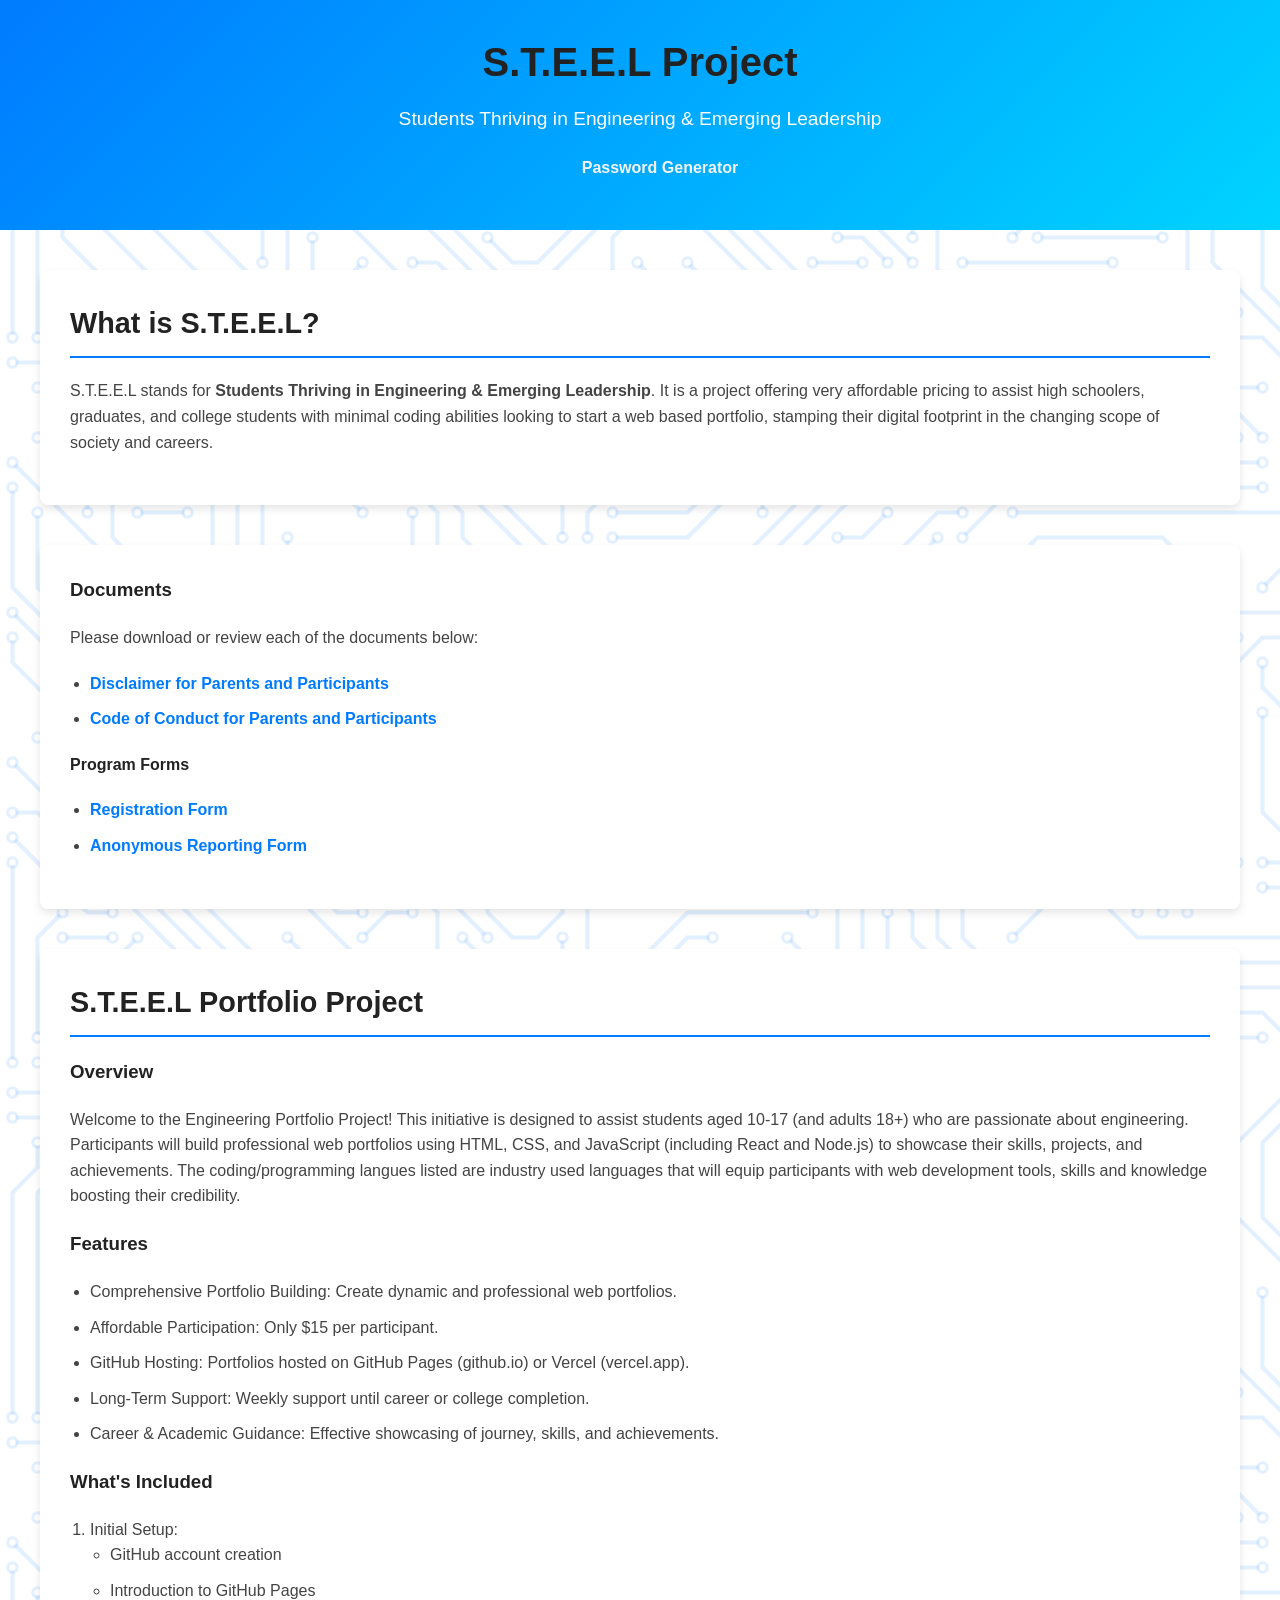
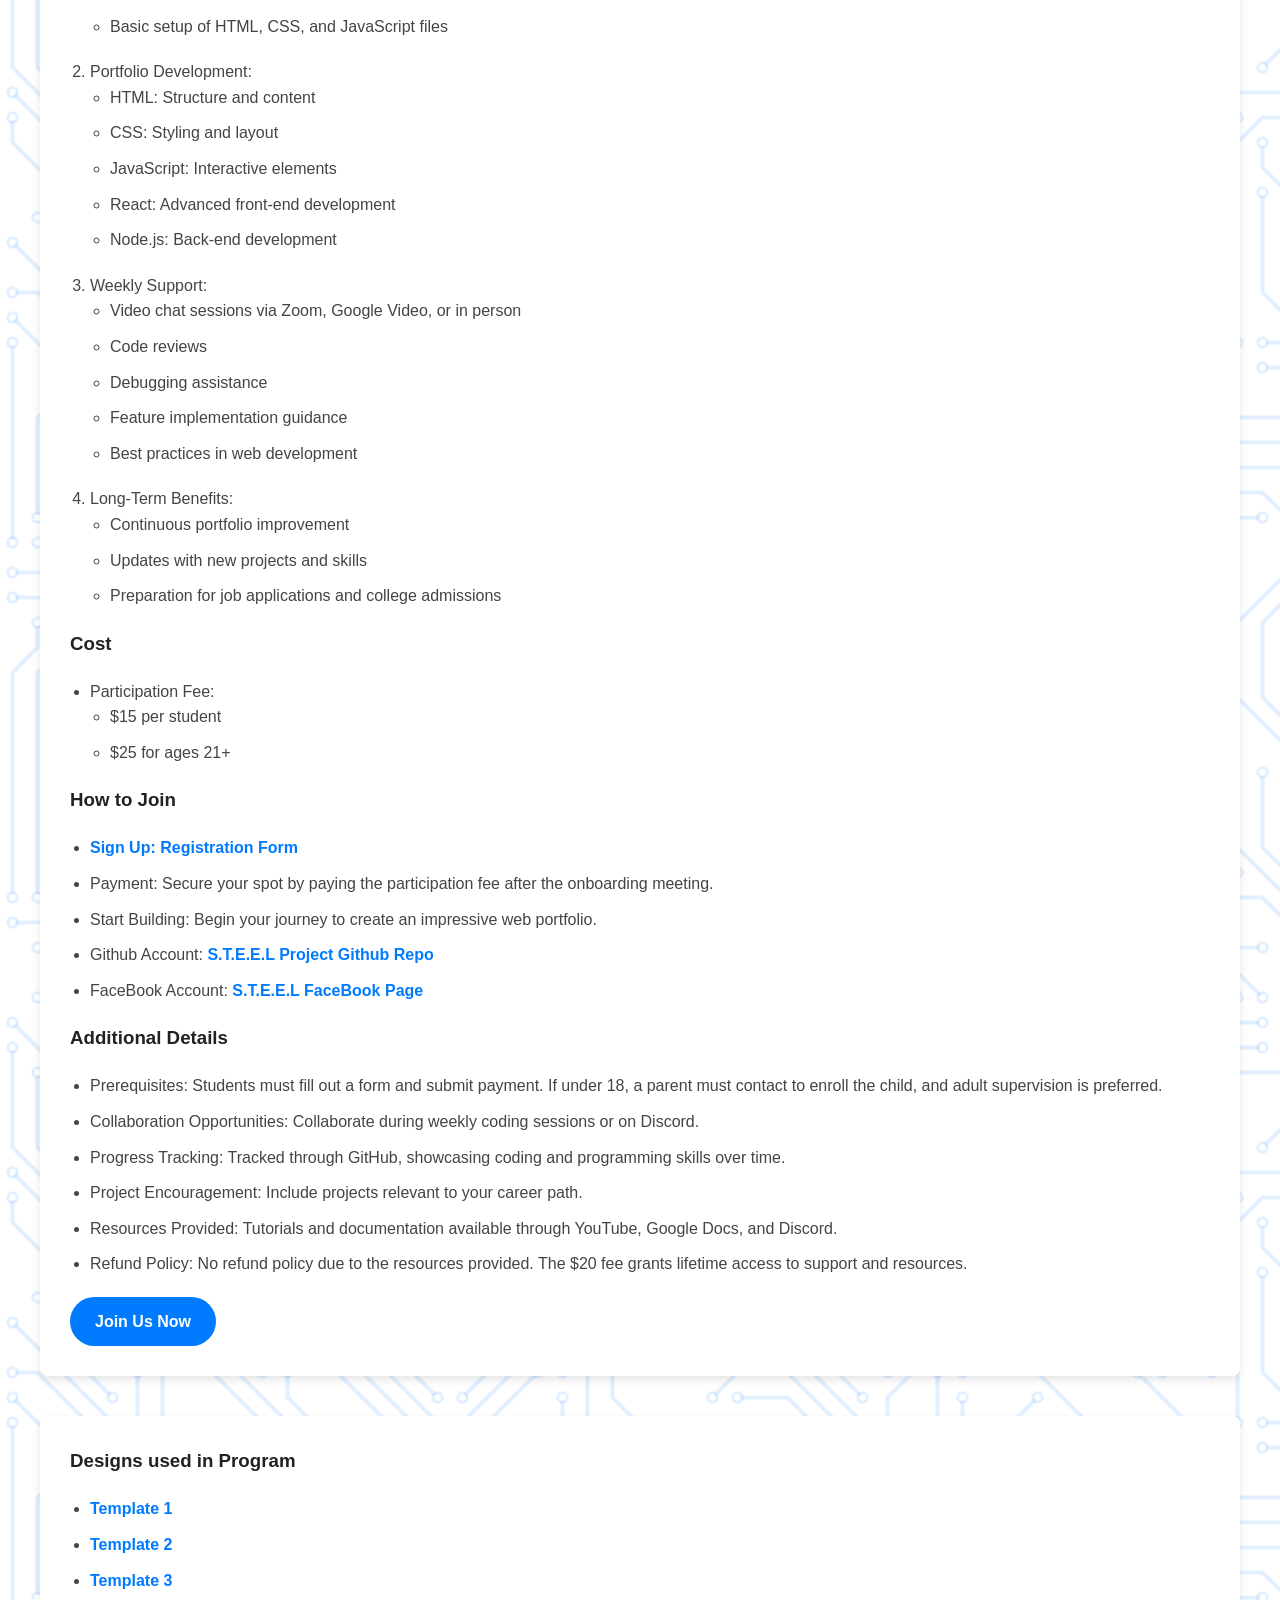
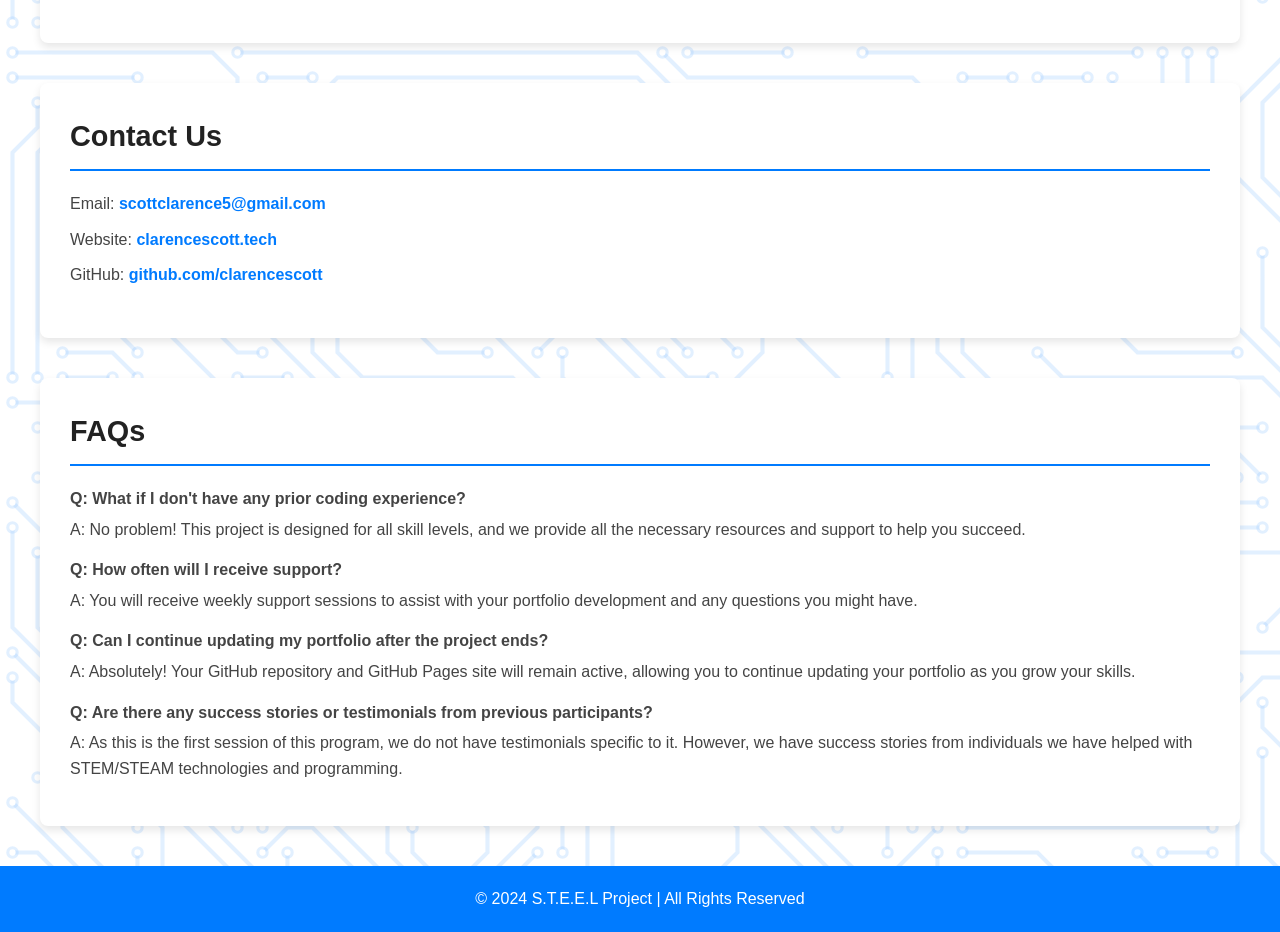
<file: index.html>
<!DOCTYPE html>
<html lang="en">
<head>
    <meta charset="UTF-8">
    <meta name="viewport" content="width=device-width, initial-scale=1.0">
    <link rel="apple-touch-icon" href="images/Logo.png" type="image/x-icon">
    <link rel="shortcut icon" href="images/favicon.png" type="image/x-icon">
    <link rel="stylesheet" href="resources/styles/styles.css">
    <title>S.T.E.E.L Project</title>
</head>
<body>
    <header>
        <h1>S.T.E.E.L Project</h1>
        <p>Students Thriving in Engineering & Emerging Leadership</p>
        <nav><ul><li style="list-style-type: none;"><a href="resources/directories/pass.html" style="color: whitesmoke;">Password Generator</a></li></ul></nav>
    </header>
    <div class="content-wrapper">
        <div class="content-section">
            <h2>What is S.T.E.E.L?</h2>
            <p>S.T.E.E.L stands for <strong>Students Thriving in Engineering & Emerging Leadership</strong>. It is a project offering very affordable pricing to assist high schoolers, graduates, and college students with minimal coding abilities looking to start a web based portfolio, stamping their digital footprint in the changing scope of society and careers.</p>
        </div>
        <div class="content-section">
            <h3>Documents</h3>
            <p>Please download or review each of the documents below:</p>
            <ul>
                <li><a href="Disclaimer.pdf">Disclaimer for Parents and Participants</a></li>
                <li><a href="Conduct.pdf">Code of Conduct for Parents and Participants</a></li>
            </ul>
            <h4>Program Forms</h4>
            <ul>
                <li><a href="https://forms.gle/2HCqBhJEhUnYet8z6" target="_blank">Registration Form</a></li>
                <li><a href="https://forms.gle/3GarcWXnQY9po6fc6" target="_blank">Anonymous Reporting Form</a></li>
            </ul>
        </div>
        <div class="content-section">
            <h2>S.T.E.E.L Portfolio Project</h2>
            <h3>Overview</h3>
            <p>Welcome to the Engineering Portfolio Project! This initiative is designed to assist students aged 10-17 (and adults 18+) who are passionate about engineering. Participants will build professional web portfolios using HTML, CSS, and JavaScript (including React and Node.js) to showcase their skills, projects, and achievements. The coding/programming langues listed are industry used languages that will equip participants with web development tools, skills and knowledge boosting their credibility.</p>
            <h3>Features</h3>
            <ul>
                <li>Comprehensive Portfolio Building: Create dynamic and professional web portfolios.</li>
                <li>Affordable Participation: Only $15 per participant.</li>
                <li>GitHub Hosting: Portfolios hosted on GitHub Pages (github.io) or Vercel (vercel.app).</li>
                <li>Long-Term Support: Weekly support until career or college completion.</li>
                <li>Career & Academic Guidance: Effective showcasing of journey, skills, and achievements.</li>
            </ul>
            <h3>What's Included</h3>
            <ol>
                <li>Initial Setup:
                    <ul>
                        <li>GitHub account creation</li>
                        <li>Introduction to GitHub Pages</li>
                        <li>Basic setup of HTML, CSS, and JavaScript files</li>
                    </ul>
                </li>
                <li>Portfolio Development:
                    <ul>
                        <li>HTML: Structure and content</li>
                        <li>CSS: Styling and layout</li>
                        <li>JavaScript: Interactive elements</li>
                        <li>React: Advanced front-end development</li>
                        <li>Node.js: Back-end development</li>
                    </ul>
                </li>
                <li>Weekly Support:
                    <ul>
                        <li>Video chat sessions via Zoom, Google Video, or in person</li>
                        <li>Code reviews</li>
                        <li>Debugging assistance</li>
                        <li>Feature implementation guidance</li>
                        <li>Best practices in web development</li>
                    </ul>
                </li>
                <li>Long-Term Benefits:
                    <ul>
                        <li>Continuous portfolio improvement</li>
                        <li>Updates with new projects and skills</li>
                        <li>Preparation for job applications and college admissions</li>
                    </ul>
                </li>
            </ol>
            <h3>Cost</h3>
            <ul>
                <li>Participation Fee:
                    <ul>
                        <li>$15 per student</li>
                        <li>$25 for ages 21+</li>
                    </ul>
                </li>
            </ul>
            <h3>How to Join</h3>
            <ul>
                <li><a href="https://forms.gle/2HCqBhJEhUnYet8z6" target="_blank">Sign Up: Registration Form</a></li>
                <li>Payment: Secure your spot by paying the participation fee after the onboarding meeting.</li>
                <li>Start Building: Begin your journey to create an impressive web portfolio.</li>
                <li>Github Account: <a href="https://github.com/clarencescott/S.T.E.E.L">S.T.E.E.L Project Github Repo</a></li>
                <li>FaceBook Account: <a href="https://www.facebook.com/groups/1946847892454414">S.T.E.E.L FaceBook Page</a></li>
            </ul>
            <h3>Additional Details</h3>
            <ul>
                <li>Prerequisites: Students must fill out a form and submit payment. If under 18, a parent must contact to enroll the child, and adult supervision is preferred.</li>
                <li>Collaboration Opportunities: Collaborate during weekly coding sessions or on Discord.</li>
                <li>Progress Tracking: Tracked through GitHub, showcasing coding and programming skills over time.</li>
                <li>Project Encouragement: Include projects relevant to your career path.</li>
                <li>Resources Provided: Tutorials and documentation available through YouTube, Google Docs, and Discord.</li>
                <li>Refund Policy: No refund policy due to the resources provided. The $20 fee grants lifetime access to support and resources.</li>
            </ul>
            <a href="https://forms.gle/2HCqBhJEhUnYet8z6" target="_blank" class="cta-button">Join Us Now</a>
        </div>
        <div class="content-section">
            <h3>Designs used in Program</h3>
            <ul>
                <li><a href="template1.html" target="_blank">Template 1</a></li>
                <li><a href="template2.html" target="_blank">Template 2</a></li>
                <li><a href="template3.html" target="_blank">Template 3</a></li>
            </ul>
        </div>
        <div class="content-section contact-info">
            <h2>Contact Us</h2>
            <ul>
                <li>Email: <a href="mailto:scottclarence5@gmail.com">scottclarence5@gmail.com</a></li>
                <li>Website: <a href="https://clarencescott.tech/" target="_blank">clarencescott.tech</a></li>
                <li>GitHub: <a href="https://github.com/clarencescott/" target="_blank">github.com/clarencescott</a></li>
            </ul>
        </div>
        <div class="content-section faq">
            <h2>FAQs</h2>
            <p>
                <strong>Q: What if I don't have any prior coding experience?</strong>
                A: No problem! This project is designed for all skill levels, and we provide all the necessary resources and support to help you succeed.
            </p>
            <p>
                <strong>Q: How often will I receive support?</strong>
                A: You will receive weekly support sessions to assist with your portfolio development and any questions you might have.
            </p>
            <p>
                <strong>Q: Can I continue updating my portfolio after the project ends?</strong>
                A: Absolutely! Your GitHub repository and GitHub Pages site will remain active, allowing you to continue updating your portfolio as you grow your skills.
            </p>
            <p>
                <strong>Q: Are there any success stories or testimonials from previous participants?</strong>
                A: As this is the first session of this program, we do not have testimonials specific to it. However, we have success stories from individuals we have helped with STEM/STEAM technologies and programming.
            </p>
        </div>
    </div>
    <footer>
        <p>&copy; 2024 S.T.E.E.L Project | All Rights Reserved</p>
    </footer>
</body>
</html>
</file>
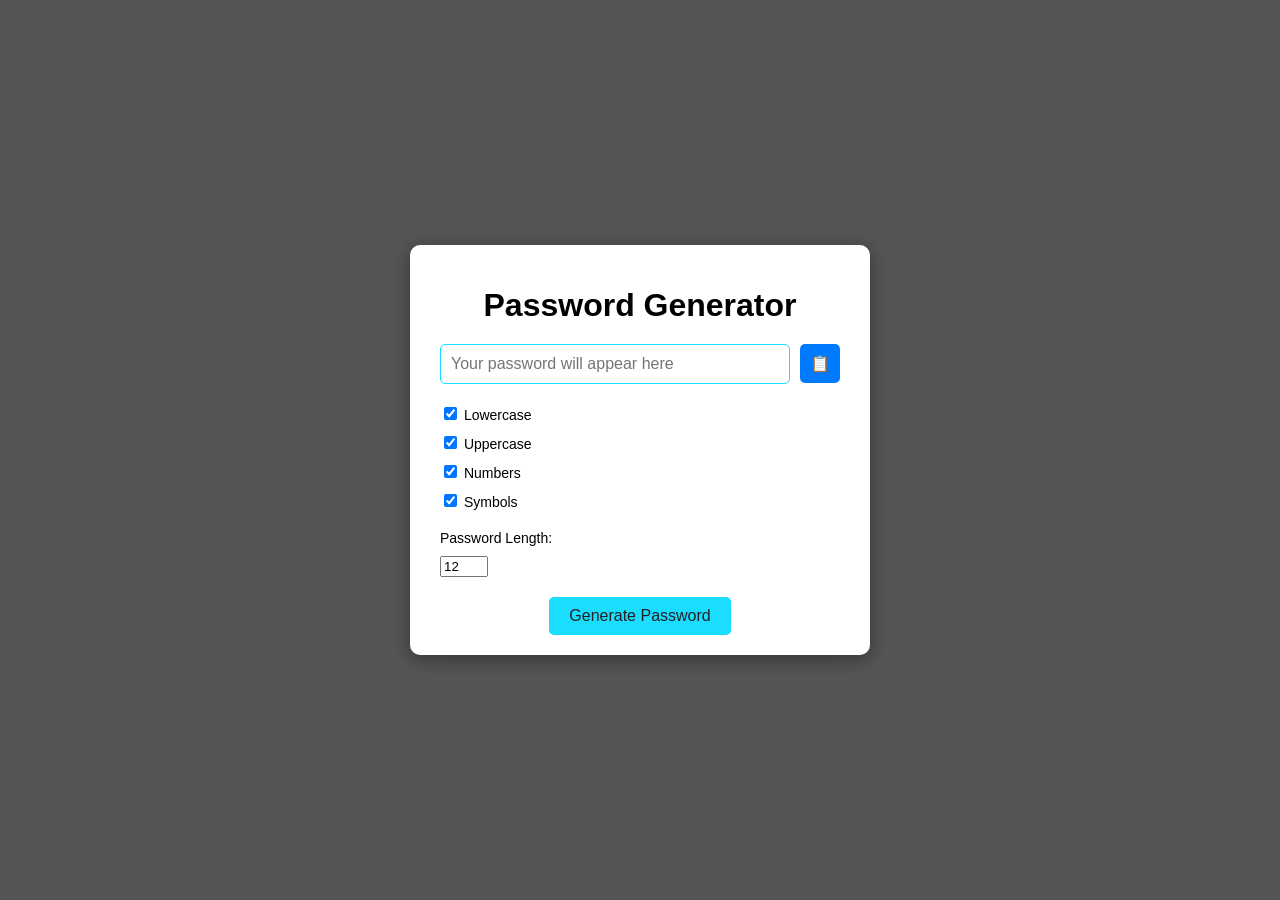
<file: resources/directories/pass.html>
<!DOCTYPE html>
<html lang="en">
<head>
  <meta charset="UTF-8">
  <meta name="viewport" content="width=device-width, initial-scale=1.0">
  <link rel="shortcut icon" href="/images/favicon.png" type="image/x-icon">
  <title>Password Generator</title>
  <link rel="stylesheet" href="/resources/styles/pass.css">
</head>
<body>
  <div class="container">
    <h1>Password Generator</h1>
    <div class="password-box">
      <input type="text" id="password" readonly placeholder="Your password will appear here">
      <button id="copy-btn" title="Copy to Clipboard">📋</button>
    </div>
    <div class="settings">
      <label>
        <input type="checkbox" id="include-lowercase" checked> Lowercase
      </label>
      <label>
        <input type="checkbox" id="include-uppercase" checked> Uppercase
      </label>
      <label>
        <input type="checkbox" id="include-numbers" checked> Numbers
      </label>
      <label>
        <input type="checkbox" id="include-symbols" checked> Symbols
      </label>
    </div>
    <div class="length">
      <label for="length">Password Length:</label>
      <input type="number" id="length" value="12" min="6" max="30">
    </div>
    <button id="generate-btn">Generate Password</button>
  </div>
  <script src="/resources/scripting/passScript.js"></script>
</body>
</html>
</file>
<file: resources/styles/styles.css>
/* Global Styles */
body {
    font-family: 'Poppins', sans-serif;
    margin: 0;
    padding: 0;
    background-image: url("data:image/svg+xml,%3csvg xmlns='http://www.w3.org/2000/svg' version='1.1' xmlns:xlink='http://www.w3.org/1999/xlink' xmlns:svgjs='http://svgjs.dev/svgjs' width='1920' height='1080' preserveAspectRatio='none' viewBox='0 0 1920 1080'%3e%3cg mask='url(%26quot%3b%23SvgjsMask1027%26quot%3b)' fill='none'%3e%3cg mask='url(%26quot%3b%23SvgjsMask1028%26quot%3b)'%3e%3cpath d='M587.5 612.5L112.5 137.5' stroke-width='4.17' stroke='rgba(161%2c 206%2c 255%2c 0.31)'%3e%3c/path%3e%3cpath d='M581.25 612.5 a6.25 6.25 0 1 0 12.5 0 a6.25 6.25 0 1 0 -12.5 0zM106.25 137.5 a6.25 6.25 0 1 0 12.5 0 a6.25 6.25 0 1 0 -12.5 0z' fill='rgba(161%2c 206%2c 255%2c 0.31)'%3e%3c/path%3e%3cpath d='M1262.5 587.5L1362.5 487.5L1387.5 487.5L1737.5 137.5' stroke-width='4.17' stroke='rgba(161%2c 206%2c 255%2c 0.31)'%3e%3c/path%3e%3cpath d='M1256.25 587.5 a6.25 6.25 0 1 0 12.5 0 a6.25 6.25 0 1 0 -12.5 0zM1731.25 137.5 a6.25 6.25 0 1 0 12.5 0 a6.25 6.25 0 1 0 -12.5 0z' fill='rgba(161%2c 206%2c 255%2c 0.31)'%3e%3c/path%3e%3cpath d='M12.5 762.5L337.5 1087.5L487.5 1087.5' stroke-width='4.17' stroke='rgba(161%2c 206%2c 255%2c 0.31)'%3e%3c/path%3e%3cpath d='M6.25 762.5 a6.25 6.25 0 1 0 12.5 0 a6.25 6.25 0 1 0 -12.5 0zM481.25 1087.5 a6.25 6.25 0 1 0 12.5 0 a6.25 6.25 0 1 0 -12.5 0z' fill='rgba(161%2c 206%2c 255%2c 0.31)'%3e%3c/path%3e%3cpath d='M1037.5 312.5L1062.5 337.5L1262.5 337.5L1287.5 362.5L1287.5 487.5L1312.5 512.5' stroke-width='4.17' stroke='rgba(161%2c 206%2c 255%2c 0.31)'%3e%3c/path%3e%3cpath d='M1031.25 312.5 a6.25 6.25 0 1 0 12.5 0 a6.25 6.25 0 1 0 -12.5 0zM1306.25 512.5 a6.25 6.25 0 1 0 12.5 0 a6.25 6.25 0 1 0 -12.5 0z' fill='rgba(161%2c 206%2c 255%2c 0.31)'%3e%3c/path%3e%3cpath d='M1562.5 737.5L1787.5 962.5L1787.5 1087.5' stroke-width='4.17' stroke='rgba(161%2c 206%2c 255%2c 0.31)'%3e%3c/path%3e%3cpath d='M1556.25 737.5 a6.25 6.25 0 1 0 12.5 0 a6.25 6.25 0 1 0 -12.5 0zM1781.25 1087.5 a6.25 6.25 0 1 0 12.5 0 a6.25 6.25 0 1 0 -12.5 0z' fill='rgba(161%2c 206%2c 255%2c 0.31)'%3e%3c/path%3e%3cpath d='M637.5 1087.5L587.5 1037.5L587.5 637.5L562.5 612.5' stroke-width='4.17' stroke='rgba(161%2c 206%2c 255%2c 0.31)'%3e%3c/path%3e%3cpath d='M631.25 1087.5 a6.25 6.25 0 1 0 12.5 0 a6.25 6.25 0 1 0 -12.5 0zM556.25 612.5 a6.25 6.25 0 1 0 12.5 0 a6.25 6.25 0 1 0 -12.5 0z' fill='rgba(161%2c 206%2c 255%2c 0.31)'%3e%3c/path%3e%3cpath d='M1587.5 537.5L1487.5 437.5L1487.5 412.5L1837.5 62.5' stroke-width='4.17' stroke='rgba(161%2c 206%2c 255%2c 0.31)'%3e%3c/path%3e%3cpath d='M1581.25 537.5 a6.25 6.25 0 1 0 12.5 0 a6.25 6.25 0 1 0 -12.5 0zM1831.25 62.5 a6.25 6.25 0 1 0 12.5 0 a6.25 6.25 0 1 0 -12.5 0z' fill='rgba(161%2c 206%2c 255%2c 0.31)'%3e%3c/path%3e%3cpath d='M1012.5 512.5L1287.5 512.5' stroke-width='4.17' stroke='rgba(161%2c 206%2c 255%2c 0.31)'%3e%3c/path%3e%3cpath d='M1006.25 512.5 a6.25 6.25 0 1 0 12.5 0 a6.25 6.25 0 1 0 -12.5 0zM1281.25 512.5 a6.25 6.25 0 1 0 12.5 0 a6.25 6.25 0 1 0 -12.5 0z' fill='rgba(161%2c 206%2c 255%2c 0.31)'%3e%3c/path%3e%3cpath d='M1437.5 512.5L1337.5 612.5L1237.5 612.5L1162.5 537.5L1037.5 537.5L962.5 612.5' stroke-width='4.17' stroke='rgba(161%2c 206%2c 255%2c 0.31)'%3e%3c/path%3e%3cpath d='M1431.25 512.5 a6.25 6.25 0 1 0 12.5 0 a6.25 6.25 0 1 0 -12.5 0zM956.25 612.5 a6.25 6.25 0 1 0 12.5 0 a6.25 6.25 0 1 0 -12.5 0z' fill='rgba(161%2c 206%2c 255%2c 0.31)'%3e%3c/path%3e%3cpath d='M362.5 512.5L212.5 362.5L12.5 362.5' stroke-width='4.17' stroke='rgba(161%2c 206%2c 255%2c 0.31)'%3e%3c/path%3e%3cpath d='M356.25 512.5 a6.25 6.25 0 1 0 12.5 0 a6.25 6.25 0 1 0 -12.5 0zM6.25 362.5 a6.25 6.25 0 1 0 12.5 0 a6.25 6.25 0 1 0 -12.5 0z' fill='rgba(161%2c 206%2c 255%2c 0.31)'%3e%3c/path%3e%3cpath d='M1762.5 437.5L1637.5 437.5L1562.5 362.5' stroke-width='4.17' stroke='rgba(161%2c 206%2c 255%2c 0.31)'%3e%3c/path%3e%3cpath d='M1756.25 437.5 a6.25 6.25 0 1 0 12.5 0 a6.25 6.25 0 1 0 -12.5 0zM1556.25 362.5 a6.25 6.25 0 1 0 12.5 0 a6.25 6.25 0 1 0 -12.5 0z' fill='rgba(161%2c 206%2c 255%2c 0.31)'%3e%3c/path%3e%3cpath d='M712.5 87.5L637.5 12.5L237.5 12.5' stroke-width='4.17' stroke='rgba(161%2c 206%2c 255%2c 0.31)'%3e%3c/path%3e%3cpath d='M706.25 87.5 a6.25 6.25 0 1 0 12.5 0 a6.25 6.25 0 1 0 -12.5 0zM231.25 12.5 a6.25 6.25 0 1 0 12.5 0 a6.25 6.25 0 1 0 -12.5 0z' fill='rgba(161%2c 206%2c 255%2c 0.31)'%3e%3c/path%3e%3cpath d='M637.5 637.5L912.5 912.5L912.5 937.5L987.5 1012.5L1087.5 1012.5' stroke-width='4.17' stroke='rgba(161%2c 206%2c 255%2c 0.31)'%3e%3c/path%3e%3cpath d='M631.25 637.5 a6.25 6.25 0 1 0 12.5 0 a6.25 6.25 0 1 0 -12.5 0zM1081.25 1012.5 a6.25 6.25 0 1 0 12.5 0 a6.25 6.25 0 1 0 -12.5 0z' fill='rgba(161%2c 206%2c 255%2c 0.31)'%3e%3c/path%3e%3cpath d='M1762.5 537.5L1787.5 562.5L1787.5 662.5L1687.5 762.5L1612.5 762.5L1437.5 587.5' stroke-width='4.17' stroke='rgba(161%2c 206%2c 255%2c 0.31)'%3e%3c/path%3e%3cpath d='M1756.25 537.5 a6.25 6.25 0 1 0 12.5 0 a6.25 6.25 0 1 0 -12.5 0zM1431.25 587.5 a6.25 6.25 0 1 0 12.5 0 a6.25 6.25 0 1 0 -12.5 0z' fill='rgba(161%2c 206%2c 255%2c 0.31)'%3e%3c/path%3e%3cpath d='M1462.5 962.5L1462.5 1062.5L1487.5 1087.5L1762.5 1087.5' stroke-width='4.17' stroke='rgba(161%2c 206%2c 255%2c 0.31)'%3e%3c/path%3e%3cpath d='M1456.25 962.5 a6.25 6.25 0 1 0 12.5 0 a6.25 6.25 0 1 0 -12.5 0zM1756.25 1087.5 a6.25 6.25 0 1 0 12.5 0 a6.25 6.25 0 1 0 -12.5 0z' fill='rgba(161%2c 206%2c 255%2c 0.31)'%3e%3c/path%3e%3cpath d='M1887.5 687.5L1912.5 662.5L1912.5 212.5' stroke-width='4.17' stroke='rgba(161%2c 206%2c 255%2c 0.31)'%3e%3c/path%3e%3cpath d='M1881.25 687.5 a6.25 6.25 0 1 0 12.5 0 a6.25 6.25 0 1 0 -12.5 0zM1906.25 212.5 a6.25 6.25 0 1 0 12.5 0 a6.25 6.25 0 1 0 -12.5 0z' fill='rgba(161%2c 206%2c 255%2c 0.31)'%3e%3c/path%3e%3cpath d='M862.5 987.5L937.5 987.5L1012.5 1062.5L1012.5 1087.5' stroke-width='4.17' stroke='rgba(161%2c 206%2c 255%2c 0.31)'%3e%3c/path%3e%3cpath d='M856.25 987.5 a6.25 6.25 0 1 0 12.5 0 a6.25 6.25 0 1 0 -12.5 0zM1006.25 1087.5 a6.25 6.25 0 1 0 12.5 0 a6.25 6.25 0 1 0 -12.5 0z' fill='rgba(161%2c 206%2c 255%2c 0.31)'%3e%3c/path%3e%3cpath d='M962.5 537.5L1112.5 387.5L1262.5 387.5' stroke-width='4.17' stroke='rgba(161%2c 206%2c 255%2c 0.31)'%3e%3c/path%3e%3cpath d='M956.25 537.5 a6.25 6.25 0 1 0 12.5 0 a6.25 6.25 0 1 0 -12.5 0zM1256.25 387.5 a6.25 6.25 0 1 0 12.5 0 a6.25 6.25 0 1 0 -12.5 0z' fill='rgba(161%2c 206%2c 255%2c 0.31)'%3e%3c/path%3e%3cpath d='M837.5 87.5L937.5 187.5L937.5 312.5L1037.5 412.5L1037.5 437.5L987.5 487.5L912.5 487.5' stroke-width='4.17' stroke='rgba(161%2c 206%2c 255%2c 0.31)'%3e%3c/path%3e%3cpath d='M831.25 87.5 a6.25 6.25 0 1 0 12.5 0 a6.25 6.25 0 1 0 -12.5 0zM906.25 487.5 a6.25 6.25 0 1 0 12.5 0 a6.25 6.25 0 1 0 -12.5 0z' fill='rgba(161%2c 206%2c 255%2c 0.31)'%3e%3c/path%3e%3cpath d='M1562.5 162.5L1612.5 162.5L1762.5 12.5L1912.5 12.5' stroke-width='4.17' stroke='rgba(161%2c 206%2c 255%2c 0.31)'%3e%3c/path%3e%3cpath d='M1556.25 162.5 a6.25 6.25 0 1 0 12.5 0 a6.25 6.25 0 1 0 -12.5 0zM1906.25 12.5 a6.25 6.25 0 1 0 12.5 0 a6.25 6.25 0 1 0 -12.5 0z' fill='rgba(161%2c 206%2c 255%2c 0.31)'%3e%3c/path%3e%3cpath d='M1712.5 987.5L1362.5 637.5L1362.5 612.5L1462.5 512.5' stroke-width='4.17' stroke='rgba(161%2c 206%2c 255%2c 0.31)'%3e%3c/path%3e%3cpath d='M1706.25 987.5 a6.25 6.25 0 1 0 12.5 0 a6.25 6.25 0 1 0 -12.5 0zM1456.25 512.5 a6.25 6.25 0 1 0 12.5 0 a6.25 6.25 0 1 0 -12.5 0z' fill='rgba(161%2c 206%2c 255%2c 0.31)'%3e%3c/path%3e%3cpath d='M237.5 212.5L237.5 37.5L212.5 12.5L12.5 12.5' stroke-width='4.17' stroke='rgba(161%2c 206%2c 255%2c 0.31)'%3e%3c/path%3e%3cpath d='M231.25 212.5 a6.25 6.25 0 1 0 12.5 0 a6.25 6.25 0 1 0 -12.5 0zM6.25 12.5 a6.25 6.25 0 1 0 12.5 0 a6.25 6.25 0 1 0 -12.5 0z' fill='rgba(161%2c 206%2c 255%2c 0.31)'%3e%3c/path%3e%3cpath d='M912.5 287.5L912.5 437.5L737.5 612.5L612.5 612.5L587.5 587.5' stroke-width='4.17' stroke='rgba(161%2c 206%2c 255%2c 0.31)'%3e%3c/path%3e%3cpath d='M906.25 287.5 a6.25 6.25 0 1 0 12.5 0 a6.25 6.25 0 1 0 -12.5 0zM581.25 587.5 a6.25 6.25 0 1 0 12.5 0 a6.25 6.25 0 1 0 -12.5 0z' fill='rgba(161%2c 206%2c 255%2c 0.31)'%3e%3c/path%3e%3cpath d='M312.5 237.5L312.5 312.5L562.5 562.5L712.5 562.5' stroke-width='4.17' stroke='rgba(161%2c 206%2c 255%2c 0.31)'%3e%3c/path%3e%3cpath d='M306.25 237.5 a6.25 6.25 0 1 0 12.5 0 a6.25 6.25 0 1 0 -12.5 0zM706.25 562.5 a6.25 6.25 0 1 0 12.5 0 a6.25 6.25 0 1 0 -12.5 0z' fill='rgba(161%2c 206%2c 255%2c 0.31)'%3e%3c/path%3e%3cpath d='M1512.5 612.5L1637.5 737.5L1687.5 737.5L1762.5 662.5L1762.5 562.5L1662.5 462.5L1637.5 462.5' stroke-width='4.17' stroke='rgba(161%2c 206%2c 255%2c 0.31)'%3e%3c/path%3e%3cpath d='M1506.25 612.5 a6.25 6.25 0 1 0 12.5 0 a6.25 6.25 0 1 0 -12.5 0zM1631.25 462.5 a6.25 6.25 0 1 0 12.5 0 a6.25 6.25 0 1 0 -12.5 0z' fill='rgba(161%2c 206%2c 255%2c 0.31)'%3e%3c/path%3e%3cpath d='M1862.5 287.5L1837.5 262.5L1837.5 87.5L1887.5 37.5L1912.5 37.5' stroke-width='4.17' stroke='rgba(161%2c 206%2c 255%2c 0.31)'%3e%3c/path%3e%3cpath d='M1856.25 287.5 a6.25 6.25 0 1 0 12.5 0 a6.25 6.25 0 1 0 -12.5 0zM1906.25 37.5 a6.25 6.25 0 1 0 12.5 0 a6.25 6.25 0 1 0 -12.5 0z' fill='rgba(161%2c 206%2c 255%2c 0.31)'%3e%3c/path%3e%3cpath d='M937.5 812.5L937.5 937.5L987.5 987.5L1287.5 987.5' stroke-width='4.17' stroke='rgba(161%2c 206%2c 255%2c 0.31)'%3e%3c/path%3e%3cpath d='M931.25 812.5 a6.25 6.25 0 1 0 12.5 0 a6.25 6.25 0 1 0 -12.5 0zM1281.25 987.5 a6.25 6.25 0 1 0 12.5 0 a6.25 6.25 0 1 0 -12.5 0z' fill='rgba(161%2c 206%2c 255%2c 0.31)'%3e%3c/path%3e%3cpath d='M1562.5 537.5L1612.5 587.5L1662.5 587.5L1712.5 537.5' stroke-width='4.17' stroke='rgba(161%2c 206%2c 255%2c 0.31)'%3e%3c/path%3e%3cpath d='M1556.25 537.5 a6.25 6.25 0 1 0 12.5 0 a6.25 6.25 0 1 0 -12.5 0zM1706.25 537.5 a6.25 6.25 0 1 0 12.5 0 a6.25 6.25 0 1 0 -12.5 0z' fill='rgba(161%2c 206%2c 255%2c 0.31)'%3e%3c/path%3e%3cpath d='M487.5 312.5L437.5 312.5L262.5 137.5L262.5 112.5L287.5 87.5L437.5 87.5L487.5 137.5' stroke-width='4.17' stroke='rgba(161%2c 206%2c 255%2c 0.31)'%3e%3c/path%3e%3cpath d='M481.25 312.5 a6.25 6.25 0 1 0 12.5 0 a6.25 6.25 0 1 0 -12.5 0zM481.25 137.5 a6.25 6.25 0 1 0 12.5 0 a6.25 6.25 0 1 0 -12.5 0z' fill='rgba(161%2c 206%2c 255%2c 0.31)'%3e%3c/path%3e%3cpath d='M1437.5 462.5L1312.5 587.5L1287.5 587.5' stroke-width='4.17' stroke='rgba(161%2c 206%2c 255%2c 0.31)'%3e%3c/path%3e%3cpath d='M1431.25 462.5 a6.25 6.25 0 1 0 12.5 0 a6.25 6.25 0 1 0 -12.5 0zM1281.25 587.5 a6.25 6.25 0 1 0 12.5 0 a6.25 6.25 0 1 0 -12.5 0z' fill='rgba(161%2c 206%2c 255%2c 0.31)'%3e%3c/path%3e%3cpath d='M1687.5 587.5L1687.5 612.5L1712.5 637.5L1712.5 687.5L1687.5 712.5L1637.5 712.5L1512.5 587.5L1512.5 487.5L1462.5 437.5' stroke-width='4.17' stroke='rgba(161%2c 206%2c 255%2c 0.31)'%3e%3c/path%3e%3cpath d='M1681.25 587.5 a6.25 6.25 0 1 0 12.5 0 a6.25 6.25 0 1 0 -12.5 0zM1456.25 437.5 a6.25 6.25 0 1 0 12.5 0 a6.25 6.25 0 1 0 -12.5 0z' fill='rgba(161%2c 206%2c 255%2c 0.31)'%3e%3c/path%3e%3cpath d='M1237.5 862.5L1237.5 662.5L1262.5 637.5L1337.5 637.5L1512.5 812.5' stroke-width='4.17' stroke='rgba(161%2c 206%2c 255%2c 0.31)'%3e%3c/path%3e%3cpath d='M1231.25 862.5 a6.25 6.25 0 1 0 12.5 0 a6.25 6.25 0 1 0 -12.5 0zM1506.25 812.5 a6.25 6.25 0 1 0 12.5 0 a6.25 6.25 0 1 0 -12.5 0z' fill='rgba(161%2c 206%2c 255%2c 0.31)'%3e%3c/path%3e%3cpath d='M1537.5 587.5L1537.5 512.5' stroke-width='4.17' stroke='rgba(161%2c 206%2c 255%2c 0.31)'%3e%3c/path%3e%3cpath d='M1531.25 587.5 a6.25 6.25 0 1 0 12.5 0 a6.25 6.25 0 1 0 -12.5 0zM1531.25 512.5 a6.25 6.25 0 1 0 12.5 0 a6.25 6.25 0 1 0 -12.5 0z' fill='rgba(161%2c 206%2c 255%2c 0.31)'%3e%3c/path%3e%3cpath d='M862.5 587.5L937.5 512.5L962.5 512.5' stroke-width='4.17' stroke='rgba(161%2c 206%2c 255%2c 0.31)'%3e%3c/path%3e%3cpath d='M856.25 587.5 a6.25 6.25 0 1 0 12.5 0 a6.25 6.25 0 1 0 -12.5 0zM956.25 512.5 a6.25 6.25 0 1 0 12.5 0 a6.25 6.25 0 1 0 -12.5 0z' fill='rgba(161%2c 206%2c 255%2c 0.31)'%3e%3c/path%3e%3cpath d='M687.5 712.5L662.5 712.5L612.5 662.5L612.5 637.5' stroke-width='4.17' stroke='rgba(161%2c 206%2c 255%2c 0.31)'%3e%3c/path%3e%3cpath d='M681.25 712.5 a6.25 6.25 0 1 0 12.5 0 a6.25 6.25 0 1 0 -12.5 0zM606.25 637.5 a6.25 6.25 0 1 0 12.5 0 a6.25 6.25 0 1 0 -12.5 0z' fill='rgba(161%2c 206%2c 255%2c 0.31)'%3e%3c/path%3e%3cpath d='M1187.5 287.5L1187.5 12.5' stroke-width='4.17' stroke='rgba(161%2c 206%2c 255%2c 0.31)'%3e%3c/path%3e%3cpath d='M1181.25 287.5 a6.25 6.25 0 1 0 12.5 0 a6.25 6.25 0 1 0 -12.5 0zM1181.25 12.5 a6.25 6.25 0 1 0 12.5 0 a6.25 6.25 0 1 0 -12.5 0z' fill='rgba(161%2c 206%2c 255%2c 0.31)'%3e%3c/path%3e%3cpath d='M137.5 812.5L137.5 862.5L337.5 1062.5L562.5 1062.5' stroke-width='4.17' stroke='rgba(161%2c 206%2c 255%2c 0.31)'%3e%3c/path%3e%3cpath d='M131.25 812.5 a6.25 6.25 0 1 0 12.5 0 a6.25 6.25 0 1 0 -12.5 0zM556.25 1062.5 a6.25 6.25 0 1 0 12.5 0 a6.25 6.25 0 1 0 -12.5 0z' fill='rgba(161%2c 206%2c 255%2c 0.31)'%3e%3c/path%3e%3cpath d='M37.5 62.5L37.5 87.5L12.5 112.5L12.5 337.5' stroke-width='4.17' stroke='rgba(161%2c 206%2c 255%2c 0.31)'%3e%3c/path%3e%3cpath d='M31.25 62.5 a6.25 6.25 0 1 0 12.5 0 a6.25 6.25 0 1 0 -12.5 0zM6.25 337.5 a6.25 6.25 0 1 0 12.5 0 a6.25 6.25 0 1 0 -12.5 0z' fill='rgba(161%2c 206%2c 255%2c 0.31)'%3e%3c/path%3e%3cpath d='M537.5 612.5L462.5 537.5L462.5 512.5L312.5 362.5L237.5 362.5L87.5 212.5' stroke-width='4.17' stroke='rgba(161%2c 206%2c 255%2c 0.31)'%3e%3c/path%3e%3cpath d='M531.25 612.5 a6.25 6.25 0 1 0 12.5 0 a6.25 6.25 0 1 0 -12.5 0zM81.25 212.5 a6.25 6.25 0 1 0 12.5 0 a6.25 6.25 0 1 0 -12.5 0z' fill='rgba(161%2c 206%2c 255%2c 0.31)'%3e%3c/path%3e%3cpath d='M1187.5 487.5L1262.5 487.5' stroke-width='4.17' stroke='rgba(161%2c 206%2c 255%2c 0.31)'%3e%3c/path%3e%3cpath d='M1181.25 487.5 a6.25 6.25 0 1 0 12.5 0 a6.25 6.25 0 1 0 -12.5 0zM1256.25 487.5 a6.25 6.25 0 1 0 12.5 0 a6.25 6.25 0 1 0 -12.5 0z' fill='rgba(161%2c 206%2c 255%2c 0.31)'%3e%3c/path%3e%3cpath d='M1662.5 287.5L1587.5 362.5' stroke-width='4.17' stroke='rgba(161%2c 206%2c 255%2c 0.31)'%3e%3c/path%3e%3cpath d='M1656.25 287.5 a6.25 6.25 0 1 0 12.5 0 a6.25 6.25 0 1 0 -12.5 0zM1581.25 362.5 a6.25 6.25 0 1 0 12.5 0 a6.25 6.25 0 1 0 -12.5 0z' fill='rgba(161%2c 206%2c 255%2c 0.31)'%3e%3c/path%3e%3cpath d='M1137.5 87.5L1162.5 62.5L1162.5 12.5' stroke-width='4.17' stroke='rgba(161%2c 206%2c 255%2c 0.31)'%3e%3c/path%3e%3cpath d='M1131.25 87.5 a6.25 6.25 0 1 0 12.5 0 a6.25 6.25 0 1 0 -12.5 0zM1156.25 12.5 a6.25 6.25 0 1 0 12.5 0 a6.25 6.25 0 1 0 -12.5 0z' fill='rgba(161%2c 206%2c 255%2c 0.31)'%3e%3c/path%3e%3cpath d='M1337.5 337.5L1287.5 337.5L1212.5 262.5L1212.5 12.5' stroke-width='4.17' stroke='rgba(161%2c 206%2c 255%2c 0.31)'%3e%3c/path%3e%3cpath d='M1331.25 337.5 a6.25 6.25 0 1 0 12.5 0 a6.25 6.25 0 1 0 -12.5 0zM1206.25 12.5 a6.25 6.25 0 1 0 12.5 0 a6.25 6.25 0 1 0 -12.5 0z' fill='rgba(161%2c 206%2c 255%2c 0.31)'%3e%3c/path%3e%3cpath d='M1637.5 362.5L1637.5 412.5' stroke-width='4.17' stroke='rgba(161%2c 206%2c 255%2c 0.31)'%3e%3c/path%3e%3cpath d='M1631.25 362.5 a6.25 6.25 0 1 0 12.5 0 a6.25 6.25 0 1 0 -12.5 0zM1631.25 412.5 a6.25 6.25 0 1 0 12.5 0 a6.25 6.25 0 1 0 -12.5 0z' fill='rgba(161%2c 206%2c 255%2c 0.31)'%3e%3c/path%3e%3cpath d='M962.5 787.5L1212.5 787.5' stroke-width='4.17' stroke='rgba(161%2c 206%2c 255%2c 0.31)'%3e%3c/path%3e%3cpath d='M956.25 787.5 a6.25 6.25 0 1 0 12.5 0 a6.25 6.25 0 1 0 -12.5 0zM1206.25 787.5 a6.25 6.25 0 1 0 12.5 0 a6.25 6.25 0 1 0 -12.5 0z' fill='rgba(161%2c 206%2c 255%2c 0.31)'%3e%3c/path%3e%3cpath d='M1537.5 37.5L1562.5 12.5L1737.5 12.5' stroke-width='4.17' stroke='rgba(161%2c 206%2c 255%2c 0.31)'%3e%3c/path%3e%3cpath d='M1531.25 37.5 a6.25 6.25 0 1 0 12.5 0 a6.25 6.25 0 1 0 -12.5 0zM1731.25 12.5 a6.25 6.25 0 1 0 12.5 0 a6.25 6.25 0 1 0 -12.5 0z' fill='rgba(161%2c 206%2c 255%2c 0.31)'%3e%3c/path%3e%3cpath d='M12.5 462.5L487.5 937.5' stroke-width='4.17' stroke='rgba(161%2c 206%2c 255%2c 0.31)'%3e%3c/path%3e%3cpath d='M6.25 462.5 a6.25 6.25 0 1 0 12.5 0 a6.25 6.25 0 1 0 -12.5 0zM481.25 937.5 a6.25 6.25 0 1 0 12.5 0 a6.25 6.25 0 1 0 -12.5 0z' fill='rgba(161%2c 206%2c 255%2c 0.31)'%3e%3c/path%3e%3cpath d='M1812.5 37.5L1762.5 37.5L1612.5 187.5L1337.5 187.5' stroke-width='4.17' stroke='rgba(161%2c 206%2c 255%2c 0.31)'%3e%3c/path%3e%3cpath d='M1806.25 37.5 a6.25 6.25 0 1 0 12.5 0 a6.25 6.25 0 1 0 -12.5 0zM1331.25 187.5 a6.25 6.25 0 1 0 12.5 0 a6.25 6.25 0 1 0 -12.5 0z' fill='rgba(161%2c 206%2c 255%2c 0.31)'%3e%3c/path%3e%3cpath d='M137.5 87.5L212.5 162.5L212.5 212.5' stroke-width='4.17' stroke='rgba(161%2c 206%2c 255%2c 0.31)'%3e%3c/path%3e%3cpath d='M131.25 87.5 a6.25 6.25 0 1 0 12.5 0 a6.25 6.25 0 1 0 -12.5 0zM206.25 212.5 a6.25 6.25 0 1 0 12.5 0 a6.25 6.25 0 1 0 -12.5 0z' fill='rgba(161%2c 206%2c 255%2c 0.31)'%3e%3c/path%3e%3cpath d='M1287.5 1012.5L1437.5 1012.5' stroke-width='4.17' stroke='rgba(161%2c 206%2c 255%2c 0.31)'%3e%3c/path%3e%3cpath d='M1281.25 1012.5 a6.25 6.25 0 1 0 12.5 0 a6.25 6.25 0 1 0 -12.5 0zM1431.25 1012.5 a6.25 6.25 0 1 0 12.5 0 a6.25 6.25 0 1 0 -12.5 0z' fill='rgba(161%2c 206%2c 255%2c 0.31)'%3e%3c/path%3e%3cpath d='M1512.5 262.5L1462.5 212.5L1312.5 212.5L1237.5 137.5L1237.5 62.5L1287.5 12.5L1362.5 12.5' stroke-width='4.17' stroke='rgba(161%2c 206%2c 255%2c 0.31)'%3e%3c/path%3e%3cpath d='M1506.25 262.5 a6.25 6.25 0 1 0 12.5 0 a6.25 6.25 0 1 0 -12.5 0zM1356.25 12.5 a6.25 6.25 0 1 0 12.5 0 a6.25 6.25 0 1 0 -12.5 0z' fill='rgba(161%2c 206%2c 255%2c 0.31)'%3e%3c/path%3e%3cpath d='M1787.5 162.5L1787.5 537.5L1887.5 637.5' stroke-width='4.17' stroke='rgba(161%2c 206%2c 255%2c 0.31)'%3e%3c/path%3e%3cpath d='M1781.25 162.5 a6.25 6.25 0 1 0 12.5 0 a6.25 6.25 0 1 0 -12.5 0zM1881.25 637.5 a6.25 6.25 0 1 0 12.5 0 a6.25 6.25 0 1 0 -12.5 0z' fill='rgba(161%2c 206%2c 255%2c 0.31)'%3e%3c/path%3e%3cpath d='M887.5 1012.5L612.5 1012.5' stroke-width='4.17' stroke='rgba(161%2c 206%2c 255%2c 0.31)'%3e%3c/path%3e%3cpath d='M881.25 1012.5 a6.25 6.25 0 1 0 12.5 0 a6.25 6.25 0 1 0 -12.5 0zM606.25 1012.5 a6.25 6.25 0 1 0 12.5 0 a6.25 6.25 0 1 0 -12.5 0z' fill='rgba(161%2c 206%2c 255%2c 0.31)'%3e%3c/path%3e%3cpath d='M762.5 362.5L737.5 362.5L587.5 512.5L587.5 537.5' stroke-width='4.17' stroke='rgba(161%2c 206%2c 255%2c 0.31)'%3e%3c/path%3e%3cpath d='M756.25 362.5 a6.25 6.25 0 1 0 12.5 0 a6.25 6.25 0 1 0 -12.5 0zM581.25 537.5 a6.25 6.25 0 1 0 12.5 0 a6.25 6.25 0 1 0 -12.5 0z' fill='rgba(161%2c 206%2c 255%2c 0.31)'%3e%3c/path%3e%3cpath d='M137.5 37.5L12.5 37.5' stroke-width='4.17' stroke='rgba(161%2c 206%2c 255%2c 0.31)'%3e%3c/path%3e%3cpath d='M131.25 37.5 a6.25 6.25 0 1 0 12.5 0 a6.25 6.25 0 1 0 -12.5 0zM6.25 37.5 a6.25 6.25 0 1 0 12.5 0 a6.25 6.25 0 1 0 -12.5 0z' fill='rgba(161%2c 206%2c 255%2c 0.31)'%3e%3c/path%3e%3cpath d='M1162.5 712.5L1212.5 712.5' stroke-width='4.17' stroke='rgba(161%2c 206%2c 255%2c 0.31)'%3e%3c/path%3e%3cpath d='M1156.25 712.5 a6.25 6.25 0 1 0 12.5 0 a6.25 6.25 0 1 0 -12.5 0zM1206.25 712.5 a6.25 6.25 0 1 0 12.5 0 a6.25 6.25 0 1 0 -12.5 0z' fill='rgba(161%2c 206%2c 255%2c 0.31)'%3e%3c/path%3e%3cpath d='M1037.5 237.5L1162.5 237.5' stroke-width='4.17' stroke='rgba(161%2c 206%2c 255%2c 0.31)'%3e%3c/path%3e%3cpath d='M1031.25 237.5 a6.25 6.25 0 1 0 12.5 0 a6.25 6.25 0 1 0 -12.5 0zM1156.25 237.5 a6.25 6.25 0 1 0 12.5 0 a6.25 6.25 0 1 0 -12.5 0z' fill='rgba(161%2c 206%2c 255%2c 0.31)'%3e%3c/path%3e%3cpath d='M1337.5 962.5L987.5 962.5L962.5 937.5L962.5 837.5' stroke-width='4.17' stroke='rgba(161%2c 206%2c 255%2c 0.31)'%3e%3c/path%3e%3cpath d='M1331.25 962.5 a6.25 6.25 0 1 0 12.5 0 a6.25 6.25 0 1 0 -12.5 0zM956.25 837.5 a6.25 6.25 0 1 0 12.5 0 a6.25 6.25 0 1 0 -12.5 0z' fill='rgba(161%2c 206%2c 255%2c 0.31)'%3e%3c/path%3e%3cpath d='M887.5 387.5L887.5 437.5L737.5 587.5L612.5 587.5' stroke-width='4.17' stroke='rgba(161%2c 206%2c 255%2c 0.31)'%3e%3c/path%3e%3cpath d='M881.25 387.5 a6.25 6.25 0 1 0 12.5 0 a6.25 6.25 0 1 0 -12.5 0zM606.25 587.5 a6.25 6.25 0 1 0 12.5 0 a6.25 6.25 0 1 0 -12.5 0z' fill='rgba(161%2c 206%2c 255%2c 0.31)'%3e%3c/path%3e%3cpath d='M262.5 387.5L287.5 387.5L387.5 487.5L412.5 487.5L437.5 512.5L437.5 587.5L562.5 712.5L562.5 812.5' stroke-width='4.17' stroke='rgba(161%2c 206%2c 255%2c 0.31)'%3e%3c/path%3e%3cpath d='M256.25 387.5 a6.25 6.25 0 1 0 12.5 0 a6.25 6.25 0 1 0 -12.5 0zM556.25 812.5 a6.25 6.25 0 1 0 12.5 0 a6.25 6.25 0 1 0 -12.5 0z' fill='rgba(161%2c 206%2c 255%2c 0.31)'%3e%3c/path%3e%3cpath d='M1737.5 887.5L1762.5 862.5L1787.5 862.5L1912.5 987.5L1912.5 1087.5' stroke-width='4.17' stroke='rgba(161%2c 206%2c 255%2c 0.31)'%3e%3c/path%3e%3cpath d='M1731.25 887.5 a6.25 6.25 0 1 0 12.5 0 a6.25 6.25 0 1 0 -12.5 0zM1906.25 1087.5 a6.25 6.25 0 1 0 12.5 0 a6.25 6.25 0 1 0 -12.5 0z' fill='rgba(161%2c 206%2c 255%2c 0.31)'%3e%3c/path%3e%3cpath d='M637.5 437.5L412.5 212.5L362.5 212.5L287.5 137.5L287.5 112.5' stroke-width='4.17' stroke='rgba(161%2c 206%2c 255%2c 0.31)'%3e%3c/path%3e%3cpath d='M631.25 437.5 a6.25 6.25 0 1 0 12.5 0 a6.25 6.25 0 1 0 -12.5 0zM281.25 112.5 a6.25 6.25 0 1 0 12.5 0 a6.25 6.25 0 1 0 -12.5 0z' fill='rgba(161%2c 206%2c 255%2c 0.31)'%3e%3c/path%3e%3cpath d='M1137.5 912.5L1037.5 812.5L962.5 812.5' stroke-width='4.17' stroke='rgba(161%2c 206%2c 255%2c 0.31)'%3e%3c/path%3e%3cpath d='M1131.25 912.5 a6.25 6.25 0 1 0 12.5 0 a6.25 6.25 0 1 0 -12.5 0zM956.25 812.5 a6.25 6.25 0 1 0 12.5 0 a6.25 6.25 0 1 0 -12.5 0z' fill='rgba(161%2c 206%2c 255%2c 0.31)'%3e%3c/path%3e%3cpath d='M1412.5 362.5L1312.5 362.5' stroke-width='4.17' stroke='rgba(161%2c 206%2c 255%2c 0.31)'%3e%3c/path%3e%3cpath d='M1406.25 362.5 a6.25 6.25 0 1 0 12.5 0 a6.25 6.25 0 1 0 -12.5 0zM1306.25 362.5 a6.25 6.25 0 1 0 12.5 0 a6.25 6.25 0 1 0 -12.5 0z' fill='rgba(161%2c 206%2c 255%2c 0.31)'%3e%3c/path%3e%3cpath d='M237.5 1012.5L37.5 812.5L12.5 812.5' stroke-width='4.17' stroke='rgba(161%2c 206%2c 255%2c 0.31)'%3e%3c/path%3e%3cpath d='M231.25 1012.5 a6.25 6.25 0 1 0 12.5 0 a6.25 6.25 0 1 0 -12.5 0zM6.25 812.5 a6.25 6.25 0 1 0 12.5 0 a6.25 6.25 0 1 0 -12.5 0z' fill='rgba(161%2c 206%2c 255%2c 0.31)'%3e%3c/path%3e%3cpath d='M1412.5 437.5L1637.5 212.5L1637.5 187.5L1762.5 62.5L1812.5 62.5' stroke-width='4.17' stroke='rgba(161%2c 206%2c 255%2c 0.31)'%3e%3c/path%3e%3cpath d='M1406.25 437.5 a6.25 6.25 0 1 0 12.5 0 a6.25 6.25 0 1 0 -12.5 0zM1806.25 62.5 a6.25 6.25 0 1 0 12.5 0 a6.25 6.25 0 1 0 -12.5 0z' fill='rgba(161%2c 206%2c 255%2c 0.31)'%3e%3c/path%3e%3cpath d='M1887.5 487.5L1837.5 487.5L1812.5 462.5L1812.5 112.5' stroke-width='4.17' stroke='rgba(161%2c 206%2c 255%2c 0.31)'%3e%3c/path%3e%3cpath d='M1881.25 487.5 a6.25 6.25 0 1 0 12.5 0 a6.25 6.25 0 1 0 -12.5 0zM1806.25 112.5 a6.25 6.25 0 1 0 12.5 0 a6.25 6.25 0 1 0 -12.5 0z' fill='rgba(161%2c 206%2c 255%2c 0.31)'%3e%3c/path%3e%3cpath d='M787.5 937.5L837.5 987.5' stroke-width='4.17' stroke='rgba(161%2c 206%2c 255%2c 0.31)'%3e%3c/path%3e%3cpath d='M781.25 937.5 a6.25 6.25 0 1 0 12.5 0 a6.25 6.25 0 1 0 -12.5 0zM831.25 987.5 a6.25 6.25 0 1 0 12.5 0 a6.25 6.25 0 1 0 -12.5 0z' fill='rgba(161%2c 206%2c 255%2c 0.31)'%3e%3c/path%3e%3cpath d='M537.5 737.5L312.5 737.5L237.5 662.5L237.5 487.5' stroke-width='4.17' stroke='rgba(161%2c 206%2c 255%2c 0.31)'%3e%3c/path%3e%3cpath d='M531.25 737.5 a6.25 6.25 0 1 0 12.5 0 a6.25 6.25 0 1 0 -12.5 0zM231.25 487.5 a6.25 6.25 0 1 0 12.5 0 a6.25 6.25 0 1 0 -12.5 0z' fill='rgba(161%2c 206%2c 255%2c 0.31)'%3e%3c/path%3e%3cpath d='M1712.5 262.5L1762.5 212.5L1762.5 162.5' stroke-width='4.17' stroke='rgba(161%2c 206%2c 255%2c 0.31)'%3e%3c/path%3e%3cpath d='M1706.25 262.5 a6.25 6.25 0 1 0 12.5 0 a6.25 6.25 0 1 0 -12.5 0zM1756.25 162.5 a6.25 6.25 0 1 0 12.5 0 a6.25 6.25 0 1 0 -12.5 0z' fill='rgba(161%2c 206%2c 255%2c 0.31)'%3e%3c/path%3e%3cpath d='M1687.5 262.5L1737.5 212.5L1737.5 187.5' stroke-width='4.17' stroke='rgba(161%2c 206%2c 255%2c 0.31)'%3e%3c/path%3e%3cpath d='M1681.25 262.5 a6.25 6.25 0 1 0 12.5 0 a6.25 6.25 0 1 0 -12.5 0zM1731.25 187.5 a6.25 6.25 0 1 0 12.5 0 a6.25 6.25 0 1 0 -12.5 0z' fill='rgba(161%2c 206%2c 255%2c 0.31)'%3e%3c/path%3e%3cpath d='M1412.5 62.5L1362.5 62.5L1337.5 37.5L1287.5 37.5L1262.5 62.5L1262.5 137.5L1312.5 187.5' stroke-width='4.17' stroke='rgba(161%2c 206%2c 255%2c 0.31)'%3e%3c/path%3e%3cpath d='M1406.25 62.5 a6.25 6.25 0 1 0 12.5 0 a6.25 6.25 0 1 0 -12.5 0zM1306.25 187.5 a6.25 6.25 0 1 0 12.5 0 a6.25 6.25 0 1 0 -12.5 0z' fill='rgba(161%2c 206%2c 255%2c 0.31)'%3e%3c/path%3e%3cpath d='M1812.5 1062.5L1812.5 912.5L1787.5 887.5L1762.5 887.5' stroke-width='4.17' stroke='rgba(161%2c 206%2c 255%2c 0.31)'%3e%3c/path%3e%3cpath d='M1806.25 1062.5 a6.25 6.25 0 1 0 12.5 0 a6.25 6.25 0 1 0 -12.5 0zM1756.25 887.5 a6.25 6.25 0 1 0 12.5 0 a6.25 6.25 0 1 0 -12.5 0z' fill='rgba(161%2c 206%2c 255%2c 0.31)'%3e%3c/path%3e%3cpath d='M1887.5 62.5L1912.5 87.5L1912.5 187.5L1862.5 237.5L1862.5 262.5L1887.5 287.5L1887.5 462.5' stroke-width='4.17' stroke='rgba(161%2c 206%2c 255%2c 0.31)'%3e%3c/path%3e%3cpath d='M1881.25 62.5 a6.25 6.25 0 1 0 12.5 0 a6.25 6.25 0 1 0 -12.5 0zM1881.25 462.5 a6.25 6.25 0 1 0 12.5 0 a6.25 6.25 0 1 0 -12.5 0z' fill='rgba(161%2c 206%2c 255%2c 0.31)'%3e%3c/path%3e%3cpath d='M1062.5 62.5L937.5 62.5L912.5 37.5L687.5 37.5L662.5 12.5' stroke-width='4.17' stroke='rgba(161%2c 206%2c 255%2c 0.31)'%3e%3c/path%3e%3cpath d='M1056.25 62.5 a6.25 6.25 0 1 0 12.5 0 a6.25 6.25 0 1 0 -12.5 0zM656.25 12.5 a6.25 6.25 0 1 0 12.5 0 a6.25 6.25 0 1 0 -12.5 0z' fill='rgba(161%2c 206%2c 255%2c 0.31)'%3e%3c/path%3e%3cpath d='M137.5 112.5L137.5 137.5L162.5 162.5L187.5 162.5' stroke-width='4.17' stroke='rgba(161%2c 206%2c 255%2c 0.31)'%3e%3c/path%3e%3cpath d='M131.25 112.5 a6.25 6.25 0 1 0 12.5 0 a6.25 6.25 0 1 0 -12.5 0zM181.25 162.5 a6.25 6.25 0 1 0 12.5 0 a6.25 6.25 0 1 0 -12.5 0z' fill='rgba(161%2c 206%2c 255%2c 0.31)'%3e%3c/path%3e%3cpath d='M1387.5 462.5L1362.5 437.5L1362.5 387.5' stroke-width='4.17' stroke='rgba(161%2c 206%2c 255%2c 0.31)'%3e%3c/path%3e%3cpath d='M1381.25 462.5 a6.25 6.25 0 1 0 12.5 0 a6.25 6.25 0 1 0 -12.5 0zM1356.25 387.5 a6.25 6.25 0 1 0 12.5 0 a6.25 6.25 0 1 0 -12.5 0z' fill='rgba(161%2c 206%2c 255%2c 0.31)'%3e%3c/path%3e%3cpath d='M112.5 712.5L437.5 1037.5L487.5 1037.5L562.5 962.5L562.5 937.5' stroke-width='4.17' stroke='rgba(161%2c 206%2c 255%2c 0.31)'%3e%3c/path%3e%3cpath d='M106.25 712.5 a6.25 6.25 0 1 0 12.5 0 a6.25 6.25 0 1 0 -12.5 0zM556.25 937.5 a6.25 6.25 0 1 0 12.5 0 a6.25 6.25 0 1 0 -12.5 0z' fill='rgba(161%2c 206%2c 255%2c 0.31)'%3e%3c/path%3e%3cpath d='M362.5 912.5L337.5 912.5L12.5 587.5L12.5 487.5' stroke-width='4.17' stroke='rgba(161%2c 206%2c 255%2c 0.31)'%3e%3c/path%3e%3cpath d='M356.25 912.5 a6.25 6.25 0 1 0 12.5 0 a6.25 6.25 0 1 0 -12.5 0zM6.25 487.5 a6.25 6.25 0 1 0 12.5 0 a6.25 6.25 0 1 0 -12.5 0z' fill='rgba(161%2c 206%2c 255%2c 0.31)'%3e%3c/path%3e%3cpath d='M1012.5 287.5L1112.5 287.5L1137.5 312.5L1237.5 312.5' stroke-width='4.17' stroke='rgba(161%2c 206%2c 255%2c 0.31)'%3e%3c/path%3e%3cpath d='M1006.25 287.5 a6.25 6.25 0 1 0 12.5 0 a6.25 6.25 0 1 0 -12.5 0zM1231.25 312.5 a6.25 6.25 0 1 0 12.5 0 a6.25 6.25 0 1 0 -12.5 0z' fill='rgba(161%2c 206%2c 255%2c 0.31)'%3e%3c/path%3e%3cpath d='M1062.5 112.5L1037.5 87.5L862.5 87.5L837.5 62.5L712.5 62.5' stroke-width='4.17' stroke='rgba(161%2c 206%2c 255%2c 0.31)'%3e%3c/path%3e%3cpath d='M1056.25 112.5 a6.25 6.25 0 1 0 12.5 0 a6.25 6.25 0 1 0 -12.5 0zM706.25 62.5 a6.25 6.25 0 1 0 12.5 0 a6.25 6.25 0 1 0 -12.5 0z' fill='rgba(161%2c 206%2c 255%2c 0.31)'%3e%3c/path%3e%3cpath d='M1637.5 1062.5L1262.5 687.5L1262.5 662.5' stroke-width='4.17' stroke='rgba(161%2c 206%2c 255%2c 0.31)'%3e%3c/path%3e%3cpath d='M1631.25 1062.5 a6.25 6.25 0 1 0 12.5 0 a6.25 6.25 0 1 0 -12.5 0zM1256.25 662.5 a6.25 6.25 0 1 0 12.5 0 a6.25 6.25 0 1 0 -12.5 0z' fill='rgba(161%2c 206%2c 255%2c 0.31)'%3e%3c/path%3e%3cpath d='M37.5 737.5L62.5 737.5L87.5 712.5L87.5 687.5L12.5 612.5' stroke-width='4.17' stroke='rgba(161%2c 206%2c 255%2c 0.31)'%3e%3c/path%3e%3cpath d='M31.25 737.5 a6.25 6.25 0 1 0 12.5 0 a6.25 6.25 0 1 0 -12.5 0zM6.25 612.5 a6.25 6.25 0 1 0 12.5 0 a6.25 6.25 0 1 0 -12.5 0z' fill='rgba(161%2c 206%2c 255%2c 0.31)'%3e%3c/path%3e%3cpath d='M1887.5 1087.5L1887.5 987.5L1837.5 937.5' stroke-width='4.17' stroke='rgba(161%2c 206%2c 255%2c 0.31)'%3e%3c/path%3e%3cpath d='M1881.25 1087.5 a6.25 6.25 0 1 0 12.5 0 a6.25 6.25 0 1 0 -12.5 0zM1831.25 937.5 a6.25 6.25 0 1 0 12.5 0 a6.25 6.25 0 1 0 -12.5 0z' fill='rgba(161%2c 206%2c 255%2c 0.31)'%3e%3c/path%3e%3cpath d='M337.5 1037.5L162.5 862.5L162.5 787.5L112.5 737.5L87.5 737.5L62.5 762.5L62.5 787.5L112.5 837.5' stroke-width='4.17' stroke='rgba(161%2c 206%2c 255%2c 0.31)'%3e%3c/path%3e%3cpath d='M331.25 1037.5 a6.25 6.25 0 1 0 12.5 0 a6.25 6.25 0 1 0 -12.5 0zM106.25 837.5 a6.25 6.25 0 1 0 12.5 0 a6.25 6.25 0 1 0 -12.5 0z' fill='rgba(161%2c 206%2c 255%2c 0.31)'%3e%3c/path%3e%3cpath d='M1312.5 162.5L1537.5 162.5L1662.5 37.5L1712.5 37.5' stroke-width='4.17' stroke='rgba(161%2c 206%2c 255%2c 0.31)'%3e%3c/path%3e%3cpath d='M1306.25 162.5 a6.25 6.25 0 1 0 12.5 0 a6.25 6.25 0 1 0 -12.5 0zM1706.25 37.5 a6.25 6.25 0 1 0 12.5 0 a6.25 6.25 0 1 0 -12.5 0z' fill='rgba(161%2c 206%2c 255%2c 0.31)'%3e%3c/path%3e%3cpath d='M962.5 762.5L1212.5 762.5' stroke-width='4.17' stroke='rgba(161%2c 206%2c 255%2c 0.31)'%3e%3c/path%3e%3cpath d='M956.25 762.5 a6.25 6.25 0 1 0 12.5 0 a6.25 6.25 0 1 0 -12.5 0zM1206.25 762.5 a6.25 6.25 0 1 0 12.5 0 a6.25 6.25 0 1 0 -12.5 0z' fill='rgba(161%2c 206%2c 255%2c 0.31)'%3e%3c/path%3e%3cpath d='M962.5 187.5L962.5 112.5' stroke-width='4.17' stroke='rgba(161%2c 206%2c 255%2c 0.31)'%3e%3c/path%3e%3cpath d='M956.25 187.5 a6.25 6.25 0 1 0 12.5 0 a6.25 6.25 0 1 0 -12.5 0zM956.25 112.5 a6.25 6.25 0 1 0 12.5 0 a6.25 6.25 0 1 0 -12.5 0z' fill='rgba(161%2c 206%2c 255%2c 0.31)'%3e%3c/path%3e%3cpath d='M812.5 112.5L712.5 112.5L537.5 287.5L512.5 287.5L387.5 162.5L387.5 112.5' stroke-width='4.17' stroke='rgba(161%2c 206%2c 255%2c 0.31)'%3e%3c/path%3e%3cpath d='M806.25 112.5 a6.25 6.25 0 1 0 12.5 0 a6.25 6.25 0 1 0 -12.5 0zM381.25 112.5 a6.25 6.25 0 1 0 12.5 0 a6.25 6.25 0 1 0 -12.5 0z' fill='rgba(161%2c 206%2c 255%2c 0.31)'%3e%3c/path%3e%3cpath d='M662.5 737.5L712.5 737.5L862.5 887.5L862.5 962.5' stroke-width='4.17' stroke='rgba(161%2c 206%2c 255%2c 0.31)'%3e%3c/path%3e%3cpath d='M656.25 737.5 a6.25 6.25 0 1 0 12.5 0 a6.25 6.25 0 1 0 -12.5 0zM856.25 962.5 a6.25 6.25 0 1 0 12.5 0 a6.25 6.25 0 1 0 -12.5 0z' fill='rgba(161%2c 206%2c 255%2c 0.31)'%3e%3c/path%3e%3cpath d='M1637.5 512.5L1637.5 562.5' stroke-width='4.17' stroke='rgba(161%2c 206%2c 255%2c 0.31)'%3e%3c/path%3e%3cpath d='M1631.25 512.5 a6.25 6.25 0 1 0 12.5 0 a6.25 6.25 0 1 0 -12.5 0zM1631.25 562.5 a6.25 6.25 0 1 0 12.5 0 a6.25 6.25 0 1 0 -12.5 0z' fill='rgba(161%2c 206%2c 255%2c 0.31)'%3e%3c/path%3e%3cpath d='M1112.5 262.5L962.5 262.5' stroke-width='4.17' stroke='rgba(161%2c 206%2c 255%2c 0.31)'%3e%3c/path%3e%3cpath d='M1106.25 262.5 a6.25 6.25 0 1 0 12.5 0 a6.25 6.25 0 1 0 -12.5 0zM956.25 262.5 a6.25 6.25 0 1 0 12.5 0 a6.25 6.25 0 1 0 -12.5 0z' fill='rgba(161%2c 206%2c 255%2c 0.31)'%3e%3c/path%3e%3cpath d='M1337.5 462.5L1337.5 437.5L1312.5 412.5L1312.5 387.5' stroke-width='4.17' stroke='rgba(161%2c 206%2c 255%2c 0.31)'%3e%3c/path%3e%3cpath d='M1331.25 462.5 a6.25 6.25 0 1 0 12.5 0 a6.25 6.25 0 1 0 -12.5 0zM1306.25 387.5 a6.25 6.25 0 1 0 12.5 0 a6.25 6.25 0 1 0 -12.5 0z' fill='rgba(161%2c 206%2c 255%2c 0.31)'%3e%3c/path%3e%3cpath d='M87.5 987.5L137.5 937.5' stroke-width='4.17' stroke='rgba(161%2c 206%2c 255%2c 0.31)'%3e%3c/path%3e%3cpath d='M81.25 987.5 a6.25 6.25 0 1 0 12.5 0 a6.25 6.25 0 1 0 -12.5 0zM131.25 937.5 a6.25 6.25 0 1 0 12.5 0 a6.25 6.25 0 1 0 -12.5 0z' fill='rgba(161%2c 206%2c 255%2c 0.31)'%3e%3c/path%3e%3cpath d='M1362.5 837.5L1387.5 837.5L1462.5 912.5L1462.5 937.5L1412.5 987.5L1312.5 987.5' stroke-width='4.17' stroke='rgba(161%2c 206%2c 255%2c 0.31)'%3e%3c/path%3e%3cpath d='M1356.25 837.5 a6.25 6.25 0 1 0 12.5 0 a6.25 6.25 0 1 0 -12.5 0zM1306.25 987.5 a6.25 6.25 0 1 0 12.5 0 a6.25 6.25 0 1 0 -12.5 0z' fill='rgba(161%2c 206%2c 255%2c 0.31)'%3e%3c/path%3e%3cpath d='M687.5 387.5L587.5 287.5L562.5 287.5L537.5 312.5' stroke-width='4.17' stroke='rgba(161%2c 206%2c 255%2c 0.31)'%3e%3c/path%3e%3cpath d='M681.25 387.5 a6.25 6.25 0 1 0 12.5 0 a6.25 6.25 0 1 0 -12.5 0zM531.25 312.5 a6.25 6.25 0 1 0 12.5 0 a6.25 6.25 0 1 0 -12.5 0z' fill='rgba(161%2c 206%2c 255%2c 0.31)'%3e%3c/path%3e%3cpath d='M512.5 137.5L462.5 187.5L437.5 187.5L412.5 162.5L412.5 112.5' stroke-width='4.17' stroke='rgba(161%2c 206%2c 255%2c 0.31)'%3e%3c/path%3e%3cpath d='M506.25 137.5 a6.25 6.25 0 1 0 12.5 0 a6.25 6.25 0 1 0 -12.5 0zM406.25 112.5 a6.25 6.25 0 1 0 12.5 0 a6.25 6.25 0 1 0 -12.5 0z' fill='rgba(161%2c 206%2c 255%2c 0.31)'%3e%3c/path%3e%3cpath d='M937.5 612.5L912.5 587.5L912.5 562.5L937.5 537.5' stroke-width='4.17' stroke='rgba(161%2c 206%2c 255%2c 0.31)'%3e%3c/path%3e%3cpath d='M931.25 612.5 a6.25 6.25 0 1 0 12.5 0 a6.25 6.25 0 1 0 -12.5 0zM931.25 537.5 a6.25 6.25 0 1 0 12.5 0 a6.25 6.25 0 1 0 -12.5 0z' fill='rgba(161%2c 206%2c 255%2c 0.31)'%3e%3c/path%3e%3cpath d='M312.5 62.5L337.5 37.5L637.5 37.5L687.5 87.5L687.5 112.5L637.5 162.5L612.5 162.5' stroke-width='4.17' stroke='rgba(161%2c 206%2c 255%2c 0.31)'%3e%3c/path%3e%3cpath d='M306.25 62.5 a6.25 6.25 0 1 0 12.5 0 a6.25 6.25 0 1 0 -12.5 0zM606.25 162.5 a6.25 6.25 0 1 0 12.5 0 a6.25 6.25 0 1 0 -12.5 0z' fill='rgba(161%2c 206%2c 255%2c 0.31)'%3e%3c/path%3e%3cpath d='M612.5 112.5L612.5 62.5' stroke-width='4.17' stroke='rgba(161%2c 206%2c 255%2c 0.31)'%3e%3c/path%3e%3cpath d='M606.25 112.5 a6.25 6.25 0 1 0 12.5 0 a6.25 6.25 0 1 0 -12.5 0zM606.25 62.5 a6.25 6.25 0 1 0 12.5 0 a6.25 6.25 0 1 0 -12.5 0z' fill='rgba(161%2c 206%2c 255%2c 0.31)'%3e%3c/path%3e%3cpath d='M712.5 212.5L862.5 362.5L887.5 362.5' stroke-width='4.17' stroke='rgba(161%2c 206%2c 255%2c 0.31)'%3e%3c/path%3e%3cpath d='M706.25 212.5 a6.25 6.25 0 1 0 12.5 0 a6.25 6.25 0 1 0 -12.5 0zM881.25 362.5 a6.25 6.25 0 1 0 12.5 0 a6.25 6.25 0 1 0 -12.5 0z' fill='rgba(161%2c 206%2c 255%2c 0.31)'%3e%3c/path%3e%3cpath d='M1412.5 962.5L1262.5 812.5L1262.5 712.5' stroke-width='4.17' stroke='rgba(161%2c 206%2c 255%2c 0.31)'%3e%3c/path%3e%3cpath d='M1406.25 962.5 a6.25 6.25 0 1 0 12.5 0 a6.25 6.25 0 1 0 -12.5 0zM1256.25 712.5 a6.25 6.25 0 1 0 12.5 0 a6.25 6.25 0 1 0 -12.5 0z' fill='rgba(161%2c 206%2c 255%2c 0.31)'%3e%3c/path%3e%3cpath d='M1262.5 212.5L1262.5 287.5L1287.5 312.5L1487.5 312.5L1562.5 237.5L1587.5 237.5L1612.5 212.5' stroke-width='4.17' stroke='rgba(161%2c 206%2c 255%2c 0.31)'%3e%3c/path%3e%3cpath d='M1256.25 212.5 a6.25 6.25 0 1 0 12.5 0 a6.25 6.25 0 1 0 -12.5 0zM1606.25 212.5 a6.25 6.25 0 1 0 12.5 0 a6.25 6.25 0 1 0 -12.5 0z' fill='rgba(161%2c 206%2c 255%2c 0.31)'%3e%3c/path%3e%3cpath d='M937.5 787.5L887.5 837.5L887.5 862.5L912.5 887.5' stroke-width='4.17' stroke='rgba(161%2c 206%2c 255%2c 0.31)'%3e%3c/path%3e%3cpath d='M931.25 787.5 a6.25 6.25 0 1 0 12.5 0 a6.25 6.25 0 1 0 -12.5 0zM906.25 887.5 a6.25 6.25 0 1 0 12.5 0 a6.25 6.25 0 1 0 -12.5 0z' fill='rgba(161%2c 206%2c 255%2c 0.31)'%3e%3c/path%3e%3cpath d='M1362.5 1037.5L1437.5 1037.5' stroke-width='4.17' stroke='rgba(161%2c 206%2c 255%2c 0.31)'%3e%3c/path%3e%3cpath d='M1356.25 1037.5 a6.25 6.25 0 1 0 12.5 0 a6.25 6.25 0 1 0 -12.5 0zM1431.25 1037.5 a6.25 6.25 0 1 0 12.5 0 a6.25 6.25 0 1 0 -12.5 0z' fill='rgba(161%2c 206%2c 255%2c 0.31)'%3e%3c/path%3e%3cpath d='M1737.5 737.5L1837.5 637.5L1862.5 637.5L1887.5 662.5' stroke-width='4.17' stroke='rgba(161%2c 206%2c 255%2c 0.31)'%3e%3c/path%3e%3cpath d='M1731.25 737.5 a6.25 6.25 0 1 0 12.5 0 a6.25 6.25 0 1 0 -12.5 0zM1881.25 662.5 a6.25 6.25 0 1 0 12.5 0 a6.25 6.25 0 1 0 -12.5 0z' fill='rgba(161%2c 206%2c 255%2c 0.31)'%3e%3c/path%3e%3cpath d='M937.5 1037.5L762.5 1037.5L712.5 1087.5L662.5 1087.5L612.5 1037.5' stroke-width='4.17' stroke='rgba(161%2c 206%2c 255%2c 0.31)'%3e%3c/path%3e%3cpath d='M931.25 1037.5 a6.25 6.25 0 1 0 12.5 0 a6.25 6.25 0 1 0 -12.5 0zM606.25 1037.5 a6.25 6.25 0 1 0 12.5 0 a6.25 6.25 0 1 0 -12.5 0z' fill='rgba(161%2c 206%2c 255%2c 0.31)'%3e%3c/path%3e%3cpath d='M237.5 337.5L287.5 337.5' stroke-width='4.17' stroke='rgba(161%2c 206%2c 255%2c 0.31)'%3e%3c/path%3e%3cpath d='M231.25 337.5 a6.25 6.25 0 1 0 12.5 0 a6.25 6.25 0 1 0 -12.5 0zM281.25 337.5 a6.25 6.25 0 1 0 12.5 0 a6.25 6.25 0 1 0 -12.5 0z' fill='rgba(161%2c 206%2c 255%2c 0.31)'%3e%3c/path%3e%3cpath d='M587.5 112.5L487.5 212.5L462.5 212.5' stroke-width='4.17' stroke='rgba(161%2c 206%2c 255%2c 0.31)'%3e%3c/path%3e%3cpath d='M581.25 112.5 a6.25 6.25 0 1 0 12.5 0 a6.25 6.25 0 1 0 -12.5 0zM456.25 212.5 a6.25 6.25 0 1 0 12.5 0 a6.25 6.25 0 1 0 -12.5 0z' fill='rgba(161%2c 206%2c 255%2c 0.31)'%3e%3c/path%3e%3cpath d='M337.5 962.5L337.5 1012.5L362.5 1037.5L412.5 1037.5' stroke-width='4.17' stroke='rgba(161%2c 206%2c 255%2c 0.31)'%3e%3c/path%3e%3cpath d='M331.25 962.5 a6.25 6.25 0 1 0 12.5 0 a6.25 6.25 0 1 0 -12.5 0zM406.25 1037.5 a6.25 6.25 0 1 0 12.5 0 a6.25 6.25 0 1 0 -12.5 0z' fill='rgba(161%2c 206%2c 255%2c 0.31)'%3e%3c/path%3e%3cpath d='M1012.5 687.5L712.5 687.5L662.5 637.5' stroke-width='4.17' stroke='rgba(161%2c 206%2c 255%2c 0.31)'%3e%3c/path%3e%3cpath d='M1006.25 687.5 a6.25 6.25 0 1 0 12.5 0 a6.25 6.25 0 1 0 -12.5 0zM656.25 637.5 a6.25 6.25 0 1 0 12.5 0 a6.25 6.25 0 1 0 -12.5 0z' fill='rgba(161%2c 206%2c 255%2c 0.31)'%3e%3c/path%3e%3cpath d='M1462.5 362.5L1437.5 337.5L1362.5 337.5' stroke-width='4.17' stroke='rgba(161%2c 206%2c 255%2c 0.31)'%3e%3c/path%3e%3cpath d='M1456.25 362.5 a6.25 6.25 0 1 0 12.5 0 a6.25 6.25 0 1 0 -12.5 0zM1356.25 337.5 a6.25 6.25 0 1 0 12.5 0 a6.25 6.25 0 1 0 -12.5 0z' fill='rgba(161%2c 206%2c 255%2c 0.31)'%3e%3c/path%3e%3cpath d='M287.5 687.5L262.5 662.5L262.5 437.5L212.5 387.5L37.5 387.5' stroke-width='4.17' stroke='rgba(161%2c 206%2c 255%2c 0.31)'%3e%3c/path%3e%3cpath d='M281.25 687.5 a6.25 6.25 0 1 0 12.5 0 a6.25 6.25 0 1 0 -12.5 0zM31.25 387.5 a6.25 6.25 0 1 0 12.5 0 a6.25 6.25 0 1 0 -12.5 0z' fill='rgba(161%2c 206%2c 255%2c 0.31)'%3e%3c/path%3e%3cpath d='M137.5 1037.5L87.5 1087.5L12.5 1087.5' stroke-width='4.17' stroke='rgba(161%2c 206%2c 255%2c 0.31)'%3e%3c/path%3e%3cpath d='M131.25 1037.5 a6.25 6.25 0 1 0 12.5 0 a6.25 6.25 0 1 0 -12.5 0zM6.25 1087.5 a6.25 6.25 0 1 0 12.5 0 a6.25 6.25 0 1 0 -12.5 0z' fill='rgba(161%2c 206%2c 255%2c 0.31)'%3e%3c/path%3e%3cpath d='M737.5 837.5L787.5 837.5L837.5 887.5L837.5 962.5' stroke-width='4.17' stroke='rgba(161%2c 206%2c 255%2c 0.31)'%3e%3c/path%3e%3cpath d='M731.25 837.5 a6.25 6.25 0 1 0 12.5 0 a6.25 6.25 0 1 0 -12.5 0zM831.25 962.5 a6.25 6.25 0 1 0 12.5 0 a6.25 6.25 0 1 0 -12.5 0z' fill='rgba(161%2c 206%2c 255%2c 0.31)'%3e%3c/path%3e%3cpath d='M287.5 812.5L287.5 837.5L337.5 887.5L412.5 887.5L437.5 912.5L437.5 1012.5' stroke-width='4.17' stroke='rgba(161%2c 206%2c 255%2c 0.31)'%3e%3c/path%3e%3cpath d='M281.25 812.5 a6.25 6.25 0 1 0 12.5 0 a6.25 6.25 0 1 0 -12.5 0zM431.25 1012.5 a6.25 6.25 0 1 0 12.5 0 a6.25 6.25 0 1 0 -12.5 0z' fill='rgba(161%2c 206%2c 255%2c 0.31)'%3e%3c/path%3e%3cpath d='M212.5 1062.5L237.5 1037.5L262.5 1037.5L312.5 1087.5' stroke-width='4.17' stroke='rgba(161%2c 206%2c 255%2c 0.31)'%3e%3c/path%3e%3cpath d='M206.25 1062.5 a6.25 6.25 0 1 0 12.5 0 a6.25 6.25 0 1 0 -12.5 0zM306.25 1087.5 a6.25 6.25 0 1 0 12.5 0 a6.25 6.25 0 1 0 -12.5 0z' fill='rgba(161%2c 206%2c 255%2c 0.31)'%3e%3c/path%3e%3cpath d='M787.5 862.5L637.5 862.5L612.5 837.5L612.5 687.5' stroke-width='4.17' stroke='rgba(161%2c 206%2c 255%2c 0.31)'%3e%3c/path%3e%3cpath d='M781.25 862.5 a6.25 6.25 0 1 0 12.5 0 a6.25 6.25 0 1 0 -12.5 0zM606.25 687.5 a6.25 6.25 0 1 0 12.5 0 a6.25 6.25 0 1 0 -12.5 0z' fill='rgba(161%2c 206%2c 255%2c 0.31)'%3e%3c/path%3e%3cpath d='M1012.5 937.5L1062.5 887.5L1087.5 887.5L1137.5 937.5L1362.5 937.5L1387.5 962.5' stroke-width='4.17' stroke='rgba(161%2c 206%2c 255%2c 0.31)'%3e%3c/path%3e%3cpath d='M1006.25 937.5 a6.25 6.25 0 1 0 12.5 0 a6.25 6.25 0 1 0 -12.5 0zM1381.25 962.5 a6.25 6.25 0 1 0 12.5 0 a6.25 6.25 0 1 0 -12.5 0z' fill='rgba(161%2c 206%2c 255%2c 0.31)'%3e%3c/path%3e%3cpath d='M287.5 537.5L287.5 662.5L337.5 712.5L537.5 712.5' stroke-width='4.17' stroke='rgba(161%2c 206%2c 255%2c 0.31)'%3e%3c/path%3e%3cpath d='M281.25 537.5 a6.25 6.25 0 1 0 12.5 0 a6.25 6.25 0 1 0 -12.5 0zM531.25 712.5 a6.25 6.25 0 1 0 12.5 0 a6.25 6.25 0 1 0 -12.5 0z' fill='rgba(161%2c 206%2c 255%2c 0.31)'%3e%3c/path%3e%3cpath d='M1487.5 687.5L1487.5 662.5L1462.5 637.5L1387.5 637.5' stroke-width='4.17' stroke='rgba(161%2c 206%2c 255%2c 0.31)'%3e%3c/path%3e%3cpath d='M1481.25 687.5 a6.25 6.25 0 1 0 12.5 0 a6.25 6.25 0 1 0 -12.5 0zM1381.25 637.5 a6.25 6.25 0 1 0 12.5 0 a6.25 6.25 0 1 0 -12.5 0z' fill='rgba(161%2c 206%2c 255%2c 0.31)'%3e%3c/path%3e%3cpath d='M762.5 137.5L712.5 137.5L612.5 237.5L612.5 287.5L687.5 362.5L712.5 362.5L762.5 312.5L762.5 287.5L687.5 212.5L662.5 212.5' stroke-width='4.17' stroke='rgba(161%2c 206%2c 255%2c 0.31)'%3e%3c/path%3e%3cpath d='M756.25 137.5 a6.25 6.25 0 1 0 12.5 0 a6.25 6.25 0 1 0 -12.5 0zM656.25 212.5 a6.25 6.25 0 1 0 12.5 0 a6.25 6.25 0 1 0 -12.5 0z' fill='rgba(161%2c 206%2c 255%2c 0.31)'%3e%3c/path%3e%3cpath d='M1687.5 537.5L1537.5 387.5' stroke-width='4.17' stroke='rgba(161%2c 206%2c 255%2c 0.31)'%3e%3c/path%3e%3cpath d='M1681.25 537.5 a6.25 6.25 0 1 0 12.5 0 a6.25 6.25 0 1 0 -12.5 0zM1531.25 387.5 a6.25 6.25 0 1 0 12.5 0 a6.25 6.25 0 1 0 -12.5 0z' fill='rgba(161%2c 206%2c 255%2c 0.31)'%3e%3c/path%3e%3cpath d='M262.5 37.5L312.5 37.5' stroke-width='4.17' stroke='rgba(161%2c 206%2c 255%2c 0.31)'%3e%3c/path%3e%3cpath d='M256.25 37.5 a6.25 6.25 0 1 0 12.5 0 a6.25 6.25 0 1 0 -12.5 0zM306.25 37.5 a6.25 6.25 0 1 0 12.5 0 a6.25 6.25 0 1 0 -12.5 0z' fill='rgba(161%2c 206%2c 255%2c 0.31)'%3e%3c/path%3e%3cpath d='M1287.5 787.5L1287.5 737.5' stroke-width='4.17' stroke='rgba(161%2c 206%2c 255%2c 0.31)'%3e%3c/path%3e%3cpath d='M1281.25 787.5 a6.25 6.25 0 1 0 12.5 0 a6.25 6.25 0 1 0 -12.5 0zM1281.25 737.5 a6.25 6.25 0 1 0 12.5 0 a6.25 6.25 0 1 0 -12.5 0z' fill='rgba(161%2c 206%2c 255%2c 0.31)'%3e%3c/path%3e%3cpath d='M1762.5 787.5L1862.5 687.5L1862.5 662.5' stroke-width='4.17' stroke='rgba(161%2c 206%2c 255%2c 0.31)'%3e%3c/path%3e%3cpath d='M1756.25 787.5 a6.25 6.25 0 1 0 12.5 0 a6.25 6.25 0 1 0 -12.5 0zM1856.25 662.5 a6.25 6.25 0 1 0 12.5 0 a6.25 6.25 0 1 0 -12.5 0z' fill='rgba(161%2c 206%2c 255%2c 0.31)'%3e%3c/path%3e%3cpath d='M712.5 987.5L812.5 987.5' stroke-width='4.17' stroke='rgba(161%2c 206%2c 255%2c 0.31)'%3e%3c/path%3e%3cpath d='M706.25 987.5 a6.25 6.25 0 1 0 12.5 0 a6.25 6.25 0 1 0 -12.5 0zM806.25 987.5 a6.25 6.25 0 1 0 12.5 0 a6.25 6.25 0 1 0 -12.5 0z' fill='rgba(161%2c 206%2c 255%2c 0.31)'%3e%3c/path%3e%3cpath d='M237.5 712.5L162.5 712.5L37.5 587.5L37.5 512.5' stroke-width='4.17' stroke='rgba(161%2c 206%2c 255%2c 0.31)'%3e%3c/path%3e%3cpath d='M231.25 712.5 a6.25 6.25 0 1 0 12.5 0 a6.25 6.25 0 1 0 -12.5 0zM31.25 512.5 a6.25 6.25 0 1 0 12.5 0 a6.25 6.25 0 1 0 -12.5 0z' fill='rgba(161%2c 206%2c 255%2c 0.31)'%3e%3c/path%3e%3cpath d='M837.5 562.5L737.5 662.5L712.5 662.5L687.5 637.5' stroke-width='4.17' stroke='rgba(161%2c 206%2c 255%2c 0.31)'%3e%3c/path%3e%3cpath d='M831.25 562.5 a6.25 6.25 0 1 0 12.5 0 a6.25 6.25 0 1 0 -12.5 0zM681.25 637.5 a6.25 6.25 0 1 0 12.5 0 a6.25 6.25 0 1 0 -12.5 0z' fill='rgba(161%2c 206%2c 255%2c 0.31)'%3e%3c/path%3e%3cpath d='M212.5 1087.5L112.5 1087.5' stroke-width='4.17' stroke='rgba(161%2c 206%2c 255%2c 0.31)'%3e%3c/path%3e%3cpath d='M206.25 1087.5 a6.25 6.25 0 1 0 12.5 0 a6.25 6.25 0 1 0 -12.5 0zM106.25 1087.5 a6.25 6.25 0 1 0 12.5 0 a6.25 6.25 0 1 0 -12.5 0z' fill='rgba(161%2c 206%2c 255%2c 0.31)'%3e%3c/path%3e%3cpath d='M737.5 487.5L687.5 537.5L612.5 537.5' stroke-width='4.17' stroke='rgba(161%2c 206%2c 255%2c 0.31)'%3e%3c/path%3e%3cpath d='M731.25 487.5 a6.25 6.25 0 1 0 12.5 0 a6.25 6.25 0 1 0 -12.5 0zM606.25 537.5 a6.25 6.25 0 1 0 12.5 0 a6.25 6.25 0 1 0 -12.5 0z' fill='rgba(161%2c 206%2c 255%2c 0.31)'%3e%3c/path%3e%3cpath d='M1337.5 137.5L1287.5 137.5' stroke-width='4.17' stroke='rgba(161%2c 206%2c 255%2c 0.31)'%3e%3c/path%3e%3cpath d='M1331.25 137.5 a6.25 6.25 0 1 0 12.5 0 a6.25 6.25 0 1 0 -12.5 0zM1281.25 137.5 a6.25 6.25 0 1 0 12.5 0 a6.25 6.25 0 1 0 -12.5 0z' fill='rgba(161%2c 206%2c 255%2c 0.31)'%3e%3c/path%3e%3cpath d='M437.5 62.5L487.5 112.5L562.5 112.5L587.5 87.5L587.5 62.5' stroke-width='4.17' stroke='rgba(161%2c 206%2c 255%2c 0.31)'%3e%3c/path%3e%3cpath d='M431.25 62.5 a6.25 6.25 0 1 0 12.5 0 a6.25 6.25 0 1 0 -12.5 0zM581.25 62.5 a6.25 6.25 0 1 0 12.5 0 a6.25 6.25 0 1 0 -12.5 0z' fill='rgba(161%2c 206%2c 255%2c 0.31)'%3e%3c/path%3e%3cpath d='M687.5 262.5L737.5 312.5' stroke-width='4.17' stroke='rgba(161%2c 206%2c 255%2c 0.31)'%3e%3c/path%3e%3cpath d='M681.25 262.5 a6.25 6.25 0 1 0 12.5 0 a6.25 6.25 0 1 0 -12.5 0zM731.25 312.5 a6.25 6.25 0 1 0 12.5 0 a6.25 6.25 0 1 0 -12.5 0z' fill='rgba(161%2c 206%2c 255%2c 0.31)'%3e%3c/path%3e%3cpath d='M262.5 812.5L287.5 787.5L312.5 787.5L387.5 862.5' stroke-width='4.17' stroke='rgba(161%2c 206%2c 255%2c 0.31)'%3e%3c/path%3e%3cpath d='M256.25 812.5 a6.25 6.25 0 1 0 12.5 0 a6.25 6.25 0 1 0 -12.5 0zM381.25 862.5 a6.25 6.25 0 1 0 12.5 0 a6.25 6.25 0 1 0 -12.5 0z' fill='rgba(161%2c 206%2c 255%2c 0.31)'%3e%3c/path%3e%3cpath d='M587.5 487.5L612.5 462.5L612.5 437.5L512.5 337.5L362.5 337.5L337.5 312.5L337.5 287.5L362.5 262.5' stroke-width='4.17' stroke='rgba(161%2c 206%2c 255%2c 0.31)'%3e%3c/path%3e%3cpath d='M581.25 487.5 a6.25 6.25 0 1 0 12.5 0 a6.25 6.25 0 1 0 -12.5 0zM356.25 262.5 a6.25 6.25 0 1 0 12.5 0 a6.25 6.25 0 1 0 -12.5 0z' fill='rgba(161%2c 206%2c 255%2c 0.31)'%3e%3c/path%3e%3cpath d='M562.5 487.5L562.5 537.5' stroke-width='4.17' stroke='rgba(161%2c 206%2c 255%2c 0.31)'%3e%3c/path%3e%3cpath d='M556.25 487.5 a6.25 6.25 0 1 0 12.5 0 a6.25 6.25 0 1 0 -12.5 0zM556.25 537.5 a6.25 6.25 0 1 0 12.5 0 a6.25 6.25 0 1 0 -12.5 0z' fill='rgba(161%2c 206%2c 255%2c 0.31)'%3e%3c/path%3e%3cpath d='M1037.5 1087.5L1037.5 1037.5' stroke-width='4.17' stroke='rgba(161%2c 206%2c 255%2c 0.31)'%3e%3c/path%3e%3cpath d='M1031.25 1087.5 a6.25 6.25 0 1 0 12.5 0 a6.25 6.25 0 1 0 -12.5 0zM1031.25 1037.5 a6.25 6.25 0 1 0 12.5 0 a6.25 6.25 0 1 0 -12.5 0z' fill='rgba(161%2c 206%2c 255%2c 0.31)'%3e%3c/path%3e%3cpath d='M1137.5 662.5L1212.5 662.5L1237.5 637.5' stroke-width='4.17' stroke='rgba(161%2c 206%2c 255%2c 0.31)'%3e%3c/path%3e%3cpath d='M1131.25 662.5 a6.25 6.25 0 1 0 12.5 0 a6.25 6.25 0 1 0 -12.5 0zM1231.25 637.5 a6.25 6.25 0 1 0 12.5 0 a6.25 6.25 0 1 0 -12.5 0z' fill='rgba(161%2c 206%2c 255%2c 0.31)'%3e%3c/path%3e%3cpath d='M1487.5 1037.5L1537.5 987.5' stroke-width='4.17' stroke='rgba(161%2c 206%2c 255%2c 0.31)'%3e%3c/path%3e%3cpath d='M1481.25 1037.5 a6.25 6.25 0 1 0 12.5 0 a6.25 6.25 0 1 0 -12.5 0zM1531.25 987.5 a6.25 6.25 0 1 0 12.5 0 a6.25 6.25 0 1 0 -12.5 0z' fill='rgba(161%2c 206%2c 255%2c 0.31)'%3e%3c/path%3e%3cpath d='M1537.5 837.5L1487.5 887.5' stroke-width='4.17' stroke='rgba(161%2c 206%2c 255%2c 0.31)'%3e%3c/path%3e%3cpath d='M1531.25 837.5 a6.25 6.25 0 1 0 12.5 0 a6.25 6.25 0 1 0 -12.5 0zM1481.25 887.5 a6.25 6.25 0 1 0 12.5 0 a6.25 6.25 0 1 0 -12.5 0z' fill='rgba(161%2c 206%2c 255%2c 0.31)'%3e%3c/path%3e%3cpath d='M1437.5 837.5L1462.5 812.5L1487.5 812.5L1512.5 837.5' stroke-width='4.17' stroke='rgba(161%2c 206%2c 255%2c 0.31)'%3e%3c/path%3e%3cpath d='M1431.25 837.5 a6.25 6.25 0 1 0 12.5 0 a6.25 6.25 0 1 0 -12.5 0zM1506.25 837.5 a6.25 6.25 0 1 0 12.5 0 a6.25 6.25 0 1 0 -12.5 0z' fill='rgba(161%2c 206%2c 255%2c 0.31)'%3e%3c/path%3e%3cpath d='M1837.5 337.5L1862.5 362.5L1862.5 462.5' stroke-width='4.17' stroke='rgba(161%2c 206%2c 255%2c 0.31)'%3e%3c/path%3e%3cpath d='M1831.25 337.5 a6.25 6.25 0 1 0 12.5 0 a6.25 6.25 0 1 0 -12.5 0zM1856.25 462.5 a6.25 6.25 0 1 0 12.5 0 a6.25 6.25 0 1 0 -12.5 0z' fill='rgba(161%2c 206%2c 255%2c 0.31)'%3e%3c/path%3e%3cpath d='M1387.5 412.5L1437.5 362.5' stroke-width='4.17' stroke='rgba(161%2c 206%2c 255%2c 0.31)'%3e%3c/path%3e%3cpath d='M1381.25 412.5 a6.25 6.25 0 1 0 12.5 0 a6.25 6.25 0 1 0 -12.5 0zM1431.25 362.5 a6.25 6.25 0 1 0 12.5 0 a6.25 6.25 0 1 0 -12.5 0z' fill='rgba(161%2c 206%2c 255%2c 0.31)'%3e%3c/path%3e%3cpath d='M287.5 937.5L312.5 962.5L312.5 987.5' stroke-width='4.17' stroke='rgba(161%2c 206%2c 255%2c 0.31)'%3e%3c/path%3e%3cpath d='M281.25 937.5 a6.25 6.25 0 1 0 12.5 0 a6.25 6.25 0 1 0 -12.5 0zM306.25 987.5 a6.25 6.25 0 1 0 12.5 0 a6.25 6.25 0 1 0 -12.5 0z' fill='rgba(161%2c 206%2c 255%2c 0.31)'%3e%3c/path%3e%3cpath d='M837.5 187.5L912.5 262.5' stroke-width='4.17' stroke='rgba(161%2c 206%2c 255%2c 0.31)'%3e%3c/path%3e%3cpath d='M831.25 187.5 a6.25 6.25 0 1 0 12.5 0 a6.25 6.25 0 1 0 -12.5 0zM906.25 262.5 a6.25 6.25 0 1 0 12.5 0 a6.25 6.25 0 1 0 -12.5 0z' fill='rgba(161%2c 206%2c 255%2c 0.31)'%3e%3c/path%3e%3cpath d='M812.5 912.5L687.5 912.5L612.5 987.5' stroke-width='4.17' stroke='rgba(161%2c 206%2c 255%2c 0.31)'%3e%3c/path%3e%3cpath d='M806.25 912.5 a6.25 6.25 0 1 0 12.5 0 a6.25 6.25 0 1 0 -12.5 0zM606.25 987.5 a6.25 6.25 0 1 0 12.5 0 a6.25 6.25 0 1 0 -12.5 0z' fill='rgba(161%2c 206%2c 255%2c 0.31)'%3e%3c/path%3e%3cpath d='M987.5 387.5L912.5 462.5' stroke-width='4.17' stroke='rgba(161%2c 206%2c 255%2c 0.31)'%3e%3c/path%3e%3cpath d='M981.25 387.5 a6.25 6.25 0 1 0 12.5 0 a6.25 6.25 0 1 0 -12.5 0zM906.25 462.5 a6.25 6.25 0 1 0 12.5 0 a6.25 6.25 0 1 0 -12.5 0z' fill='rgba(161%2c 206%2c 255%2c 0.31)'%3e%3c/path%3e%3cpath d='M1687.5 937.5L1762.5 1012.5L1762.5 1062.5' stroke-width='4.17' stroke='rgba(161%2c 206%2c 255%2c 0.31)'%3e%3c/path%3e%3cpath d='M1681.25 937.5 a6.25 6.25 0 1 0 12.5 0 a6.25 6.25 0 1 0 -12.5 0zM1756.25 1062.5 a6.25 6.25 0 1 0 12.5 0 a6.25 6.25 0 1 0 -12.5 0z' fill='rgba(161%2c 206%2c 255%2c 0.31)'%3e%3c/path%3e%3cpath d='M1062.5 162.5L1062.5 212.5' stroke-width='4.17' stroke='rgba(161%2c 206%2c 255%2c 0.31)'%3e%3c/path%3e%3cpath d='M1056.25 162.5 a6.25 6.25 0 1 0 12.5 0 a6.25 6.25 0 1 0 -12.5 0zM1056.25 212.5 a6.25 6.25 0 1 0 12.5 0 a6.25 6.25 0 1 0 -12.5 0z' fill='rgba(161%2c 206%2c 255%2c 0.31)'%3e%3c/path%3e%3cpath d='M1062.5 1087.5L1162.5 1087.5L1237.5 1012.5L1262.5 1012.5L1287.5 1037.5L1337.5 1037.5L1362.5 1062.5L1362.5 1087.5' stroke-width='4.17' stroke='rgba(161%2c 206%2c 255%2c 0.31)'%3e%3c/path%3e%3cpath d='M1056.25 1087.5 a6.25 6.25 0 1 0 12.5 0 a6.25 6.25 0 1 0 -12.5 0zM1356.25 1087.5 a6.25 6.25 0 1 0 12.5 0 a6.25 6.25 0 1 0 -12.5 0z' fill='rgba(161%2c 206%2c 255%2c 0.31)'%3e%3c/path%3e%3cpath d='M762.5 887.5L612.5 887.5' stroke-width='4.17' stroke='rgba(161%2c 206%2c 255%2c 0.31)'%3e%3c/path%3e%3cpath d='M756.25 887.5 a6.25 6.25 0 1 0 12.5 0 a6.25 6.25 0 1 0 -12.5 0zM606.25 887.5 a6.25 6.25 0 1 0 12.5 0 a6.25 6.25 0 1 0 -12.5 0z' fill='rgba(161%2c 206%2c 255%2c 0.31)'%3e%3c/path%3e%3cpath d='M812.5 287.5L712.5 187.5L687.5 187.5' stroke-width='4.17' stroke='rgba(161%2c 206%2c 255%2c 0.31)'%3e%3c/path%3e%3cpath d='M806.25 287.5 a6.25 6.25 0 1 0 12.5 0 a6.25 6.25 0 1 0 -12.5 0zM681.25 187.5 a6.25 6.25 0 1 0 12.5 0 a6.25 6.25 0 1 0 -12.5 0z' fill='rgba(161%2c 206%2c 255%2c 0.31)'%3e%3c/path%3e%3cpath d='M87.5 62.5L37.5 112.5L37.5 337.5' stroke-width='4.17' stroke='rgba(161%2c 206%2c 255%2c 0.31)'%3e%3c/path%3e%3cpath d='M81.25 62.5 a6.25 6.25 0 1 0 12.5 0 a6.25 6.25 0 1 0 -12.5 0zM31.25 337.5 a6.25 6.25 0 1 0 12.5 0 a6.25 6.25 0 1 0 -12.5 0z' fill='rgba(161%2c 206%2c 255%2c 0.31)'%3e%3c/path%3e%3cpath d='M1037.5 712.5L1137.5 712.5L1162.5 687.5L1212.5 687.5' stroke-width='4.17' stroke='rgba(161%2c 206%2c 255%2c 0.31)'%3e%3c/path%3e%3cpath d='M1031.25 712.5 a6.25 6.25 0 1 0 12.5 0 a6.25 6.25 0 1 0 -12.5 0zM1206.25 687.5 a6.25 6.25 0 1 0 12.5 0 a6.25 6.25 0 1 0 -12.5 0z' fill='rgba(161%2c 206%2c 255%2c 0.31)'%3e%3c/path%3e%3cpath d='M1112.5 362.5L1012.5 362.5L962.5 312.5L962.5 287.5' stroke-width='4.17' stroke='rgba(161%2c 206%2c 255%2c 0.31)'%3e%3c/path%3e%3cpath d='M1106.25 362.5 a6.25 6.25 0 1 0 12.5 0 a6.25 6.25 0 1 0 -12.5 0zM956.25 287.5 a6.25 6.25 0 1 0 12.5 0 a6.25 6.25 0 1 0 -12.5 0z' fill='rgba(161%2c 206%2c 255%2c 0.31)'%3e%3c/path%3e%3cpath d='M1887.5 587.5L1862.5 587.5L1812.5 537.5L1812.5 487.5' stroke-width='4.17' stroke='rgba(161%2c 206%2c 255%2c 0.31)'%3e%3c/path%3e%3cpath d='M1881.25 587.5 a6.25 6.25 0 1 0 12.5 0 a6.25 6.25 0 1 0 -12.5 0zM1806.25 487.5 a6.25 6.25 0 1 0 12.5 0 a6.25 6.25 0 1 0 -12.5 0z' fill='rgba(161%2c 206%2c 255%2c 0.31)'%3e%3c/path%3e%3cpath d='M537.5 812.5L487.5 862.5L487.5 912.5L512.5 937.5L537.5 937.5L562.5 912.5L562.5 837.5' stroke-width='4.17' stroke='rgba(161%2c 206%2c 255%2c 0.31)'%3e%3c/path%3e%3cpath d='M531.25 812.5 a6.25 6.25 0 1 0 12.5 0 a6.25 6.25 0 1 0 -12.5 0zM556.25 837.5 a6.25 6.25 0 1 0 12.5 0 a6.25 6.25 0 1 0 -12.5 0z' fill='rgba(161%2c 206%2c 255%2c 0.31)'%3e%3c/path%3e%3cpath d='M1262.5 862.5L1287.5 862.5L1337.5 912.5' stroke-width='4.17' stroke='rgba(161%2c 206%2c 255%2c 0.31)'%3e%3c/path%3e%3cpath d='M1256.25 862.5 a6.25 6.25 0 1 0 12.5 0 a6.25 6.25 0 1 0 -12.5 0zM1331.25 912.5 a6.25 6.25 0 1 0 12.5 0 a6.25 6.25 0 1 0 -12.5 0z' fill='rgba(161%2c 206%2c 255%2c 0.31)'%3e%3c/path%3e%3cpath d='M1012.5 187.5L1012.5 162.5L1037.5 137.5L1037.5 112.5' stroke-width='4.17' stroke='rgba(161%2c 206%2c 255%2c 0.31)'%3e%3c/path%3e%3cpath d='M1006.25 187.5 a6.25 6.25 0 1 0 12.5 0 a6.25 6.25 0 1 0 -12.5 0zM1031.25 112.5 a6.25 6.25 0 1 0 12.5 0 a6.25 6.25 0 1 0 -12.5 0z' fill='rgba(161%2c 206%2c 255%2c 0.31)'%3e%3c/path%3e%3cpath d='M12.5 862.5L12.5 1062.5' stroke-width='4.17' stroke='rgba(161%2c 206%2c 255%2c 0.31)'%3e%3c/path%3e%3cpath d='M6.25 862.5 a6.25 6.25 0 1 0 12.5 0 a6.25 6.25 0 1 0 -12.5 0zM6.25 1062.5 a6.25 6.25 0 1 0 12.5 0 a6.25 6.25 0 1 0 -12.5 0z' fill='rgba(161%2c 206%2c 255%2c 0.31)'%3e%3c/path%3e%3cpath d='M1512.5 412.5L1512.5 437.5L1612.5 537.5L1612.5 562.5' stroke-width='4.17' stroke='rgba(161%2c 206%2c 255%2c 0.31)'%3e%3c/path%3e%3cpath d='M1506.25 412.5 a6.25 6.25 0 1 0 12.5 0 a6.25 6.25 0 1 0 -12.5 0zM1606.25 562.5 a6.25 6.25 0 1 0 12.5 0 a6.25 6.25 0 1 0 -12.5 0z' fill='rgba(161%2c 206%2c 255%2c 0.31)'%3e%3c/path%3e%3cpath d='M1162.5 612.5L1162.5 562.5' stroke-width='4.17' stroke='rgba(161%2c 206%2c 255%2c 0.31)'%3e%3c/path%3e%3cpath d='M1156.25 612.5 a6.25 6.25 0 1 0 12.5 0 a6.25 6.25 0 1 0 -12.5 0zM1156.25 562.5 a6.25 6.25 0 1 0 12.5 0 a6.25 6.25 0 1 0 -12.5 0z' fill='rgba(161%2c 206%2c 255%2c 0.31)'%3e%3c/path%3e%3cpath d='M712.5 837.5L737.5 812.5L737.5 787.5L712.5 762.5L637.5 762.5' stroke-width='4.17' stroke='rgba(161%2c 206%2c 255%2c 0.31)'%3e%3c/path%3e%3cpath d='M706.25 837.5 a6.25 6.25 0 1 0 12.5 0 a6.25 6.25 0 1 0 -12.5 0zM631.25 762.5 a6.25 6.25 0 1 0 12.5 0 a6.25 6.25 0 1 0 -12.5 0z' fill='rgba(161%2c 206%2c 255%2c 0.31)'%3e%3c/path%3e%3cpath d='M137.5 312.5L62.5 237.5L62.5 162.5L112.5 112.5L112.5 62.5' stroke-width='4.17' stroke='rgba(161%2c 206%2c 255%2c 0.31)'%3e%3c/path%3e%3cpath d='M131.25 312.5 a6.25 6.25 0 1 0 12.5 0 a6.25 6.25 0 1 0 -12.5 0zM106.25 62.5 a6.25 6.25 0 1 0 12.5 0 a6.25 6.25 0 1 0 -12.5 0z' fill='rgba(161%2c 206%2c 255%2c 0.31)'%3e%3c/path%3e%3cpath d='M1162.5 812.5L1212.5 812.5' stroke-width='4.17' stroke='rgba(161%2c 206%2c 255%2c 0.31)'%3e%3c/path%3e%3cpath d='M1156.25 812.5 a6.25 6.25 0 1 0 12.5 0 a6.25 6.25 0 1 0 -12.5 0zM1206.25 812.5 a6.25 6.25 0 1 0 12.5 0 a6.25 6.25 0 1 0 -12.5 0z' fill='rgba(161%2c 206%2c 255%2c 0.31)'%3e%3c/path%3e%3cpath d='M162.5 62.5L162.5 87.5L212.5 137.5' stroke-width='4.17' stroke='rgba(161%2c 206%2c 255%2c 0.31)'%3e%3c/path%3e%3cpath d='M156.25 62.5 a6.25 6.25 0 1 0 12.5 0 a6.25 6.25 0 1 0 -12.5 0zM206.25 137.5 a6.25 6.25 0 1 0 12.5 0 a6.25 6.25 0 1 0 -12.5 0z' fill='rgba(161%2c 206%2c 255%2c 0.31)'%3e%3c/path%3e%3cpath d='M837.5 412.5L837.5 462.5L737.5 562.5' stroke-width='4.17' stroke='rgba(161%2c 206%2c 255%2c 0.31)'%3e%3c/path%3e%3cpath d='M831.25 412.5 a6.25 6.25 0 1 0 12.5 0 a6.25 6.25 0 1 0 -12.5 0zM731.25 562.5 a6.25 6.25 0 1 0 12.5 0 a6.25 6.25 0 1 0 -12.5 0z' fill='rgba(161%2c 206%2c 255%2c 0.31)'%3e%3c/path%3e%3cpath d='M1637.5 37.5L1537.5 137.5L1362.5 137.5L1287.5 62.5' stroke-width='4.17' stroke='rgba(161%2c 206%2c 255%2c 0.31)'%3e%3c/path%3e%3cpath d='M1631.25 37.5 a6.25 6.25 0 1 0 12.5 0 a6.25 6.25 0 1 0 -12.5 0zM1281.25 62.5 a6.25 6.25 0 1 0 12.5 0 a6.25 6.25 0 1 0 -12.5 0z' fill='rgba(161%2c 206%2c 255%2c 0.31)'%3e%3c/path%3e%3cpath d='M1837.5 412.5L1837.5 362.5' stroke-width='4.17' stroke='rgba(161%2c 206%2c 255%2c 0.31)'%3e%3c/path%3e%3cpath d='M1831.25 412.5 a6.25 6.25 0 1 0 12.5 0 a6.25 6.25 0 1 0 -12.5 0zM1831.25 362.5 a6.25 6.25 0 1 0 12.5 0 a6.25 6.25 0 1 0 -12.5 0z' fill='rgba(161%2c 206%2c 255%2c 0.31)'%3e%3c/path%3e%3cpath d='M1762.5 737.5L1762.5 762.5L1737.5 787.5L1637.5 787.5' stroke-width='4.17' stroke='rgba(161%2c 206%2c 255%2c 0.31)'%3e%3c/path%3e%3cpath d='M1756.25 737.5 a6.25 6.25 0 1 0 12.5 0 a6.25 6.25 0 1 0 -12.5 0zM1631.25 787.5 a6.25 6.25 0 1 0 12.5 0 a6.25 6.25 0 1 0 -12.5 0z' fill='rgba(161%2c 206%2c 255%2c 0.31)'%3e%3c/path%3e%3cpath d='M1512.5 887.5L1562.5 937.5L1562.5 962.5L1662.5 1062.5L1687.5 1062.5' stroke-width='4.17' stroke='rgba(161%2c 206%2c 255%2c 0.31)'%3e%3c/path%3e%3cpath d='M1506.25 887.5 a6.25 6.25 0 1 0 12.5 0 a6.25 6.25 0 1 0 -12.5 0zM1681.25 1062.5 a6.25 6.25 0 1 0 12.5 0 a6.25 6.25 0 1 0 -12.5 0z' fill='rgba(161%2c 206%2c 255%2c 0.31)'%3e%3c/path%3e%3cpath d='M1637.5 862.5L1537.5 762.5L1537.5 712.5L1512.5 687.5' stroke-width='4.17' stroke='rgba(161%2c 206%2c 255%2c 0.31)'%3e%3c/path%3e%3cpath d='M1631.25 862.5 a6.25 6.25 0 1 0 12.5 0 a6.25 6.25 0 1 0 -12.5 0zM1506.25 687.5 a6.25 6.25 0 1 0 12.5 0 a6.25 6.25 0 1 0 -12.5 0z' fill='rgba(161%2c 206%2c 255%2c 0.31)'%3e%3c/path%3e%3cpath d='M1762.5 262.5L1662.5 362.5L1662.5 412.5' stroke-width='4.17' stroke='rgba(161%2c 206%2c 255%2c 0.31)'%3e%3c/path%3e%3cpath d='M1756.25 262.5 a6.25 6.25 0 1 0 12.5 0 a6.25 6.25 0 1 0 -12.5 0zM1656.25 412.5 a6.25 6.25 0 1 0 12.5 0 a6.25 6.25 0 1 0 -12.5 0z' fill='rgba(161%2c 206%2c 255%2c 0.31)'%3e%3c/path%3e%3cpath d='M1412.5 287.5L1362.5 237.5L1312.5 237.5L1287.5 212.5' stroke-width='4.17' stroke='rgba(161%2c 206%2c 255%2c 0.31)'%3e%3c/path%3e%3cpath d='M1406.25 287.5 a6.25 6.25 0 1 0 12.5 0 a6.25 6.25 0 1 0 -12.5 0zM1281.25 212.5 a6.25 6.25 0 1 0 12.5 0 a6.25 6.25 0 1 0 -12.5 0z' fill='rgba(161%2c 206%2c 255%2c 0.31)'%3e%3c/path%3e%3cpath d='M812.5 762.5L812.5 787.5L862.5 837.5' stroke-width='4.17' stroke='rgba(161%2c 206%2c 255%2c 0.31)'%3e%3c/path%3e%3cpath d='M806.25 762.5 a6.25 6.25 0 1 0 12.5 0 a6.25 6.25 0 1 0 -12.5 0zM856.25 837.5 a6.25 6.25 0 1 0 12.5 0 a6.25 6.25 0 1 0 -12.5 0z' fill='rgba(161%2c 206%2c 255%2c 0.31)'%3e%3c/path%3e%3cpath d='M837.5 712.5L787.5 762.5' stroke-width='4.17' stroke='rgba(161%2c 206%2c 255%2c 0.31)'%3e%3c/path%3e%3cpath d='M831.25 712.5 a6.25 6.25 0 1 0 12.5 0 a6.25 6.25 0 1 0 -12.5 0zM781.25 762.5 a6.25 6.25 0 1 0 12.5 0 a6.25 6.25 0 1 0 -12.5 0z' fill='rgba(161%2c 206%2c 255%2c 0.31)'%3e%3c/path%3e%3cpath d='M1362.5 862.5L1387.5 862.5L1437.5 912.5L1437.5 937.5' stroke-width='4.17' stroke='rgba(161%2c 206%2c 255%2c 0.31)'%3e%3c/path%3e%3cpath d='M1356.25 862.5 a6.25 6.25 0 1 0 12.5 0 a6.25 6.25 0 1 0 -12.5 0zM1431.25 937.5 a6.25 6.25 0 1 0 12.5 0 a6.25 6.25 0 1 0 -12.5 0z' fill='rgba(161%2c 206%2c 255%2c 0.31)'%3e%3c/path%3e%3cpath d='M387.5 762.5L387.5 812.5L437.5 862.5L462.5 862.5L537.5 787.5L537.5 762.5' stroke-width='4.17' stroke='rgba(161%2c 206%2c 255%2c 0.31)'%3e%3c/path%3e%3cpath d='M381.25 762.5 a6.25 6.25 0 1 0 12.5 0 a6.25 6.25 0 1 0 -12.5 0zM531.25 762.5 a6.25 6.25 0 1 0 12.5 0 a6.25 6.25 0 1 0 -12.5 0z' fill='rgba(161%2c 206%2c 255%2c 0.31)'%3e%3c/path%3e%3cpath d='M1862.5 137.5L1887.5 112.5L1887.5 87.5' stroke-width='4.17' stroke='rgba(161%2c 206%2c 255%2c 0.31)'%3e%3c/path%3e%3cpath d='M1856.25 137.5 a6.25 6.25 0 1 0 12.5 0 a6.25 6.25 0 1 0 -12.5 0zM1881.25 87.5 a6.25 6.25 0 1 0 12.5 0 a6.25 6.25 0 1 0 -12.5 0z' fill='rgba(161%2c 206%2c 255%2c 0.31)'%3e%3c/path%3e%3cpath d='M1562.5 1062.5L1612.5 1062.5' stroke-width='4.17' stroke='rgba(161%2c 206%2c 255%2c 0.31)'%3e%3c/path%3e%3cpath d='M1556.25 1062.5 a6.25 6.25 0 1 0 12.5 0 a6.25 6.25 0 1 0 -12.5 0zM1606.25 1062.5 a6.25 6.25 0 1 0 12.5 0 a6.25 6.25 0 1 0 -12.5 0z' fill='rgba(161%2c 206%2c 255%2c 0.31)'%3e%3c/path%3e%3cpath d='M1862.5 187.5L1862.5 162.5L1887.5 137.5' stroke-width='4.17' stroke='rgba(161%2c 206%2c 255%2c 0.31)'%3e%3c/path%3e%3cpath d='M1856.25 187.5 a6.25 6.25 0 1 0 12.5 0 a6.25 6.25 0 1 0 -12.5 0zM1881.25 137.5 a6.25 6.25 0 1 0 12.5 0 a6.25 6.25 0 1 0 -12.5 0z' fill='rgba(161%2c 206%2c 255%2c 0.31)'%3e%3c/path%3e%3cpath d='M1562.5 437.5L1562.5 462.5L1612.5 512.5' stroke-width='4.17' stroke='rgba(161%2c 206%2c 255%2c 0.31)'%3e%3c/path%3e%3cpath d='M1556.25 437.5 a6.25 6.25 0 1 0 12.5 0 a6.25 6.25 0 1 0 -12.5 0zM1606.25 512.5 a6.25 6.25 0 1 0 12.5 0 a6.25 6.25 0 1 0 -12.5 0z' fill='rgba(161%2c 206%2c 255%2c 0.31)'%3e%3c/path%3e%3cpath d='M1112.5 1037.5L1062.5 1037.5' stroke-width='4.17' stroke='rgba(161%2c 206%2c 255%2c 0.31)'%3e%3c/path%3e%3cpath d='M1106.25 1037.5 a6.25 6.25 0 1 0 12.5 0 a6.25 6.25 0 1 0 -12.5 0zM1056.25 1037.5 a6.25 6.25 0 1 0 12.5 0 a6.25 6.25 0 1 0 -12.5 0z' fill='rgba(161%2c 206%2c 255%2c 0.31)'%3e%3c/path%3e%3cpath d='M1137.5 12.5L862.5 12.5' stroke-width='4.17' stroke='rgba(161%2c 206%2c 255%2c 0.31)'%3e%3c/path%3e%3cpath d='M1131.25 12.5 a6.25 6.25 0 1 0 12.5 0 a6.25 6.25 0 1 0 -12.5 0zM856.25 12.5 a6.25 6.25 0 1 0 12.5 0 a6.25 6.25 0 1 0 -12.5 0z' fill='rgba(161%2c 206%2c 255%2c 0.31)'%3e%3c/path%3e%3cpath d='M62.5 937.5L112.5 937.5' stroke-width='4.17' stroke='rgba(161%2c 206%2c 255%2c 0.31)'%3e%3c/path%3e%3cpath d='M56.25 937.5 a6.25 6.25 0 1 0 12.5 0 a6.25 6.25 0 1 0 -12.5 0zM106.25 937.5 a6.25 6.25 0 1 0 12.5 0 a6.25 6.25 0 1 0 -12.5 0z' fill='rgba(161%2c 206%2c 255%2c 0.31)'%3e%3c/path%3e%3cpath d='M1687.5 387.5L1687.5 362.5L1712.5 337.5' stroke-width='4.17' stroke='rgba(161%2c 206%2c 255%2c 0.31)'%3e%3c/path%3e%3cpath d='M1681.25 387.5 a6.25 6.25 0 1 0 12.5 0 a6.25 6.25 0 1 0 -12.5 0zM1706.25 337.5 a6.25 6.25 0 1 0 12.5 0 a6.25 6.25 0 1 0 -12.5 0z' fill='rgba(161%2c 206%2c 255%2c 0.31)'%3e%3c/path%3e%3cpath d='M37.5 1062.5L87.5 1062.5L162.5 987.5L187.5 987.5L212.5 1012.5L212.5 1037.5L187.5 1062.5L137.5 1062.5' stroke-width='4.17' stroke='rgba(161%2c 206%2c 255%2c 0.31)'%3e%3c/path%3e%3cpath d='M31.25 1062.5 a6.25 6.25 0 1 0 12.5 0 a6.25 6.25 0 1 0 -12.5 0zM131.25 1062.5 a6.25 6.25 0 1 0 12.5 0 a6.25 6.25 0 1 0 -12.5 0z' fill='rgba(161%2c 206%2c 255%2c 0.31)'%3e%3c/path%3e%3cpath d='M537.5 437.5L462.5 362.5L387.5 362.5' stroke-width='4.17' stroke='rgba(161%2c 206%2c 255%2c 0.31)'%3e%3c/path%3e%3cpath d='M531.25 437.5 a6.25 6.25 0 1 0 12.5 0 a6.25 6.25 0 1 0 -12.5 0zM381.25 362.5 a6.25 6.25 0 1 0 12.5 0 a6.25 6.25 0 1 0 -12.5 0z' fill='rgba(161%2c 206%2c 255%2c 0.31)'%3e%3c/path%3e%3cpath d='M362.5 562.5L312.5 562.5' stroke-width='4.17' stroke='rgba(161%2c 206%2c 255%2c 0.31)'%3e%3c/path%3e%3cpath d='M356.25 562.5 a6.25 6.25 0 1 0 12.5 0 a6.25 6.25 0 1 0 -12.5 0zM306.25 562.5 a6.25 6.25 0 1 0 12.5 0 a6.25 6.25 0 1 0 -12.5 0z' fill='rgba(161%2c 206%2c 255%2c 0.31)'%3e%3c/path%3e%3cpath d='M1362.5 287.5L1287.5 287.5' stroke-width='4.17' stroke='rgba(161%2c 206%2c 255%2c 0.31)'%3e%3c/path%3e%3cpath d='M1356.25 287.5 a6.25 6.25 0 1 0 12.5 0 a6.25 6.25 0 1 0 -12.5 0zM1281.25 287.5 a6.25 6.25 0 1 0 12.5 0 a6.25 6.25 0 1 0 -12.5 0z' fill='rgba(161%2c 206%2c 255%2c 0.31)'%3e%3c/path%3e%3cpath d='M762.5 437.5L687.5 512.5L612.5 512.5' stroke-width='4.17' stroke='rgba(161%2c 206%2c 255%2c 0.31)'%3e%3c/path%3e%3cpath d='M756.25 437.5 a6.25 6.25 0 1 0 12.5 0 a6.25 6.25 0 1 0 -12.5 0zM606.25 512.5 a6.25 6.25 0 1 0 12.5 0 a6.25 6.25 0 1 0 -12.5 0z' fill='rgba(161%2c 206%2c 255%2c 0.31)'%3e%3c/path%3e%3cpath d='M862.5 137.5L912.5 187.5L912.5 237.5' stroke-width='4.17' stroke='rgba(161%2c 206%2c 255%2c 0.31)'%3e%3c/path%3e%3cpath d='M856.25 137.5 a6.25 6.25 0 1 0 12.5 0 a6.25 6.25 0 1 0 -12.5 0zM906.25 237.5 a6.25 6.25 0 1 0 12.5 0 a6.25 6.25 0 1 0 -12.5 0z' fill='rgba(161%2c 206%2c 255%2c 0.31)'%3e%3c/path%3e%3cpath d='M1487.5 562.5L1437.5 562.5' stroke-width='4.17' stroke='rgba(161%2c 206%2c 255%2c 0.31)'%3e%3c/path%3e%3cpath d='M1481.25 562.5 a6.25 6.25 0 1 0 12.5 0 a6.25 6.25 0 1 0 -12.5 0zM1431.25 562.5 a6.25 6.25 0 1 0 12.5 0 a6.25 6.25 0 1 0 -12.5 0z' fill='rgba(161%2c 206%2c 255%2c 0.31)'%3e%3c/path%3e%3cpath d='M1862.5 812.5L1912.5 762.5L1912.5 687.5' stroke-width='4.17' stroke='rgba(161%2c 206%2c 255%2c 0.31)'%3e%3c/path%3e%3cpath d='M1856.25 812.5 a6.25 6.25 0 1 0 12.5 0 a6.25 6.25 0 1 0 -12.5 0zM1906.25 687.5 a6.25 6.25 0 1 0 12.5 0 a6.25 6.25 0 1 0 -12.5 0z' fill='rgba(161%2c 206%2c 255%2c 0.31)'%3e%3c/path%3e%3cpath d='M12.5 837.5L87.5 912.5L112.5 912.5' stroke-width='4.17' stroke='rgba(161%2c 206%2c 255%2c 0.31)'%3e%3c/path%3e%3cpath d='M6.25 837.5 a6.25 6.25 0 1 0 12.5 0 a6.25 6.25 0 1 0 -12.5 0zM106.25 912.5 a6.25 6.25 0 1 0 12.5 0 a6.25 6.25 0 1 0 -12.5 0z' fill='rgba(161%2c 206%2c 255%2c 0.31)'%3e%3c/path%3e%3cpath d='M1912.5 812.5L1912.5 912.5' stroke-width='4.17' stroke='rgba(161%2c 206%2c 255%2c 0.31)'%3e%3c/path%3e%3cpath d='M1906.25 812.5 a6.25 6.25 0 1 0 12.5 0 a6.25 6.25 0 1 0 -12.5 0zM1906.25 912.5 a6.25 6.25 0 1 0 12.5 0 a6.25 6.25 0 1 0 -12.5 0z' fill='rgba(161%2c 206%2c 255%2c 0.31)'%3e%3c/path%3e%3cpath d='M162.5 562.5L162.5 587.5L212.5 637.5' stroke-width='4.17' stroke='rgba(161%2c 206%2c 255%2c 0.31)'%3e%3c/path%3e%3cpath d='M156.25 562.5 a6.25 6.25 0 1 0 12.5 0 a6.25 6.25 0 1 0 -12.5 0zM206.25 637.5 a6.25 6.25 0 1 0 12.5 0 a6.25 6.25 0 1 0 -12.5 0z' fill='rgba(161%2c 206%2c 255%2c 0.31)'%3e%3c/path%3e%3cpath d='M737.5 1037.5L637.5 1037.5' stroke-width='4.17' stroke='rgba(161%2c 206%2c 255%2c 0.31)'%3e%3c/path%3e%3cpath d='M731.25 1037.5 a6.25 6.25 0 1 0 12.5 0 a6.25 6.25 0 1 0 -12.5 0zM631.25 1037.5 a6.25 6.25 0 1 0 12.5 0 a6.25 6.25 0 1 0 -12.5 0z' fill='rgba(161%2c 206%2c 255%2c 0.31)'%3e%3c/path%3e%3cpath d='M562.5 462.5L487.5 462.5L412.5 387.5' stroke-width='4.17' stroke='rgba(161%2c 206%2c 255%2c 0.31)'%3e%3c/path%3e%3cpath d='M556.25 462.5 a6.25 6.25 0 1 0 12.5 0 a6.25 6.25 0 1 0 -12.5 0zM406.25 387.5 a6.25 6.25 0 1 0 12.5 0 a6.25 6.25 0 1 0 -12.5 0z' fill='rgba(161%2c 206%2c 255%2c 0.31)'%3e%3c/path%3e%3cpath d='M887.5 287.5L887.5 337.5' stroke-width='4.17' stroke='rgba(161%2c 206%2c 255%2c 0.31)'%3e%3c/path%3e%3cpath d='M881.25 287.5 a6.25 6.25 0 1 0 12.5 0 a6.25 6.25 0 1 0 -12.5 0zM881.25 337.5 a6.25 6.25 0 1 0 12.5 0 a6.25 6.25 0 1 0 -12.5 0z' fill='rgba(161%2c 206%2c 255%2c 0.31)'%3e%3c/path%3e%3cpath d='M1812.5 712.5L1812.5 687.5L1837.5 662.5' stroke-width='4.17' stroke='rgba(161%2c 206%2c 255%2c 0.31)'%3e%3c/path%3e%3cpath d='M1806.25 712.5 a6.25 6.25 0 1 0 12.5 0 a6.25 6.25 0 1 0 -12.5 0zM1831.25 662.5 a6.25 6.25 0 1 0 12.5 0 a6.25 6.25 0 1 0 -12.5 0z' fill='rgba(161%2c 206%2c 255%2c 0.31)'%3e%3c/path%3e%3cpath d='M1012.5 637.5L1087.5 562.5L1137.5 562.5' stroke-width='4.17' stroke='rgba(161%2c 206%2c 255%2c 0.31)'%3e%3c/path%3e%3cpath d='M1006.25 637.5 a6.25 6.25 0 1 0 12.5 0 a6.25 6.25 0 1 0 -12.5 0zM1131.25 562.5 a6.25 6.25 0 1 0 12.5 0 a6.25 6.25 0 1 0 -12.5 0z' fill='rgba(161%2c 206%2c 255%2c 0.31)'%3e%3c/path%3e%3cpath d='M1087.5 137.5L1112.5 112.5L1112.5 37.5' stroke-width='4.17' stroke='rgba(161%2c 206%2c 255%2c 0.31)'%3e%3c/path%3e%3cpath d='M1081.25 137.5 a6.25 6.25 0 1 0 12.5 0 a6.25 6.25 0 1 0 -12.5 0zM1106.25 37.5 a6.25 6.25 0 1 0 12.5 0 a6.25 6.25 0 1 0 -12.5 0z' fill='rgba(161%2c 206%2c 255%2c 0.31)'%3e%3c/path%3e%3cpath d='M1412.5 762.5L1437.5 762.5L1462.5 787.5' stroke-width='4.17' stroke='rgba(161%2c 206%2c 255%2c 0.31)'%3e%3c/path%3e%3cpath d='M1406.25 762.5 a6.25 6.25 0 1 0 12.5 0 a6.25 6.25 0 1 0 -12.5 0zM1456.25 787.5 a6.25 6.25 0 1 0 12.5 0 a6.25 6.25 0 1 0 -12.5 0z' fill='rgba(161%2c 206%2c 255%2c 0.31)'%3e%3c/path%3e%3cpath d='M1862.5 887.5L1862.5 837.5L1812.5 787.5L1787.5 787.5L1712.5 862.5' stroke-width='4.17' stroke='rgba(161%2c 206%2c 255%2c 0.31)'%3e%3c/path%3e%3cpath d='M1856.25 887.5 a6.25 6.25 0 1 0 12.5 0 a6.25 6.25 0 1 0 -12.5 0zM1706.25 862.5 a6.25 6.25 0 1 0 12.5 0 a6.25 6.25 0 1 0 -12.5 0z' fill='rgba(161%2c 206%2c 255%2c 0.31)'%3e%3c/path%3e%3cpath d='M687.5 462.5L687.5 437.5L737.5 387.5L862.5 387.5' stroke-width='4.17' stroke='rgba(161%2c 206%2c 255%2c 0.31)'%3e%3c/path%3e%3cpath d='M681.25 462.5 a6.25 6.25 0 1 0 12.5 0 a6.25 6.25 0 1 0 -12.5 0zM856.25 387.5 a6.25 6.25 0 1 0 12.5 0 a6.25 6.25 0 1 0 -12.5 0z' fill='rgba(161%2c 206%2c 255%2c 0.31)'%3e%3c/path%3e%3cpath d='M562.5 437.5L512.5 387.5L512.5 362.5' stroke-width='4.17' stroke='rgba(161%2c 206%2c 255%2c 0.31)'%3e%3c/path%3e%3cpath d='M556.25 437.5 a6.25 6.25 0 1 0 12.5 0 a6.25 6.25 0 1 0 -12.5 0zM506.25 362.5 a6.25 6.25 0 1 0 12.5 0 a6.25 6.25 0 1 0 -12.5 0z' fill='rgba(161%2c 206%2c 255%2c 0.31)'%3e%3c/path%3e%3cpath d='M887.5 812.5L887.5 712.5' stroke-width='4.17' stroke='rgba(161%2c 206%2c 255%2c 0.31)'%3e%3c/path%3e%3cpath d='M881.25 812.5 a6.25 6.25 0 1 0 12.5 0 a6.25 6.25 0 1 0 -12.5 0zM881.25 712.5 a6.25 6.25 0 1 0 12.5 0 a6.25 6.25 0 1 0 -12.5 0z' fill='rgba(161%2c 206%2c 255%2c 0.31)'%3e%3c/path%3e%3cpath d='M812.5 462.5L812.5 412.5' stroke-width='4.17' stroke='rgba(161%2c 206%2c 255%2c 0.31)'%3e%3c/path%3e%3cpath d='M806.25 462.5 a6.25 6.25 0 1 0 12.5 0 a6.25 6.25 0 1 0 -12.5 0zM806.25 412.5 a6.25 6.25 0 1 0 12.5 0 a6.25 6.25 0 1 0 -12.5 0z' fill='rgba(161%2c 206%2c 255%2c 0.31)'%3e%3c/path%3e%3cpath d='M262.5 887.5L237.5 862.5L212.5 862.5' stroke-width='4.17' stroke='rgba(161%2c 206%2c 255%2c 0.31)'%3e%3c/path%3e%3cpath d='M256.25 887.5 a6.25 6.25 0 1 0 12.5 0 a6.25 6.25 0 1 0 -12.5 0zM206.25 862.5 a6.25 6.25 0 1 0 12.5 0 a6.25 6.25 0 1 0 -12.5 0z' fill='rgba(161%2c 206%2c 255%2c 0.31)'%3e%3c/path%3e%3cpath d='M1862.5 987.5L1862.5 1087.5' stroke-width='4.17' stroke='rgba(161%2c 206%2c 255%2c 0.31)'%3e%3c/path%3e%3cpath d='M1856.25 987.5 a6.25 6.25 0 1 0 12.5 0 a6.25 6.25 0 1 0 -12.5 0zM1856.25 1087.5 a6.25 6.25 0 1 0 12.5 0 a6.25 6.25 0 1 0 -12.5 0z' fill='rgba(161%2c 206%2c 255%2c 0.31)'%3e%3c/path%3e%3cpath d='M1512.5 1062.5L1537.5 1062.5L1562.5 1037.5L1587.5 1037.5' stroke-width='4.17' stroke='rgba(161%2c 206%2c 255%2c 0.31)'%3e%3c/path%3e%3cpath d='M1506.25 1062.5 a6.25 6.25 0 1 0 12.5 0 a6.25 6.25 0 1 0 -12.5 0zM1581.25 1037.5 a6.25 6.25 0 1 0 12.5 0 a6.25 6.25 0 1 0 -12.5 0z' fill='rgba(161%2c 206%2c 255%2c 0.31)'%3e%3c/path%3e%3cpath d='M1337.5 787.5L1312.5 812.5L1287.5 812.5' stroke-width='4.17' stroke='rgba(161%2c 206%2c 255%2c 0.31)'%3e%3c/path%3e%3cpath d='M1331.25 787.5 a6.25 6.25 0 1 0 12.5 0 a6.25 6.25 0 1 0 -12.5 0zM1281.25 812.5 a6.25 6.25 0 1 0 12.5 0 a6.25 6.25 0 1 0 -12.5 0z' fill='rgba(161%2c 206%2c 255%2c 0.31)'%3e%3c/path%3e%3cpath d='M612.5 362.5L587.5 362.5L562.5 337.5L562.5 312.5' stroke-width='4.17' stroke='rgba(161%2c 206%2c 255%2c 0.31)'%3e%3c/path%3e%3cpath d='M606.25 362.5 a6.25 6.25 0 1 0 12.5 0 a6.25 6.25 0 1 0 -12.5 0zM556.25 312.5 a6.25 6.25 0 1 0 12.5 0 a6.25 6.25 0 1 0 -12.5 0z' fill='rgba(161%2c 206%2c 255%2c 0.31)'%3e%3c/path%3e%3cpath d='M1637.5 637.5L1687.5 637.5' stroke-width='4.17' stroke='rgba(161%2c 206%2c 255%2c 0.31)'%3e%3c/path%3e%3cpath d='M1631.25 637.5 a6.25 6.25 0 1 0 12.5 0 a6.25 6.25 0 1 0 -12.5 0zM1681.25 637.5 a6.25 6.25 0 1 0 12.5 0 a6.25 6.25 0 1 0 -12.5 0z' fill='rgba(161%2c 206%2c 255%2c 0.31)'%3e%3c/path%3e%3cpath d='M1187.5 1087.5L1237.5 1037.5L1262.5 1037.5' stroke-width='4.17' stroke='rgba(161%2c 206%2c 255%2c 0.31)'%3e%3c/path%3e%3cpath d='M1181.25 1087.5 a6.25 6.25 0 1 0 12.5 0 a6.25 6.25 0 1 0 -12.5 0zM1256.25 1037.5 a6.25 6.25 0 1 0 12.5 0 a6.25 6.25 0 1 0 -12.5 0z' fill='rgba(161%2c 206%2c 255%2c 0.31)'%3e%3c/path%3e%3cpath d='M412.5 262.5L437.5 262.5L462.5 287.5' stroke-width='4.17' stroke='rgba(161%2c 206%2c 255%2c 0.31)'%3e%3c/path%3e%3cpath d='M406.25 262.5 a6.25 6.25 0 1 0 12.5 0 a6.25 6.25 0 1 0 -12.5 0zM456.25 287.5 a6.25 6.25 0 1 0 12.5 0 a6.25 6.25 0 1 0 -12.5 0z' fill='rgba(161%2c 206%2c 255%2c 0.31)'%3e%3c/path%3e%3cpath d='M1637.5 1012.5L1662.5 1037.5L1687.5 1037.5L1712.5 1012.5L1737.5 1012.5' stroke-width='4.17' stroke='rgba(161%2c 206%2c 255%2c 0.31)'%3e%3c/path%3e%3cpath d='M1631.25 1012.5 a6.25 6.25 0 1 0 12.5 0 a6.25 6.25 0 1 0 -12.5 0zM1731.25 1012.5 a6.25 6.25 0 1 0 12.5 0 a6.25 6.25 0 1 0 -12.5 0z' fill='rgba(161%2c 206%2c 255%2c 0.31)'%3e%3c/path%3e%3cpath d='M1562.5 62.5L1512.5 112.5' stroke-width='4.17' stroke='rgba(161%2c 206%2c 255%2c 0.31)'%3e%3c/path%3e%3cpath d='M1556.25 62.5 a6.25 6.25 0 1 0 12.5 0 a6.25 6.25 0 1 0 -12.5 0zM1506.25 112.5 a6.25 6.25 0 1 0 12.5 0 a6.25 6.25 0 1 0 -12.5 0z' fill='rgba(161%2c 206%2c 255%2c 0.31)'%3e%3c/path%3e%3cpath d='M362.5 137.5L362.5 187.5' stroke-width='4.17' stroke='rgba(161%2c 206%2c 255%2c 0.31)'%3e%3c/path%3e%3cpath d='M356.25 137.5 a6.25 6.25 0 1 0 12.5 0 a6.25 6.25 0 1 0 -12.5 0zM356.25 187.5 a6.25 6.25 0 1 0 12.5 0 a6.25 6.25 0 1 0 -12.5 0z' fill='rgba(161%2c 206%2c 255%2c 0.31)'%3e%3c/path%3e%3cpath d='M1137.5 812.5L1187.5 862.5L1187.5 912.5' stroke-width='4.17' stroke='rgba(161%2c 206%2c 255%2c 0.31)'%3e%3c/path%3e%3cpath d='M1131.25 812.5 a6.25 6.25 0 1 0 12.5 0 a6.25 6.25 0 1 0 -12.5 0zM1181.25 912.5 a6.25 6.25 0 1 0 12.5 0 a6.25 6.25 0 1 0 -12.5 0z' fill='rgba(161%2c 206%2c 255%2c 0.31)'%3e%3c/path%3e%3cpath d='M1812.5 762.5L1837.5 787.5L1862.5 787.5L1887.5 762.5L1887.5 712.5' stroke-width='4.17' stroke='rgba(161%2c 206%2c 255%2c 0.31)'%3e%3c/path%3e%3cpath d='M1806.25 762.5 a6.25 6.25 0 1 0 12.5 0 a6.25 6.25 0 1 0 -12.5 0zM1881.25 712.5 a6.25 6.25 0 1 0 12.5 0 a6.25 6.25 0 1 0 -12.5 0z' fill='rgba(161%2c 206%2c 255%2c 0.31)'%3e%3c/path%3e%3cpath d='M887.5 587.5L887.5 612.5L837.5 662.5L762.5 662.5' stroke-width='4.17' stroke='rgba(161%2c 206%2c 255%2c 0.31)'%3e%3c/path%3e%3cpath d='M881.25 587.5 a6.25 6.25 0 1 0 12.5 0 a6.25 6.25 0 1 0 -12.5 0zM756.25 662.5 a6.25 6.25 0 1 0 12.5 0 a6.25 6.25 0 1 0 -12.5 0z' fill='rgba(161%2c 206%2c 255%2c 0.31)'%3e%3c/path%3e%3cpath d='M62.5 587.5L112.5 637.5L137.5 637.5' stroke-width='4.17' stroke='rgba(161%2c 206%2c 255%2c 0.31)'%3e%3c/path%3e%3cpath d='M56.25 587.5 a6.25 6.25 0 1 0 12.5 0 a6.25 6.25 0 1 0 -12.5 0zM131.25 637.5 a6.25 6.25 0 1 0 12.5 0 a6.25 6.25 0 1 0 -12.5 0z' fill='rgba(161%2c 206%2c 255%2c 0.31)'%3e%3c/path%3e%3cpath d='M1112.5 487.5L1087.5 462.5L1062.5 462.5L1037.5 487.5' stroke-width='4.17' stroke='rgba(161%2c 206%2c 255%2c 0.31)'%3e%3c/path%3e%3cpath d='M1106.25 487.5 a6.25 6.25 0 1 0 12.5 0 a6.25 6.25 0 1 0 -12.5 0zM1031.25 487.5 a6.25 6.25 0 1 0 12.5 0 a6.25 6.25 0 1 0 -12.5 0z' fill='rgba(161%2c 206%2c 255%2c 0.31)'%3e%3c/path%3e%3cpath d='M1537.5 237.5L1562.5 212.5L1587.5 212.5' stroke-width='4.17' stroke='rgba(161%2c 206%2c 255%2c 0.31)'%3e%3c/path%3e%3cpath d='M1531.25 237.5 a6.25 6.25 0 1 0 12.5 0 a6.25 6.25 0 1 0 -12.5 0zM1581.25 212.5 a6.25 6.25 0 1 0 12.5 0 a6.25 6.25 0 1 0 -12.5 0z' fill='rgba(161%2c 206%2c 255%2c 0.31)'%3e%3c/path%3e%3cpath d='M462.5 412.5L487.5 437.5L512.5 437.5' stroke-width='4.17' stroke='rgba(161%2c 206%2c 255%2c 0.31)'%3e%3c/path%3e%3cpath d='M456.25 412.5 a6.25 6.25 0 1 0 12.5 0 a6.25 6.25 0 1 0 -12.5 0zM506.25 437.5 a6.25 6.25 0 1 0 12.5 0 a6.25 6.25 0 1 0 -12.5 0z' fill='rgba(161%2c 206%2c 255%2c 0.31)'%3e%3c/path%3e%3cpath d='M112.5 462.5L112.5 537.5L137.5 562.5' stroke-width='4.17' stroke='rgba(161%2c 206%2c 255%2c 0.31)'%3e%3c/path%3e%3cpath d='M106.25 462.5 a6.25 6.25 0 1 0 12.5 0 a6.25 6.25 0 1 0 -12.5 0zM131.25 562.5 a6.25 6.25 0 1 0 12.5 0 a6.25 6.25 0 1 0 -12.5 0z' fill='rgba(161%2c 206%2c 255%2c 0.31)'%3e%3c/path%3e%3cpath d='M187.5 562.5L187.5 587.5L212.5 612.5' stroke-width='4.17' stroke='rgba(161%2c 206%2c 255%2c 0.31)'%3e%3c/path%3e%3cpath d='M181.25 562.5 a6.25 6.25 0 1 0 12.5 0 a6.25 6.25 0 1 0 -12.5 0zM206.25 612.5 a6.25 6.25 0 1 0 12.5 0 a6.25 6.25 0 1 0 -12.5 0z' fill='rgba(161%2c 206%2c 255%2c 0.31)'%3e%3c/path%3e%3cpath d='M712.5 937.5L687.5 937.5L637.5 987.5' stroke-width='4.17' stroke='rgba(161%2c 206%2c 255%2c 0.31)'%3e%3c/path%3e%3cpath d='M706.25 937.5 a6.25 6.25 0 1 0 12.5 0 a6.25 6.25 0 1 0 -12.5 0zM631.25 987.5 a6.25 6.25 0 1 0 12.5 0 a6.25 6.25 0 1 0 -12.5 0z' fill='rgba(161%2c 206%2c 255%2c 0.31)'%3e%3c/path%3e%3cpath d='M362.5 687.5L312.5 637.5L312.5 612.5L337.5 587.5L362.5 587.5L462.5 687.5L512.5 687.5' stroke-width='4.17' stroke='rgba(161%2c 206%2c 255%2c 0.31)'%3e%3c/path%3e%3cpath d='M356.25 687.5 a6.25 6.25 0 1 0 12.5 0 a6.25 6.25 0 1 0 -12.5 0zM506.25 687.5 a6.25 6.25 0 1 0 12.5 0 a6.25 6.25 0 1 0 -12.5 0z' fill='rgba(161%2c 206%2c 255%2c 0.31)'%3e%3c/path%3e%3cpath d='M1462.5 712.5L1412.5 662.5' stroke-width='4.17' stroke='rgba(161%2c 206%2c 255%2c 0.31)'%3e%3c/path%3e%3cpath d='M1456.25 712.5 a6.25 6.25 0 1 0 12.5 0 a6.25 6.25 0 1 0 -12.5 0zM1406.25 662.5 a6.25 6.25 0 1 0 12.5 0 a6.25 6.25 0 1 0 -12.5 0z' fill='rgba(161%2c 206%2c 255%2c 0.31)'%3e%3c/path%3e%3cpath d='M812.5 1062.5L787.5 1087.5L737.5 1087.5' stroke-width='4.17' stroke='rgba(161%2c 206%2c 255%2c 0.31)'%3e%3c/path%3e%3cpath d='M806.25 1062.5 a6.25 6.25 0 1 0 12.5 0 a6.25 6.25 0 1 0 -12.5 0zM731.25 1087.5 a6.25 6.25 0 1 0 12.5 0 a6.25 6.25 0 1 0 -12.5 0z' fill='rgba(161%2c 206%2c 255%2c 0.31)'%3e%3c/path%3e%3cpath d='M387.5 687.5L337.5 637.5L337.5 612.5' stroke-width='4.17' stroke='rgba(161%2c 206%2c 255%2c 0.31)'%3e%3c/path%3e%3cpath d='M381.25 687.5 a6.25 6.25 0 1 0 12.5 0 a6.25 6.25 0 1 0 -12.5 0zM331.25 612.5 a6.25 6.25 0 1 0 12.5 0 a6.25 6.25 0 1 0 -12.5 0z' fill='rgba(161%2c 206%2c 255%2c 0.31)'%3e%3c/path%3e%3cpath d='M1012.5 737.5L987.5 712.5L937.5 712.5L912.5 737.5L912.5 787.5' stroke-width='4.17' stroke='rgba(161%2c 206%2c 255%2c 0.31)'%3e%3c/path%3e%3cpath d='M1006.25 737.5 a6.25 6.25 0 1 0 12.5 0 a6.25 6.25 0 1 0 -12.5 0zM906.25 787.5 a6.25 6.25 0 1 0 12.5 0 a6.25 6.25 0 1 0 -12.5 0z' fill='rgba(161%2c 206%2c 255%2c 0.31)'%3e%3c/path%3e%3cpath d='M1737.5 812.5L1662.5 812.5' stroke-width='4.17' stroke='rgba(161%2c 206%2c 255%2c 0.31)'%3e%3c/path%3e%3cpath d='M1731.25 812.5 a6.25 6.25 0 1 0 12.5 0 a6.25 6.25 0 1 0 -12.5 0zM1656.25 812.5 a6.25 6.25 0 1 0 12.5 0 a6.25 6.25 0 1 0 -12.5 0z' fill='rgba(161%2c 206%2c 255%2c 0.31)'%3e%3c/path%3e%3cpath d='M187.5 512.5L137.5 512.5' stroke-width='4.17' stroke='rgba(161%2c 206%2c 255%2c 0.31)'%3e%3c/path%3e%3cpath d='M181.25 512.5 a6.25 6.25 0 1 0 12.5 0 a6.25 6.25 0 1 0 -12.5 0zM131.25 512.5 a6.25 6.25 0 1 0 12.5 0 a6.25 6.25 0 1 0 -12.5 0z' fill='rgba(161%2c 206%2c 255%2c 0.31)'%3e%3c/path%3e%3cpath d='M562.5 162.5L587.5 187.5L587.5 212.5L537.5 262.5L512.5 262.5L487.5 237.5' stroke-width='4.17' stroke='rgba(161%2c 206%2c 255%2c 0.31)'%3e%3c/path%3e%3cpath d='M556.25 162.5 a6.25 6.25 0 1 0 12.5 0 a6.25 6.25 0 1 0 -12.5 0zM481.25 237.5 a6.25 6.25 0 1 0 12.5 0 a6.25 6.25 0 1 0 -12.5 0z' fill='rgba(161%2c 206%2c 255%2c 0.31)'%3e%3c/path%3e%3cpath d='M212.5 487.5L212.5 587.5' stroke-width='4.17' stroke='rgba(161%2c 206%2c 255%2c 0.31)'%3e%3c/path%3e%3cpath d='M206.25 487.5 a6.25 6.25 0 1 0 12.5 0 a6.25 6.25 0 1 0 -12.5 0zM206.25 587.5 a6.25 6.25 0 1 0 12.5 0 a6.25 6.25 0 1 0 -12.5 0z' fill='rgba(161%2c 206%2c 255%2c 0.31)'%3e%3c/path%3e%3cpath d='M762.5 512.5L762.5 462.5L787.5 437.5L787.5 412.5' stroke-width='4.17' stroke='rgba(161%2c 206%2c 255%2c 0.31)'%3e%3c/path%3e%3cpath d='M756.25 512.5 a6.25 6.25 0 1 0 12.5 0 a6.25 6.25 0 1 0 -12.5 0zM781.25 412.5 a6.25 6.25 0 1 0 12.5 0 a6.25 6.25 0 1 0 -12.5 0z' fill='rgba(161%2c 206%2c 255%2c 0.31)'%3e%3c/path%3e%3cpath d='M1737.5 612.5L1737.5 662.5' stroke-width='4.17' stroke='rgba(161%2c 206%2c 255%2c 0.31)'%3e%3c/path%3e%3cpath d='M1731.25 612.5 a6.25 6.25 0 1 0 12.5 0 a6.25 6.25 0 1 0 -12.5 0zM1731.25 662.5 a6.25 6.25 0 1 0 12.5 0 a6.25 6.25 0 1 0 -12.5 0z' fill='rgba(161%2c 206%2c 255%2c 0.31)'%3e%3c/path%3e%3cpath d='M212.5 412.5L137.5 487.5' stroke-width='4.17' stroke='rgba(161%2c 206%2c 255%2c 0.31)'%3e%3c/path%3e%3cpath d='M206.25 412.5 a6.25 6.25 0 1 0 12.5 0 a6.25 6.25 0 1 0 -12.5 0zM131.25 487.5 a6.25 6.25 0 1 0 12.5 0 a6.25 6.25 0 1 0 -12.5 0z' fill='rgba(161%2c 206%2c 255%2c 0.31)'%3e%3c/path%3e%3cpath d='M837.5 212.5L787.5 162.5L787.5 137.5' stroke-width='4.17' stroke='rgba(161%2c 206%2c 255%2c 0.31)'%3e%3c/path%3e%3cpath d='M831.25 212.5 a6.25 6.25 0 1 0 12.5 0 a6.25 6.25 0 1 0 -12.5 0zM781.25 137.5 a6.25 6.25 0 1 0 12.5 0 a6.25 6.25 0 1 0 -12.5 0z' fill='rgba(161%2c 206%2c 255%2c 0.31)'%3e%3c/path%3e%3cpath d='M1887.5 562.5L1887.5 512.5' stroke-width='4.17' stroke='rgba(161%2c 206%2c 255%2c 0.31)'%3e%3c/path%3e%3cpath d='M1881.25 562.5 a6.25 6.25 0 1 0 12.5 0 a6.25 6.25 0 1 0 -12.5 0zM1881.25 512.5 a6.25 6.25 0 1 0 12.5 0 a6.25 6.25 0 1 0 -12.5 0z' fill='rgba(161%2c 206%2c 255%2c 0.31)'%3e%3c/path%3e%3cpath d='M1187.5 462.5L1262.5 462.5' stroke-width='4.17' stroke='rgba(161%2c 206%2c 255%2c 0.31)'%3e%3c/path%3e%3cpath d='M1181.25 462.5 a6.25 6.25 0 1 0 12.5 0 a6.25 6.25 0 1 0 -12.5 0zM1256.25 462.5 a6.25 6.25 0 1 0 12.5 0 a6.25 6.25 0 1 0 -12.5 0z' fill='rgba(161%2c 206%2c 255%2c 0.31)'%3e%3c/path%3e%3cpath d='M462.5 837.5L487.5 812.5L487.5 787.5L462.5 762.5L412.5 762.5' stroke-width='4.17' stroke='rgba(161%2c 206%2c 255%2c 0.31)'%3e%3c/path%3e%3cpath d='M456.25 837.5 a6.25 6.25 0 1 0 12.5 0 a6.25 6.25 0 1 0 -12.5 0zM406.25 762.5 a6.25 6.25 0 1 0 12.5 0 a6.25 6.25 0 1 0 -12.5 0z' fill='rgba(161%2c 206%2c 255%2c 0.31)'%3e%3c/path%3e%3cpath d='M1162.5 1012.5L1212.5 1012.5' stroke-width='4.17' stroke='rgba(161%2c 206%2c 255%2c 0.31)'%3e%3c/path%3e%3cpath d='M1156.25 1012.5 a6.25 6.25 0 1 0 12.5 0 a6.25 6.25 0 1 0 -12.5 0zM1206.25 1012.5 a6.25 6.25 0 1 0 12.5 0 a6.25 6.25 0 1 0 -12.5 0z' fill='rgba(161%2c 206%2c 255%2c 0.31)'%3e%3c/path%3e%3cpath d='M887.5 962.5L887.5 912.5' stroke-width='4.17' stroke='rgba(161%2c 206%2c 255%2c 0.31)'%3e%3c/path%3e%3cpath d='M881.25 962.5 a6.25 6.25 0 1 0 12.5 0 a6.25 6.25 0 1 0 -12.5 0zM881.25 912.5 a6.25 6.25 0 1 0 12.5 0 a6.25 6.25 0 1 0 -12.5 0z' fill='rgba(161%2c 206%2c 255%2c 0.31)'%3e%3c/path%3e%3cpath d='M37.5 1037.5L37.5 937.5L62.5 912.5' stroke-width='4.17' stroke='rgba(161%2c 206%2c 255%2c 0.31)'%3e%3c/path%3e%3cpath d='M31.25 1037.5 a6.25 6.25 0 1 0 12.5 0 a6.25 6.25 0 1 0 -12.5 0zM56.25 912.5 a6.25 6.25 0 1 0 12.5 0 a6.25 6.25 0 1 0 -12.5 0z' fill='rgba(161%2c 206%2c 255%2c 0.31)'%3e%3c/path%3e%3cpath d='M87.5 162.5L237.5 312.5L262.5 312.5' stroke-width='4.17' stroke='rgba(161%2c 206%2c 255%2c 0.31)'%3e%3c/path%3e%3cpath d='M81.25 162.5 a6.25 6.25 0 1 0 12.5 0 a6.25 6.25 0 1 0 -12.5 0zM256.25 312.5 a6.25 6.25 0 1 0 12.5 0 a6.25 6.25 0 1 0 -12.5 0z' fill='rgba(161%2c 206%2c 255%2c 0.31)'%3e%3c/path%3e%3cpath d='M812.5 212.5L762.5 162.5L737.5 162.5' stroke-width='4.17' stroke='rgba(161%2c 206%2c 255%2c 0.31)'%3e%3c/path%3e%3cpath d='M806.25 212.5 a6.25 6.25 0 1 0 12.5 0 a6.25 6.25 0 1 0 -12.5 0zM731.25 162.5 a6.25 6.25 0 1 0 12.5 0 a6.25 6.25 0 1 0 -12.5 0z' fill='rgba(161%2c 206%2c 255%2c 0.31)'%3e%3c/path%3e%3cpath d='M1462.5 112.5L1462.5 87.5L1387.5 12.5' stroke-width='4.17' stroke='rgba(161%2c 206%2c 255%2c 0.31)'%3e%3c/path%3e%3cpath d='M1456.25 112.5 a6.25 6.25 0 1 0 12.5 0 a6.25 6.25 0 1 0 -12.5 0zM1381.25 12.5 a6.25 6.25 0 1 0 12.5 0 a6.25 6.25 0 1 0 -12.5 0z' fill='rgba(161%2c 206%2c 255%2c 0.31)'%3e%3c/path%3e%3cpath d='M1037.5 662.5L1062.5 687.5L1137.5 687.5' stroke-width='4.17' stroke='rgba(161%2c 206%2c 255%2c 0.31)'%3e%3c/path%3e%3cpath d='M1031.25 662.5 a6.25 6.25 0 1 0 12.5 0 a6.25 6.25 0 1 0 -12.5 0zM1131.25 687.5 a6.25 6.25 0 1 0 12.5 0 a6.25 6.25 0 1 0 -12.5 0z' fill='rgba(161%2c 206%2c 255%2c 0.31)'%3e%3c/path%3e%3cpath d='M512.5 637.5L462.5 587.5L462.5 562.5' stroke-width='4.17' stroke='rgba(161%2c 206%2c 255%2c 0.31)'%3e%3c/path%3e%3cpath d='M506.25 637.5 a6.25 6.25 0 1 0 12.5 0 a6.25 6.25 0 1 0 -12.5 0zM456.25 562.5 a6.25 6.25 0 1 0 12.5 0 a6.25 6.25 0 1 0 -12.5 0z' fill='rgba(161%2c 206%2c 255%2c 0.31)'%3e%3c/path%3e%3cpath d='M1787.5 812.5L1837.5 862.5L1837.5 887.5' stroke-width='4.17' stroke='rgba(161%2c 206%2c 255%2c 0.31)'%3e%3c/path%3e%3cpath d='M1781.25 812.5 a6.25 6.25 0 1 0 12.5 0 a6.25 6.25 0 1 0 -12.5 0zM1831.25 887.5 a6.25 6.25 0 1 0 12.5 0 a6.25 6.25 0 1 0 -12.5 0z' fill='rgba(161%2c 206%2c 255%2c 0.31)'%3e%3c/path%3e%3cpath d='M437.5 687.5L412.5 687.5L362.5 637.5L362.5 612.5' stroke-width='4.17' stroke='rgba(161%2c 206%2c 255%2c 0.31)'%3e%3c/path%3e%3cpath d='M431.25 687.5 a6.25 6.25 0 1 0 12.5 0 a6.25 6.25 0 1 0 -12.5 0zM356.25 612.5 a6.25 6.25 0 1 0 12.5 0 a6.25 6.25 0 1 0 -12.5 0z' fill='rgba(161%2c 206%2c 255%2c 0.31)'%3e%3c/path%3e%3cpath d='M262.5 787.5L262.5 737.5' stroke-width='4.17' stroke='rgba(161%2c 206%2c 255%2c 0.31)'%3e%3c/path%3e%3cpath d='M256.25 787.5 a6.25 6.25 0 1 0 12.5 0 a6.25 6.25 0 1 0 -12.5 0zM256.25 737.5 a6.25 6.25 0 1 0 12.5 0 a6.25 6.25 0 1 0 -12.5 0z' fill='rgba(161%2c 206%2c 255%2c 0.31)'%3e%3c/path%3e%3cpath d='M562.5 687.5L537.5 662.5L537.5 637.5' stroke-width='4.17' stroke='rgba(161%2c 206%2c 255%2c 0.31)'%3e%3c/path%3e%3cpath d='M556.25 687.5 a6.25 6.25 0 1 0 12.5 0 a6.25 6.25 0 1 0 -12.5 0zM531.25 637.5 a6.25 6.25 0 1 0 12.5 0 a6.25 6.25 0 1 0 -12.5 0z' fill='rgba(161%2c 206%2c 255%2c 0.31)'%3e%3c/path%3e%3cpath d='M887.5 512.5L862.5 537.5L837.5 537.5' stroke-width='4.17' stroke='rgba(161%2c 206%2c 255%2c 0.31)'%3e%3c/path%3e%3cpath d='M881.25 512.5 a6.25 6.25 0 1 0 12.5 0 a6.25 6.25 0 1 0 -12.5 0zM831.25 537.5 a6.25 6.25 0 1 0 12.5 0 a6.25 6.25 0 1 0 -12.5 0z' fill='rgba(161%2c 206%2c 255%2c 0.31)'%3e%3c/path%3e%3cpath d='M1137.5 412.5L1237.5 412.5L1262.5 437.5' stroke-width='4.17' stroke='rgba(161%2c 206%2c 255%2c 0.31)'%3e%3c/path%3e%3cpath d='M1131.25 412.5 a6.25 6.25 0 1 0 12.5 0 a6.25 6.25 0 1 0 -12.5 0zM1256.25 437.5 a6.25 6.25 0 1 0 12.5 0 a6.25 6.25 0 1 0 -12.5 0z' fill='rgba(161%2c 206%2c 255%2c 0.31)'%3e%3c/path%3e%3cpath d='M87.5 437.5L162.5 437.5L187.5 412.5' stroke-width='4.17' stroke='rgba(161%2c 206%2c 255%2c 0.31)'%3e%3c/path%3e%3cpath d='M81.25 437.5 a6.25 6.25 0 1 0 12.5 0 a6.25 6.25 0 1 0 -12.5 0zM181.25 412.5 a6.25 6.25 0 1 0 12.5 0 a6.25 6.25 0 1 0 -12.5 0z' fill='rgba(161%2c 206%2c 255%2c 0.31)'%3e%3c/path%3e%3cpath d='M1162.5 1037.5L1137.5 1062.5L1062.5 1062.5' stroke-width='4.17' stroke='rgba(161%2c 206%2c 255%2c 0.31)'%3e%3c/path%3e%3cpath d='M1156.25 1037.5 a6.25 6.25 0 1 0 12.5 0 a6.25 6.25 0 1 0 -12.5 0zM1056.25 1062.5 a6.25 6.25 0 1 0 12.5 0 a6.25 6.25 0 1 0 -12.5 0z' fill='rgba(161%2c 206%2c 255%2c 0.31)'%3e%3c/path%3e%3cpath d='M937.5 637.5L962.5 662.5L1012.5 662.5' stroke-width='4.17' stroke='rgba(161%2c 206%2c 255%2c 0.31)'%3e%3c/path%3e%3cpath d='M931.25 637.5 a6.25 6.25 0 1 0 12.5 0 a6.25 6.25 0 1 0 -12.5 0zM1006.25 662.5 a6.25 6.25 0 1 0 12.5 0 a6.25 6.25 0 1 0 -12.5 0z' fill='rgba(161%2c 206%2c 255%2c 0.31)'%3e%3c/path%3e%3cpath d='M312.5 137.5L337.5 137.5L362.5 112.5' stroke-width='4.17' stroke='rgba(161%2c 206%2c 255%2c 0.31)'%3e%3c/path%3e%3cpath d='M306.25 137.5 a6.25 6.25 0 1 0 12.5 0 a6.25 6.25 0 1 0 -12.5 0zM356.25 112.5 a6.25 6.25 0 1 0 12.5 0 a6.25 6.25 0 1 0 -12.5 0z' fill='rgba(161%2c 206%2c 255%2c 0.31)'%3e%3c/path%3e%3cpath d='M287.5 212.5L287.5 287.5' stroke-width='4.17' stroke='rgba(161%2c 206%2c 255%2c 0.31)'%3e%3c/path%3e%3cpath d='M281.25 212.5 a6.25 6.25 0 1 0 12.5 0 a6.25 6.25 0 1 0 -12.5 0zM281.25 287.5 a6.25 6.25 0 1 0 12.5 0 a6.25 6.25 0 1 0 -12.5 0z' fill='rgba(161%2c 206%2c 255%2c 0.31)'%3e%3c/path%3e%3cpath d='M1187.5 437.5L1237.5 437.5' stroke-width='4.17' stroke='rgba(161%2c 206%2c 255%2c 0.31)'%3e%3c/path%3e%3cpath d='M1181.25 437.5 a6.25 6.25 0 1 0 12.5 0 a6.25 6.25 0 1 0 -12.5 0zM1231.25 437.5 a6.25 6.25 0 1 0 12.5 0 a6.25 6.25 0 1 0 -12.5 0z' fill='rgba(161%2c 206%2c 255%2c 0.31)'%3e%3c/path%3e%3cpath d='M162.5 487.5L212.5 437.5L237.5 437.5' stroke-width='4.17' stroke='rgba(161%2c 206%2c 255%2c 0.31)'%3e%3c/path%3e%3cpath d='M156.25 487.5 a6.25 6.25 0 1 0 12.5 0 a6.25 6.25 0 1 0 -12.5 0zM231.25 437.5 a6.25 6.25 0 1 0 12.5 0 a6.25 6.25 0 1 0 -12.5 0z' fill='rgba(161%2c 206%2c 255%2c 0.31)'%3e%3c/path%3e%3cpath d='M837.5 237.5L862.5 237.5L887.5 262.5' stroke-width='4.17' stroke='rgba(161%2c 206%2c 255%2c 0.31)'%3e%3c/path%3e%3cpath d='M831.25 237.5 a6.25 6.25 0 1 0 12.5 0 a6.25 6.25 0 1 0 -12.5 0zM881.25 262.5 a6.25 6.25 0 1 0 12.5 0 a6.25 6.25 0 1 0 -12.5 0z' fill='rgba(161%2c 206%2c 255%2c 0.31)'%3e%3c/path%3e%3cpath d='M137.5 962.5L62.5 1037.5' stroke-width='4.17' stroke='rgba(161%2c 206%2c 255%2c 0.31)'%3e%3c/path%3e%3cpath d='M131.25 962.5 a6.25 6.25 0 1 0 12.5 0 a6.25 6.25 0 1 0 -12.5 0zM56.25 1037.5 a6.25 6.25 0 1 0 12.5 0 a6.25 6.25 0 1 0 -12.5 0z' fill='rgba(161%2c 206%2c 255%2c 0.31)'%3e%3c/path%3e%3cpath d='M1512.5 62.5L1462.5 12.5L1412.5 12.5' stroke-width='4.17' stroke='rgba(161%2c 206%2c 255%2c 0.31)'%3e%3c/path%3e%3cpath d='M1506.25 62.5 a6.25 6.25 0 1 0 12.5 0 a6.25 6.25 0 1 0 -12.5 0zM1406.25 12.5 a6.25 6.25 0 1 0 12.5 0 a6.25 6.25 0 1 0 -12.5 0z' fill='rgba(161%2c 206%2c 255%2c 0.31)'%3e%3c/path%3e%3cpath d='M662.5 312.5L687.5 337.5L712.5 337.5' stroke-width='4.17' stroke='rgba(161%2c 206%2c 255%2c 0.31)'%3e%3c/path%3e%3cpath d='M656.25 312.5 a6.25 6.25 0 1 0 12.5 0 a6.25 6.25 0 1 0 -12.5 0zM706.25 337.5 a6.25 6.25 0 1 0 12.5 0 a6.25 6.25 0 1 0 -12.5 0z' fill='rgba(161%2c 206%2c 255%2c 0.31)'%3e%3c/path%3e%3cpath d='M1162.5 87.5L1162.5 187.5' stroke-width='4.17' stroke='rgba(161%2c 206%2c 255%2c 0.31)'%3e%3c/path%3e%3cpath d='M1156.25 87.5 a6.25 6.25 0 1 0 12.5 0 a6.25 6.25 0 1 0 -12.5 0zM1156.25 187.5 a6.25 6.25 0 1 0 12.5 0 a6.25 6.25 0 1 0 -12.5 0z' fill='rgba(161%2c 206%2c 255%2c 0.31)'%3e%3c/path%3e%3cpath d='M1437.5 287.5L1487.5 287.5' stroke-width='4.17' stroke='rgba(161%2c 206%2c 255%2c 0.31)'%3e%3c/path%3e%3cpath d='M1431.25 287.5 a6.25 6.25 0 1 0 12.5 0 a6.25 6.25 0 1 0 -12.5 0zM1481.25 287.5 a6.25 6.25 0 1 0 12.5 0 a6.25 6.25 0 1 0 -12.5 0z' fill='rgba(161%2c 206%2c 255%2c 0.31)'%3e%3c/path%3e%3cpath d='M1687.5 1012.5L1662.5 1012.5L1612.5 962.5L1612.5 912.5L1562.5 862.5L1537.5 862.5' stroke-width='4.17' stroke='rgba(161%2c 206%2c 255%2c 0.31)'%3e%3c/path%3e%3cpath d='M1681.25 1012.5 a6.25 6.25 0 1 0 12.5 0 a6.25 6.25 0 1 0 -12.5 0zM1531.25 862.5 a6.25 6.25 0 1 0 12.5 0 a6.25 6.25 0 1 0 -12.5 0z' fill='rgba(161%2c 206%2c 255%2c 0.31)'%3e%3c/path%3e%3cpath d='M387.5 587.5L412.5 562.5L412.5 512.5' stroke-width='4.17' stroke='rgba(161%2c 206%2c 255%2c 0.31)'%3e%3c/path%3e%3cpath d='M381.25 587.5 a6.25 6.25 0 1 0 12.5 0 a6.25 6.25 0 1 0 -12.5 0zM406.25 512.5 a6.25 6.25 0 1 0 12.5 0 a6.25 6.25 0 1 0 -12.5 0z' fill='rgba(161%2c 206%2c 255%2c 0.31)'%3e%3c/path%3e%3cpath d='M1112.5 587.5L1162.5 637.5L1212.5 637.5' stroke-width='4.17' stroke='rgba(161%2c 206%2c 255%2c 0.31)'%3e%3c/path%3e%3cpath d='M1106.25 587.5 a6.25 6.25 0 1 0 12.5 0 a6.25 6.25 0 1 0 -12.5 0zM1206.25 637.5 a6.25 6.25 0 1 0 12.5 0 a6.25 6.25 0 1 0 -12.5 0z' fill='rgba(161%2c 206%2c 255%2c 0.31)'%3e%3c/path%3e%3cpath d='M62.5 312.5L112.5 312.5L137.5 337.5' stroke-width='4.17' stroke='rgba(161%2c 206%2c 255%2c 0.31)'%3e%3c/path%3e%3cpath d='M56.25 312.5 a6.25 6.25 0 1 0 12.5 0 a6.25 6.25 0 1 0 -12.5 0zM131.25 337.5 a6.25 6.25 0 1 0 12.5 0 a6.25 6.25 0 1 0 -12.5 0z' fill='rgba(161%2c 206%2c 255%2c 0.31)'%3e%3c/path%3e%3cpath d='M112.5 412.5L162.5 412.5' stroke-width='4.17' stroke='rgba(161%2c 206%2c 255%2c 0.31)'%3e%3c/path%3e%3cpath d='M106.25 412.5 a6.25 6.25 0 1 0 12.5 0 a6.25 6.25 0 1 0 -12.5 0zM156.25 412.5 a6.25 6.25 0 1 0 12.5 0 a6.25 6.25 0 1 0 -12.5 0z' fill='rgba(161%2c 206%2c 255%2c 0.31)'%3e%3c/path%3e%3cpath d='M1312.5 912.5L1287.5 887.5L1262.5 887.5' stroke-width='4.17' stroke='rgba(161%2c 206%2c 255%2c 0.31)'%3e%3c/path%3e%3cpath d='M1306.25 912.5 a6.25 6.25 0 1 0 12.5 0 a6.25 6.25 0 1 0 -12.5 0zM1256.25 887.5 a6.25 6.25 0 1 0 12.5 0 a6.25 6.25 0 1 0 -12.5 0z' fill='rgba(161%2c 206%2c 255%2c 0.31)'%3e%3c/path%3e%3cpath d='M812.5 162.5L862.5 162.5L887.5 187.5' stroke-width='4.17' stroke='rgba(161%2c 206%2c 255%2c 0.31)'%3e%3c/path%3e%3cpath d='M806.25 162.5 a6.25 6.25 0 1 0 12.5 0 a6.25 6.25 0 1 0 -12.5 0zM881.25 187.5 a6.25 6.25 0 1 0 12.5 0 a6.25 6.25 0 1 0 -12.5 0z' fill='rgba(161%2c 206%2c 255%2c 0.31)'%3e%3c/path%3e%3cpath d='M1037.5 37.5L1087.5 37.5' stroke-width='4.17' stroke='rgba(161%2c 206%2c 255%2c 0.31)'%3e%3c/path%3e%3cpath d='M1031.25 37.5 a6.25 6.25 0 1 0 12.5 0 a6.25 6.25 0 1 0 -12.5 0zM1081.25 37.5 a6.25 6.25 0 1 0 12.5 0 a6.25 6.25 0 1 0 -12.5 0z' fill='rgba(161%2c 206%2c 255%2c 0.31)'%3e%3c/path%3e%3cpath d='M37.5 437.5L62.5 437.5L87.5 462.5L87.5 512.5' stroke-width='4.17' stroke='rgba(161%2c 206%2c 255%2c 0.31)'%3e%3c/path%3e%3cpath d='M31.25 437.5 a6.25 6.25 0 1 0 12.5 0 a6.25 6.25 0 1 0 -12.5 0zM81.25 512.5 a6.25 6.25 0 1 0 12.5 0 a6.25 6.25 0 1 0 -12.5 0z' fill='rgba(161%2c 206%2c 255%2c 0.31)'%3e%3c/path%3e%3cpath d='M62.5 712.5L12.5 662.5L12.5 637.5' stroke-width='4.17' stroke='rgba(161%2c 206%2c 255%2c 0.31)'%3e%3c/path%3e%3cpath d='M56.25 712.5 a6.25 6.25 0 1 0 12.5 0 a6.25 6.25 0 1 0 -12.5 0zM6.25 637.5 a6.25 6.25 0 1 0 12.5 0 a6.25 6.25 0 1 0 -12.5 0z' fill='rgba(161%2c 206%2c 255%2c 0.31)'%3e%3c/path%3e%3cpath d='M1087.5 612.5L1112.5 612.5L1137.5 637.5' stroke-width='4.17' stroke='rgba(161%2c 206%2c 255%2c 0.31)'%3e%3c/path%3e%3cpath d='M1081.25 612.5 a6.25 6.25 0 1 0 12.5 0 a6.25 6.25 0 1 0 -12.5 0zM1131.25 637.5 a6.25 6.25 0 1 0 12.5 0 a6.25 6.25 0 1 0 -12.5 0z' fill='rgba(161%2c 206%2c 255%2c 0.31)'%3e%3c/path%3e%3cpath d='M437.5 837.5L412.5 812.5L412.5 787.5' stroke-width='4.17' stroke='rgba(161%2c 206%2c 255%2c 0.31)'%3e%3c/path%3e%3cpath d='M431.25 837.5 a6.25 6.25 0 1 0 12.5 0 a6.25 6.25 0 1 0 -12.5 0zM406.25 787.5 a6.25 6.25 0 1 0 12.5 0 a6.25 6.25 0 1 0 -12.5 0z' fill='rgba(161%2c 206%2c 255%2c 0.31)'%3e%3c/path%3e%3cpath d='M1137.5 862.5L1137.5 887.5L1162.5 912.5' stroke-width='4.17' stroke='rgba(161%2c 206%2c 255%2c 0.31)'%3e%3c/path%3e%3cpath d='M1131.25 862.5 a6.25 6.25 0 1 0 12.5 0 a6.25 6.25 0 1 0 -12.5 0zM1156.25 912.5 a6.25 6.25 0 1 0 12.5 0 a6.25 6.25 0 1 0 -12.5 0z' fill='rgba(161%2c 206%2c 255%2c 0.31)'%3e%3c/path%3e%3cpath d='M762.5 87.5L812.5 87.5' stroke-width='4.17' stroke='rgba(161%2c 206%2c 255%2c 0.31)'%3e%3c/path%3e%3cpath d='M756.25 87.5 a6.25 6.25 0 1 0 12.5 0 a6.25 6.25 0 1 0 -12.5 0zM806.25 87.5 a6.25 6.25 0 1 0 12.5 0 a6.25 6.25 0 1 0 -12.5 0z' fill='rgba(161%2c 206%2c 255%2c 0.31)'%3e%3c/path%3e%3cpath d='M837.5 787.5L837.5 737.5L862.5 712.5' stroke-width='4.17' stroke='rgba(161%2c 206%2c 255%2c 0.31)'%3e%3c/path%3e%3cpath d='M831.25 787.5 a6.25 6.25 0 1 0 12.5 0 a6.25 6.25 0 1 0 -12.5 0zM856.25 712.5 a6.25 6.25 0 1 0 12.5 0 a6.25 6.25 0 1 0 -12.5 0z' fill='rgba(161%2c 206%2c 255%2c 0.31)'%3e%3c/path%3e%3cpath d='M1012.5 237.5L1037.5 212.5L1037.5 162.5' stroke-width='4.17' stroke='rgba(161%2c 206%2c 255%2c 0.31)'%3e%3c/path%3e%3cpath d='M1006.25 237.5 a6.25 6.25 0 1 0 12.5 0 a6.25 6.25 0 1 0 -12.5 0zM1031.25 162.5 a6.25 6.25 0 1 0 12.5 0 a6.25 6.25 0 1 0 -12.5 0z' fill='rgba(161%2c 206%2c 255%2c 0.31)'%3e%3c/path%3e%3cpath d='M987.5 887.5L1037.5 837.5' stroke-width='4.17' stroke='rgba(161%2c 206%2c 255%2c 0.31)'%3e%3c/path%3e%3cpath d='M981.25 887.5 a6.25 6.25 0 1 0 12.5 0 a6.25 6.25 0 1 0 -12.5 0zM1031.25 837.5 a6.25 6.25 0 1 0 12.5 0 a6.25 6.25 0 1 0 -12.5 0z' fill='rgba(161%2c 206%2c 255%2c 0.31)'%3e%3c/path%3e%3cpath d='M1687.5 287.5L1687.5 312.5L1662.5 337.5L1637.5 337.5' stroke-width='4.17' stroke='rgba(161%2c 206%2c 255%2c 0.31)'%3e%3c/path%3e%3cpath d='M1681.25 287.5 a6.25 6.25 0 1 0 12.5 0 a6.25 6.25 0 1 0 -12.5 0zM1631.25 337.5 a6.25 6.25 0 1 0 12.5 0 a6.25 6.25 0 1 0 -12.5 0z' fill='rgba(161%2c 206%2c 255%2c 0.31)'%3e%3c/path%3e%3cpath d='M1387.5 112.5L1362.5 112.5L1337.5 87.5' stroke-width='4.17' stroke='rgba(161%2c 206%2c 255%2c 0.31)'%3e%3c/path%3e%3cpath d='M1381.25 112.5 a6.25 6.25 0 1 0 12.5 0 a6.25 6.25 0 1 0 -12.5 0zM1331.25 87.5 a6.25 6.25 0 1 0 12.5 0 a6.25 6.25 0 1 0 -12.5 0z' fill='rgba(161%2c 206%2c 255%2c 0.31)'%3e%3c/path%3e%3cpath d='M137.5 787.5L112.5 762.5L87.5 762.5' stroke-width='4.17' stroke='rgba(161%2c 206%2c 255%2c 0.31)'%3e%3c/path%3e%3cpath d='M131.25 787.5 a6.25 6.25 0 1 0 12.5 0 a6.25 6.25 0 1 0 -12.5 0zM81.25 762.5 a6.25 6.25 0 1 0 12.5 0 a6.25 6.25 0 1 0 -12.5 0z' fill='rgba(161%2c 206%2c 255%2c 0.31)'%3e%3c/path%3e%3cpath d='M237.5 787.5L237.5 737.5' stroke-width='4.17' stroke='rgba(161%2c 206%2c 255%2c 0.31)'%3e%3c/path%3e%3cpath d='M231.25 787.5 a6.25 6.25 0 1 0 12.5 0 a6.25 6.25 0 1 0 -12.5 0zM231.25 737.5 a6.25 6.25 0 1 0 12.5 0 a6.25 6.25 0 1 0 -12.5 0z' fill='rgba(161%2c 206%2c 255%2c 0.31)'%3e%3c/path%3e%3cpath d='M262.5 212.5L262.5 262.5' stroke-width='4.17' stroke='rgba(161%2c 206%2c 255%2c 0.31)'%3e%3c/path%3e%3cpath d='M256.25 212.5 a6.25 6.25 0 1 0 12.5 0 a6.25 6.25 0 1 0 -12.5 0zM256.25 262.5 a6.25 6.25 0 1 0 12.5 0 a6.25 6.25 0 1 0 -12.5 0z' fill='rgba(161%2c 206%2c 255%2c 0.31)'%3e%3c/path%3e%3cpath d='M662.5 412.5L662.5 387.5L637.5 362.5' stroke-width='4.17' stroke='rgba(161%2c 206%2c 255%2c 0.31)'%3e%3c/path%3e%3cpath d='M656.25 412.5 a6.25 6.25 0 1 0 12.5 0 a6.25 6.25 0 1 0 -12.5 0zM631.25 362.5 a6.25 6.25 0 1 0 12.5 0 a6.25 6.25 0 1 0 -12.5 0z' fill='rgba(161%2c 206%2c 255%2c 0.31)'%3e%3c/path%3e%3cpath d='M487.5 662.5L437.5 612.5' stroke-width='4.17' stroke='rgba(161%2c 206%2c 255%2c 0.31)'%3e%3c/path%3e%3cpath d='M481.25 662.5 a6.25 6.25 0 1 0 12.5 0 a6.25 6.25 0 1 0 -12.5 0zM431.25 612.5 a6.25 6.25 0 1 0 12.5 0 a6.25 6.25 0 1 0 -12.5 0z' fill='rgba(161%2c 206%2c 255%2c 0.31)'%3e%3c/path%3e%3cpath d='M112.5 337.5L62.5 337.5' stroke-width='4.17' stroke='rgba(161%2c 206%2c 255%2c 0.31)'%3e%3c/path%3e%3cpath d='M106.25 337.5 a6.25 6.25 0 1 0 12.5 0 a6.25 6.25 0 1 0 -12.5 0zM56.25 337.5 a6.25 6.25 0 1 0 12.5 0 a6.25 6.25 0 1 0 -12.5 0z' fill='rgba(161%2c 206%2c 255%2c 0.31)'%3e%3c/path%3e%3cpath d='M812.5 262.5L862.5 262.5' stroke-width='4.17' stroke='rgba(161%2c 206%2c 255%2c 0.31)'%3e%3c/path%3e%3cpath d='M806.25 262.5 a6.25 6.25 0 1 0 12.5 0 a6.25 6.25 0 1 0 -12.5 0zM856.25 262.5 a6.25 6.25 0 1 0 12.5 0 a6.25 6.25 0 1 0 -12.5 0z' fill='rgba(161%2c 206%2c 255%2c 0.31)'%3e%3c/path%3e%3cpath d='M1637.5 687.5L1587.5 637.5L1587.5 612.5' stroke-width='4.17' stroke='rgba(161%2c 206%2c 255%2c 0.31)'%3e%3c/path%3e%3cpath d='M1631.25 687.5 a6.25 6.25 0 1 0 12.5 0 a6.25 6.25 0 1 0 -12.5 0zM1581.25 612.5 a6.25 6.25 0 1 0 12.5 0 a6.25 6.25 0 1 0 -12.5 0z' fill='rgba(161%2c 206%2c 255%2c 0.31)'%3e%3c/path%3e%3cpath d='M787.5 12.5L687.5 12.5' stroke-width='4.17' stroke='rgba(161%2c 206%2c 255%2c 0.31)'%3e%3c/path%3e%3cpath d='M781.25 12.5 a6.25 6.25 0 1 0 12.5 0 a6.25 6.25 0 1 0 -12.5 0zM681.25 12.5 a6.25 6.25 0 1 0 12.5 0 a6.25 6.25 0 1 0 -12.5 0z' fill='rgba(161%2c 206%2c 255%2c 0.31)'%3e%3c/path%3e%3cpath d='M562.5 1037.5L562.5 987.5' stroke-width='4.17' stroke='rgba(161%2c 206%2c 255%2c 0.31)'%3e%3c/path%3e%3cpath d='M556.25 1037.5 a6.25 6.25 0 1 0 12.5 0 a6.25 6.25 0 1 0 -12.5 0zM556.25 987.5 a6.25 6.25 0 1 0 12.5 0 a6.25 6.25 0 1 0 -12.5 0z' fill='rgba(161%2c 206%2c 255%2c 0.31)'%3e%3c/path%3e%3cpath d='M362.5 937.5L387.5 912.5L412.5 912.5' stroke-width='4.17' stroke='rgba(161%2c 206%2c 255%2c 0.31)'%3e%3c/path%3e%3cpath d='M356.25 937.5 a6.25 6.25 0 1 0 12.5 0 a6.25 6.25 0 1 0 -12.5 0zM406.25 912.5 a6.25 6.25 0 1 0 12.5 0 a6.25 6.25 0 1 0 -12.5 0z' fill='rgba(161%2c 206%2c 255%2c 0.31)'%3e%3c/path%3e%3cpath d='M1037.5 737.5L1212.5 737.5' stroke-width='4.17' stroke='rgba(161%2c 206%2c 255%2c 0.31)'%3e%3c/path%3e%3cpath d='M1031.25 737.5 a6.25 6.25 0 1 0 12.5 0 a6.25 6.25 0 1 0 -12.5 0zM1206.25 737.5 a6.25 6.25 0 1 0 12.5 0 a6.25 6.25 0 1 0 -12.5 0z' fill='rgba(161%2c 206%2c 255%2c 0.31)'%3e%3c/path%3e%3cpath d='M487.5 987.5L487.5 962.5L462.5 937.5' stroke-width='4.17' stroke='rgba(161%2c 206%2c 255%2c 0.31)'%3e%3c/path%3e%3cpath d='M481.25 987.5 a6.25 6.25 0 1 0 12.5 0 a6.25 6.25 0 1 0 -12.5 0zM456.25 937.5 a6.25 6.25 0 1 0 12.5 0 a6.25 6.25 0 1 0 -12.5 0z' fill='rgba(161%2c 206%2c 255%2c 0.31)'%3e%3c/path%3e%3cpath d='M1262.5 1087.5L1212.5 1087.5' stroke-width='4.17' stroke='rgba(161%2c 206%2c 255%2c 0.31)'%3e%3c/path%3e%3cpath d='M1256.25 1087.5 a6.25 6.25 0 1 0 12.5 0 a6.25 6.25 0 1 0 -12.5 0zM1206.25 1087.5 a6.25 6.25 0 1 0 12.5 0 a6.25 6.25 0 1 0 -12.5 0z' fill='rgba(161%2c 206%2c 255%2c 0.31)'%3e%3c/path%3e%3cpath d='M387.5 62.5L337.5 62.5' stroke-width='4.17' stroke='rgba(161%2c 206%2c 255%2c 0.31)'%3e%3c/path%3e%3cpath d='M381.25 62.5 a6.25 6.25 0 1 0 12.5 0 a6.25 6.25 0 1 0 -12.5 0zM331.25 62.5 a6.25 6.25 0 1 0 12.5 0 a6.25 6.25 0 1 0 -12.5 0z' fill='rgba(161%2c 206%2c 255%2c 0.31)'%3e%3c/path%3e%3cpath d='M1362.5 712.5L1312.5 712.5' stroke-width='4.17' stroke='rgba(161%2c 206%2c 255%2c 0.31)'%3e%3c/path%3e%3cpath d='M1356.25 712.5 a6.25 6.25 0 1 0 12.5 0 a6.25 6.25 0 1 0 -12.5 0zM1306.25 712.5 a6.25 6.25 0 1 0 12.5 0 a6.25 6.25 0 1 0 -12.5 0z' fill='rgba(161%2c 206%2c 255%2c 0.31)'%3e%3c/path%3e%3cpath d='M962.5 37.5L1012.5 37.5' stroke-width='4.17' stroke='rgba(161%2c 206%2c 255%2c 0.31)'%3e%3c/path%3e%3cpath d='M956.25 37.5 a6.25 6.25 0 1 0 12.5 0 a6.25 6.25 0 1 0 -12.5 0zM1006.25 37.5 a6.25 6.25 0 1 0 12.5 0 a6.25 6.25 0 1 0 -12.5 0z' fill='rgba(161%2c 206%2c 255%2c 0.31)'%3e%3c/path%3e%3cpath d='M1037.5 637.5L1062.5 662.5L1112.5 662.5' stroke-width='4.17' stroke='rgba(161%2c 206%2c 255%2c 0.31)'%3e%3c/path%3e%3cpath d='M1031.25 637.5 a6.25 6.25 0 1 0 12.5 0 a6.25 6.25 0 1 0 -12.5 0zM1106.25 662.5 a6.25 6.25 0 1 0 12.5 0 a6.25 6.25 0 1 0 -12.5 0z' fill='rgba(161%2c 206%2c 255%2c 0.31)'%3e%3c/path%3e%3cpath d='M1087.5 162.5L1112.5 162.5L1137.5 137.5' stroke-width='4.17' stroke='rgba(161%2c 206%2c 255%2c 0.31)'%3e%3c/path%3e%3cpath d='M1081.25 162.5 a6.25 6.25 0 1 0 12.5 0 a6.25 6.25 0 1 0 -12.5 0zM1131.25 137.5 a6.25 6.25 0 1 0 12.5 0 a6.25 6.25 0 1 0 -12.5 0z' fill='rgba(161%2c 206%2c 255%2c 0.31)'%3e%3c/path%3e%3cpath d='M937.5 1087.5L987.5 1087.5' stroke-width='4.17' stroke='rgba(161%2c 206%2c 255%2c 0.31)'%3e%3c/path%3e%3cpath d='M931.25 1087.5 a6.25 6.25 0 1 0 12.5 0 a6.25 6.25 0 1 0 -12.5 0zM981.25 1087.5 a6.25 6.25 0 1 0 12.5 0 a6.25 6.25 0 1 0 -12.5 0z' fill='rgba(161%2c 206%2c 255%2c 0.31)'%3e%3c/path%3e%3cpath d='M62.5 962.5L62.5 1012.5' stroke-width='4.17' stroke='rgba(161%2c 206%2c 255%2c 0.31)'%3e%3c/path%3e%3cpath d='M56.25 962.5 a6.25 6.25 0 1 0 12.5 0 a6.25 6.25 0 1 0 -12.5 0zM56.25 1012.5 a6.25 6.25 0 1 0 12.5 0 a6.25 6.25 0 1 0 -12.5 0z' fill='rgba(161%2c 206%2c 255%2c 0.31)'%3e%3c/path%3e%3cpath d='M1037.5 562.5L1037.5 587.5L1012.5 612.5L987.5 612.5' stroke-width='4.17' stroke='rgba(161%2c 206%2c 255%2c 0.31)'%3e%3c/path%3e%3cpath d='M1031.25 562.5 a6.25 6.25 0 1 0 12.5 0 a6.25 6.25 0 1 0 -12.5 0zM981.25 612.5 a6.25 6.25 0 1 0 12.5 0 a6.25 6.25 0 1 0 -12.5 0z' fill='rgba(161%2c 206%2c 255%2c 0.31)'%3e%3c/path%3e%3cpath d='M687.5 312.5L637.5 262.5' stroke-width='4.17' stroke='rgba(161%2c 206%2c 255%2c 0.31)'%3e%3c/path%3e%3cpath d='M681.25 312.5 a6.25 6.25 0 1 0 12.5 0 a6.25 6.25 0 1 0 -12.5 0zM631.25 262.5 a6.25 6.25 0 1 0 12.5 0 a6.25 6.25 0 1 0 -12.5 0z' fill='rgba(161%2c 206%2c 255%2c 0.31)'%3e%3c/path%3e%3c/g%3e%3c/g%3e%3cdefs%3e%3cmask id='SvgjsMask1027'%3e%3crect width='1920' height='1080' fill='white'%3e%3c/rect%3e%3c/mask%3e%3cmask id='SvgjsMask1028'%3e%3crect width='1920' height='1080' fill='white'%3e%3c/rect%3e%3cpath d='M584.37 612.5 a3.13 3.13 0 1 0 6.26 0 a3.13 3.13 0 1 0 -6.26 0zM109.37 137.5 a3.13 3.13 0 1 0 6.26 0 a3.13 3.13 0 1 0 -6.26 0z' fill='black'%3e%3c/path%3e%3cpath d='M1259.37 587.5 a3.13 3.13 0 1 0 6.26 0 a3.13 3.13 0 1 0 -6.26 0zM1734.37 137.5 a3.13 3.13 0 1 0 6.26 0 a3.13 3.13 0 1 0 -6.26 0z' fill='black'%3e%3c/path%3e%3cpath d='M9.37 762.5 a3.13 3.13 0 1 0 6.26 0 a3.13 3.13 0 1 0 -6.26 0zM484.37 1087.5 a3.13 3.13 0 1 0 6.26 0 a3.13 3.13 0 1 0 -6.26 0z' fill='black'%3e%3c/path%3e%3cpath d='M1034.37 312.5 a3.13 3.13 0 1 0 6.26 0 a3.13 3.13 0 1 0 -6.26 0zM1309.37 512.5 a3.13 3.13 0 1 0 6.26 0 a3.13 3.13 0 1 0 -6.26 0z' fill='black'%3e%3c/path%3e%3cpath d='M1559.37 737.5 a3.13 3.13 0 1 0 6.26 0 a3.13 3.13 0 1 0 -6.26 0zM1784.37 1087.5 a3.13 3.13 0 1 0 6.26 0 a3.13 3.13 0 1 0 -6.26 0z' fill='black'%3e%3c/path%3e%3cpath d='M634.37 1087.5 a3.13 3.13 0 1 0 6.26 0 a3.13 3.13 0 1 0 -6.26 0zM559.37 612.5 a3.13 3.13 0 1 0 6.26 0 a3.13 3.13 0 1 0 -6.26 0z' fill='black'%3e%3c/path%3e%3cpath d='M1584.37 537.5 a3.13 3.13 0 1 0 6.26 0 a3.13 3.13 0 1 0 -6.26 0zM1834.37 62.5 a3.13 3.13 0 1 0 6.26 0 a3.13 3.13 0 1 0 -6.26 0z' fill='black'%3e%3c/path%3e%3cpath d='M1009.37 512.5 a3.13 3.13 0 1 0 6.26 0 a3.13 3.13 0 1 0 -6.26 0zM1284.37 512.5 a3.13 3.13 0 1 0 6.26 0 a3.13 3.13 0 1 0 -6.26 0z' fill='black'%3e%3c/path%3e%3cpath d='M1434.37 512.5 a3.13 3.13 0 1 0 6.26 0 a3.13 3.13 0 1 0 -6.26 0zM959.37 612.5 a3.13 3.13 0 1 0 6.26 0 a3.13 3.13 0 1 0 -6.26 0z' fill='black'%3e%3c/path%3e%3cpath d='M359.37 512.5 a3.13 3.13 0 1 0 6.26 0 a3.13 3.13 0 1 0 -6.26 0zM9.37 362.5 a3.13 3.13 0 1 0 6.26 0 a3.13 3.13 0 1 0 -6.26 0z' fill='black'%3e%3c/path%3e%3cpath d='M1759.37 437.5 a3.13 3.13 0 1 0 6.26 0 a3.13 3.13 0 1 0 -6.26 0zM1559.37 362.5 a3.13 3.13 0 1 0 6.26 0 a3.13 3.13 0 1 0 -6.26 0z' fill='black'%3e%3c/path%3e%3cpath d='M709.37 87.5 a3.13 3.13 0 1 0 6.26 0 a3.13 3.13 0 1 0 -6.26 0zM234.37 12.5 a3.13 3.13 0 1 0 6.26 0 a3.13 3.13 0 1 0 -6.26 0z' fill='black'%3e%3c/path%3e%3cpath d='M634.37 637.5 a3.13 3.13 0 1 0 6.26 0 a3.13 3.13 0 1 0 -6.26 0zM1084.37 1012.5 a3.13 3.13 0 1 0 6.26 0 a3.13 3.13 0 1 0 -6.26 0z' fill='black'%3e%3c/path%3e%3cpath d='M1759.37 537.5 a3.13 3.13 0 1 0 6.26 0 a3.13 3.13 0 1 0 -6.26 0zM1434.37 587.5 a3.13 3.13 0 1 0 6.26 0 a3.13 3.13 0 1 0 -6.26 0z' fill='black'%3e%3c/path%3e%3cpath d='M1459.37 962.5 a3.13 3.13 0 1 0 6.26 0 a3.13 3.13 0 1 0 -6.26 0zM1759.37 1087.5 a3.13 3.13 0 1 0 6.26 0 a3.13 3.13 0 1 0 -6.26 0z' fill='black'%3e%3c/path%3e%3cpath d='M1884.37 687.5 a3.13 3.13 0 1 0 6.26 0 a3.13 3.13 0 1 0 -6.26 0zM1909.37 212.5 a3.13 3.13 0 1 0 6.26 0 a3.13 3.13 0 1 0 -6.26 0z' fill='black'%3e%3c/path%3e%3cpath d='M859.37 987.5 a3.13 3.13 0 1 0 6.26 0 a3.13 3.13 0 1 0 -6.26 0zM1009.37 1087.5 a3.13 3.13 0 1 0 6.26 0 a3.13 3.13 0 1 0 -6.26 0z' fill='black'%3e%3c/path%3e%3cpath d='M959.37 537.5 a3.13 3.13 0 1 0 6.26 0 a3.13 3.13 0 1 0 -6.26 0zM1259.37 387.5 a3.13 3.13 0 1 0 6.26 0 a3.13 3.13 0 1 0 -6.26 0z' fill='black'%3e%3c/path%3e%3cpath d='M834.37 87.5 a3.13 3.13 0 1 0 6.26 0 a3.13 3.13 0 1 0 -6.26 0zM909.37 487.5 a3.13 3.13 0 1 0 6.26 0 a3.13 3.13 0 1 0 -6.26 0z' fill='black'%3e%3c/path%3e%3cpath d='M1559.37 162.5 a3.13 3.13 0 1 0 6.26 0 a3.13 3.13 0 1 0 -6.26 0zM1909.37 12.5 a3.13 3.13 0 1 0 6.26 0 a3.13 3.13 0 1 0 -6.26 0z' fill='black'%3e%3c/path%3e%3cpath d='M1709.37 987.5 a3.13 3.13 0 1 0 6.26 0 a3.13 3.13 0 1 0 -6.26 0zM1459.37 512.5 a3.13 3.13 0 1 0 6.26 0 a3.13 3.13 0 1 0 -6.26 0z' fill='black'%3e%3c/path%3e%3cpath d='M234.37 212.5 a3.13 3.13 0 1 0 6.26 0 a3.13 3.13 0 1 0 -6.26 0zM9.37 12.5 a3.13 3.13 0 1 0 6.26 0 a3.13 3.13 0 1 0 -6.26 0z' fill='black'%3e%3c/path%3e%3cpath d='M909.37 287.5 a3.13 3.13 0 1 0 6.26 0 a3.13 3.13 0 1 0 -6.26 0zM584.37 587.5 a3.13 3.13 0 1 0 6.26 0 a3.13 3.13 0 1 0 -6.26 0z' fill='black'%3e%3c/path%3e%3cpath d='M309.37 237.5 a3.13 3.13 0 1 0 6.26 0 a3.13 3.13 0 1 0 -6.26 0zM709.37 562.5 a3.13 3.13 0 1 0 6.26 0 a3.13 3.13 0 1 0 -6.26 0z' fill='black'%3e%3c/path%3e%3cpath d='M1509.37 612.5 a3.13 3.13 0 1 0 6.26 0 a3.13 3.13 0 1 0 -6.26 0zM1634.37 462.5 a3.13 3.13 0 1 0 6.26 0 a3.13 3.13 0 1 0 -6.26 0z' fill='black'%3e%3c/path%3e%3cpath d='M1859.37 287.5 a3.13 3.13 0 1 0 6.26 0 a3.13 3.13 0 1 0 -6.26 0zM1909.37 37.5 a3.13 3.13 0 1 0 6.26 0 a3.13 3.13 0 1 0 -6.26 0z' fill='black'%3e%3c/path%3e%3cpath d='M934.37 812.5 a3.13 3.13 0 1 0 6.26 0 a3.13 3.13 0 1 0 -6.26 0zM1284.37 987.5 a3.13 3.13 0 1 0 6.26 0 a3.13 3.13 0 1 0 -6.26 0z' fill='black'%3e%3c/path%3e%3cpath d='M1559.37 537.5 a3.13 3.13 0 1 0 6.26 0 a3.13 3.13 0 1 0 -6.26 0zM1709.37 537.5 a3.13 3.13 0 1 0 6.26 0 a3.13 3.13 0 1 0 -6.26 0z' fill='black'%3e%3c/path%3e%3cpath d='M484.37 312.5 a3.13 3.13 0 1 0 6.26 0 a3.13 3.13 0 1 0 -6.26 0zM484.37 137.5 a3.13 3.13 0 1 0 6.26 0 a3.13 3.13 0 1 0 -6.26 0z' fill='black'%3e%3c/path%3e%3cpath d='M1434.37 462.5 a3.13 3.13 0 1 0 6.26 0 a3.13 3.13 0 1 0 -6.26 0zM1284.37 587.5 a3.13 3.13 0 1 0 6.26 0 a3.13 3.13 0 1 0 -6.26 0z' fill='black'%3e%3c/path%3e%3cpath d='M1684.37 587.5 a3.13 3.13 0 1 0 6.26 0 a3.13 3.13 0 1 0 -6.26 0zM1459.37 437.5 a3.13 3.13 0 1 0 6.26 0 a3.13 3.13 0 1 0 -6.26 0z' fill='black'%3e%3c/path%3e%3cpath d='M1234.37 862.5 a3.13 3.13 0 1 0 6.26 0 a3.13 3.13 0 1 0 -6.26 0zM1509.37 812.5 a3.13 3.13 0 1 0 6.26 0 a3.13 3.13 0 1 0 -6.26 0z' fill='black'%3e%3c/path%3e%3cpath d='M1534.37 587.5 a3.13 3.13 0 1 0 6.26 0 a3.13 3.13 0 1 0 -6.26 0zM1534.37 512.5 a3.13 3.13 0 1 0 6.26 0 a3.13 3.13 0 1 0 -6.26 0z' fill='black'%3e%3c/path%3e%3cpath d='M859.37 587.5 a3.13 3.13 0 1 0 6.26 0 a3.13 3.13 0 1 0 -6.26 0zM959.37 512.5 a3.13 3.13 0 1 0 6.26 0 a3.13 3.13 0 1 0 -6.26 0z' fill='black'%3e%3c/path%3e%3cpath d='M684.37 712.5 a3.13 3.13 0 1 0 6.26 0 a3.13 3.13 0 1 0 -6.26 0zM609.37 637.5 a3.13 3.13 0 1 0 6.26 0 a3.13 3.13 0 1 0 -6.26 0z' fill='black'%3e%3c/path%3e%3cpath d='M1184.37 287.5 a3.13 3.13 0 1 0 6.26 0 a3.13 3.13 0 1 0 -6.26 0zM1184.37 12.5 a3.13 3.13 0 1 0 6.26 0 a3.13 3.13 0 1 0 -6.26 0z' fill='black'%3e%3c/path%3e%3cpath d='M134.37 812.5 a3.13 3.13 0 1 0 6.26 0 a3.13 3.13 0 1 0 -6.26 0zM559.37 1062.5 a3.13 3.13 0 1 0 6.26 0 a3.13 3.13 0 1 0 -6.26 0z' fill='black'%3e%3c/path%3e%3cpath d='M34.37 62.5 a3.13 3.13 0 1 0 6.26 0 a3.13 3.13 0 1 0 -6.26 0zM9.37 337.5 a3.13 3.13 0 1 0 6.26 0 a3.13 3.13 0 1 0 -6.26 0z' fill='black'%3e%3c/path%3e%3cpath d='M534.37 612.5 a3.13 3.13 0 1 0 6.26 0 a3.13 3.13 0 1 0 -6.26 0zM84.37 212.5 a3.13 3.13 0 1 0 6.26 0 a3.13 3.13 0 1 0 -6.26 0z' fill='black'%3e%3c/path%3e%3cpath d='M1184.37 487.5 a3.13 3.13 0 1 0 6.26 0 a3.13 3.13 0 1 0 -6.26 0zM1259.37 487.5 a3.13 3.13 0 1 0 6.26 0 a3.13 3.13 0 1 0 -6.26 0z' fill='black'%3e%3c/path%3e%3cpath d='M1659.37 287.5 a3.13 3.13 0 1 0 6.26 0 a3.13 3.13 0 1 0 -6.26 0zM1584.37 362.5 a3.13 3.13 0 1 0 6.26 0 a3.13 3.13 0 1 0 -6.26 0z' fill='black'%3e%3c/path%3e%3cpath d='M1134.37 87.5 a3.13 3.13 0 1 0 6.26 0 a3.13 3.13 0 1 0 -6.26 0zM1159.37 12.5 a3.13 3.13 0 1 0 6.26 0 a3.13 3.13 0 1 0 -6.26 0z' fill='black'%3e%3c/path%3e%3cpath d='M1334.37 337.5 a3.13 3.13 0 1 0 6.26 0 a3.13 3.13 0 1 0 -6.26 0zM1209.37 12.5 a3.13 3.13 0 1 0 6.26 0 a3.13 3.13 0 1 0 -6.26 0z' fill='black'%3e%3c/path%3e%3cpath d='M1634.37 362.5 a3.13 3.13 0 1 0 6.26 0 a3.13 3.13 0 1 0 -6.26 0zM1634.37 412.5 a3.13 3.13 0 1 0 6.26 0 a3.13 3.13 0 1 0 -6.26 0z' fill='black'%3e%3c/path%3e%3cpath d='M959.37 787.5 a3.13 3.13 0 1 0 6.26 0 a3.13 3.13 0 1 0 -6.26 0zM1209.37 787.5 a3.13 3.13 0 1 0 6.26 0 a3.13 3.13 0 1 0 -6.26 0z' fill='black'%3e%3c/path%3e%3cpath d='M1534.37 37.5 a3.13 3.13 0 1 0 6.26 0 a3.13 3.13 0 1 0 -6.26 0zM1734.37 12.5 a3.13 3.13 0 1 0 6.26 0 a3.13 3.13 0 1 0 -6.26 0z' fill='black'%3e%3c/path%3e%3cpath d='M9.37 462.5 a3.13 3.13 0 1 0 6.26 0 a3.13 3.13 0 1 0 -6.26 0zM484.37 937.5 a3.13 3.13 0 1 0 6.26 0 a3.13 3.13 0 1 0 -6.26 0z' fill='black'%3e%3c/path%3e%3cpath d='M1809.37 37.5 a3.13 3.13 0 1 0 6.26 0 a3.13 3.13 0 1 0 -6.26 0zM1334.37 187.5 a3.13 3.13 0 1 0 6.26 0 a3.13 3.13 0 1 0 -6.26 0z' fill='black'%3e%3c/path%3e%3cpath d='M134.37 87.5 a3.13 3.13 0 1 0 6.26 0 a3.13 3.13 0 1 0 -6.26 0zM209.37 212.5 a3.13 3.13 0 1 0 6.26 0 a3.13 3.13 0 1 0 -6.26 0z' fill='black'%3e%3c/path%3e%3cpath d='M1284.37 1012.5 a3.13 3.13 0 1 0 6.26 0 a3.13 3.13 0 1 0 -6.26 0zM1434.37 1012.5 a3.13 3.13 0 1 0 6.26 0 a3.13 3.13 0 1 0 -6.26 0z' fill='black'%3e%3c/path%3e%3cpath d='M1509.37 262.5 a3.13 3.13 0 1 0 6.26 0 a3.13 3.13 0 1 0 -6.26 0zM1359.37 12.5 a3.13 3.13 0 1 0 6.26 0 a3.13 3.13 0 1 0 -6.26 0z' fill='black'%3e%3c/path%3e%3cpath d='M1784.37 162.5 a3.13 3.13 0 1 0 6.26 0 a3.13 3.13 0 1 0 -6.26 0zM1884.37 637.5 a3.13 3.13 0 1 0 6.26 0 a3.13 3.13 0 1 0 -6.26 0z' fill='black'%3e%3c/path%3e%3cpath d='M884.37 1012.5 a3.13 3.13 0 1 0 6.26 0 a3.13 3.13 0 1 0 -6.26 0zM609.37 1012.5 a3.13 3.13 0 1 0 6.26 0 a3.13 3.13 0 1 0 -6.26 0z' fill='black'%3e%3c/path%3e%3cpath d='M759.37 362.5 a3.13 3.13 0 1 0 6.26 0 a3.13 3.13 0 1 0 -6.26 0zM584.37 537.5 a3.13 3.13 0 1 0 6.26 0 a3.13 3.13 0 1 0 -6.26 0z' fill='black'%3e%3c/path%3e%3cpath d='M134.37 37.5 a3.13 3.13 0 1 0 6.26 0 a3.13 3.13 0 1 0 -6.26 0zM9.37 37.5 a3.13 3.13 0 1 0 6.26 0 a3.13 3.13 0 1 0 -6.26 0z' fill='black'%3e%3c/path%3e%3cpath d='M1159.37 712.5 a3.13 3.13 0 1 0 6.26 0 a3.13 3.13 0 1 0 -6.26 0zM1209.37 712.5 a3.13 3.13 0 1 0 6.26 0 a3.13 3.13 0 1 0 -6.26 0z' fill='black'%3e%3c/path%3e%3cpath d='M1034.37 237.5 a3.13 3.13 0 1 0 6.26 0 a3.13 3.13 0 1 0 -6.26 0zM1159.37 237.5 a3.13 3.13 0 1 0 6.26 0 a3.13 3.13 0 1 0 -6.26 0z' fill='black'%3e%3c/path%3e%3cpath d='M1334.37 962.5 a3.13 3.13 0 1 0 6.26 0 a3.13 3.13 0 1 0 -6.26 0zM959.37 837.5 a3.13 3.13 0 1 0 6.26 0 a3.13 3.13 0 1 0 -6.26 0z' fill='black'%3e%3c/path%3e%3cpath d='M884.37 387.5 a3.13 3.13 0 1 0 6.26 0 a3.13 3.13 0 1 0 -6.26 0zM609.37 587.5 a3.13 3.13 0 1 0 6.26 0 a3.13 3.13 0 1 0 -6.26 0z' fill='black'%3e%3c/path%3e%3cpath d='M259.37 387.5 a3.13 3.13 0 1 0 6.26 0 a3.13 3.13 0 1 0 -6.26 0zM559.37 812.5 a3.13 3.13 0 1 0 6.26 0 a3.13 3.13 0 1 0 -6.26 0z' fill='black'%3e%3c/path%3e%3cpath d='M1734.37 887.5 a3.13 3.13 0 1 0 6.26 0 a3.13 3.13 0 1 0 -6.26 0zM1909.37 1087.5 a3.13 3.13 0 1 0 6.26 0 a3.13 3.13 0 1 0 -6.26 0z' fill='black'%3e%3c/path%3e%3cpath d='M634.37 437.5 a3.13 3.13 0 1 0 6.26 0 a3.13 3.13 0 1 0 -6.26 0zM284.37 112.5 a3.13 3.13 0 1 0 6.26 0 a3.13 3.13 0 1 0 -6.26 0z' fill='black'%3e%3c/path%3e%3cpath d='M1134.37 912.5 a3.13 3.13 0 1 0 6.26 0 a3.13 3.13 0 1 0 -6.26 0zM959.37 812.5 a3.13 3.13 0 1 0 6.26 0 a3.13 3.13 0 1 0 -6.26 0z' fill='black'%3e%3c/path%3e%3cpath d='M1409.37 362.5 a3.13 3.13 0 1 0 6.26 0 a3.13 3.13 0 1 0 -6.26 0zM1309.37 362.5 a3.13 3.13 0 1 0 6.26 0 a3.13 3.13 0 1 0 -6.26 0z' fill='black'%3e%3c/path%3e%3cpath d='M234.37 1012.5 a3.13 3.13 0 1 0 6.26 0 a3.13 3.13 0 1 0 -6.26 0zM9.37 812.5 a3.13 3.13 0 1 0 6.26 0 a3.13 3.13 0 1 0 -6.26 0z' fill='black'%3e%3c/path%3e%3cpath d='M1409.37 437.5 a3.13 3.13 0 1 0 6.26 0 a3.13 3.13 0 1 0 -6.26 0zM1809.37 62.5 a3.13 3.13 0 1 0 6.26 0 a3.13 3.13 0 1 0 -6.26 0z' fill='black'%3e%3c/path%3e%3cpath d='M1884.37 487.5 a3.13 3.13 0 1 0 6.26 0 a3.13 3.13 0 1 0 -6.26 0zM1809.37 112.5 a3.13 3.13 0 1 0 6.26 0 a3.13 3.13 0 1 0 -6.26 0z' fill='black'%3e%3c/path%3e%3cpath d='M784.37 937.5 a3.13 3.13 0 1 0 6.26 0 a3.13 3.13 0 1 0 -6.26 0zM834.37 987.5 a3.13 3.13 0 1 0 6.26 0 a3.13 3.13 0 1 0 -6.26 0z' fill='black'%3e%3c/path%3e%3cpath d='M534.37 737.5 a3.13 3.13 0 1 0 6.26 0 a3.13 3.13 0 1 0 -6.26 0zM234.37 487.5 a3.13 3.13 0 1 0 6.26 0 a3.13 3.13 0 1 0 -6.26 0z' fill='black'%3e%3c/path%3e%3cpath d='M1709.37 262.5 a3.13 3.13 0 1 0 6.26 0 a3.13 3.13 0 1 0 -6.26 0zM1759.37 162.5 a3.13 3.13 0 1 0 6.26 0 a3.13 3.13 0 1 0 -6.26 0z' fill='black'%3e%3c/path%3e%3cpath d='M1684.37 262.5 a3.13 3.13 0 1 0 6.26 0 a3.13 3.13 0 1 0 -6.26 0zM1734.37 187.5 a3.13 3.13 0 1 0 6.26 0 a3.13 3.13 0 1 0 -6.26 0z' fill='black'%3e%3c/path%3e%3cpath d='M1409.37 62.5 a3.13 3.13 0 1 0 6.26 0 a3.13 3.13 0 1 0 -6.26 0zM1309.37 187.5 a3.13 3.13 0 1 0 6.26 0 a3.13 3.13 0 1 0 -6.26 0z' fill='black'%3e%3c/path%3e%3cpath d='M1809.37 1062.5 a3.13 3.13 0 1 0 6.26 0 a3.13 3.13 0 1 0 -6.26 0zM1759.37 887.5 a3.13 3.13 0 1 0 6.26 0 a3.13 3.13 0 1 0 -6.26 0z' fill='black'%3e%3c/path%3e%3cpath d='M1884.37 62.5 a3.13 3.13 0 1 0 6.26 0 a3.13 3.13 0 1 0 -6.26 0zM1884.37 462.5 a3.13 3.13 0 1 0 6.26 0 a3.13 3.13 0 1 0 -6.26 0z' fill='black'%3e%3c/path%3e%3cpath d='M1059.37 62.5 a3.13 3.13 0 1 0 6.26 0 a3.13 3.13 0 1 0 -6.26 0zM659.37 12.5 a3.13 3.13 0 1 0 6.26 0 a3.13 3.13 0 1 0 -6.26 0z' fill='black'%3e%3c/path%3e%3cpath d='M134.37 112.5 a3.13 3.13 0 1 0 6.26 0 a3.13 3.13 0 1 0 -6.26 0zM184.37 162.5 a3.13 3.13 0 1 0 6.26 0 a3.13 3.13 0 1 0 -6.26 0z' fill='black'%3e%3c/path%3e%3cpath d='M1384.37 462.5 a3.13 3.13 0 1 0 6.26 0 a3.13 3.13 0 1 0 -6.26 0zM1359.37 387.5 a3.13 3.13 0 1 0 6.26 0 a3.13 3.13 0 1 0 -6.26 0z' fill='black'%3e%3c/path%3e%3cpath d='M109.37 712.5 a3.13 3.13 0 1 0 6.26 0 a3.13 3.13 0 1 0 -6.26 0zM559.37 937.5 a3.13 3.13 0 1 0 6.26 0 a3.13 3.13 0 1 0 -6.26 0z' fill='black'%3e%3c/path%3e%3cpath d='M359.37 912.5 a3.13 3.13 0 1 0 6.26 0 a3.13 3.13 0 1 0 -6.26 0zM9.37 487.5 a3.13 3.13 0 1 0 6.26 0 a3.13 3.13 0 1 0 -6.26 0z' fill='black'%3e%3c/path%3e%3cpath d='M1009.37 287.5 a3.13 3.13 0 1 0 6.26 0 a3.13 3.13 0 1 0 -6.26 0zM1234.37 312.5 a3.13 3.13 0 1 0 6.26 0 a3.13 3.13 0 1 0 -6.26 0z' fill='black'%3e%3c/path%3e%3cpath d='M1059.37 112.5 a3.13 3.13 0 1 0 6.26 0 a3.13 3.13 0 1 0 -6.26 0zM709.37 62.5 a3.13 3.13 0 1 0 6.26 0 a3.13 3.13 0 1 0 -6.26 0z' fill='black'%3e%3c/path%3e%3cpath d='M1634.37 1062.5 a3.13 3.13 0 1 0 6.26 0 a3.13 3.13 0 1 0 -6.26 0zM1259.37 662.5 a3.13 3.13 0 1 0 6.26 0 a3.13 3.13 0 1 0 -6.26 0z' fill='black'%3e%3c/path%3e%3cpath d='M34.37 737.5 a3.13 3.13 0 1 0 6.26 0 a3.13 3.13 0 1 0 -6.26 0zM9.37 612.5 a3.13 3.13 0 1 0 6.26 0 a3.13 3.13 0 1 0 -6.26 0z' fill='black'%3e%3c/path%3e%3cpath d='M1884.37 1087.5 a3.13 3.13 0 1 0 6.26 0 a3.13 3.13 0 1 0 -6.26 0zM1834.37 937.5 a3.13 3.13 0 1 0 6.26 0 a3.13 3.13 0 1 0 -6.26 0z' fill='black'%3e%3c/path%3e%3cpath d='M334.37 1037.5 a3.13 3.13 0 1 0 6.26 0 a3.13 3.13 0 1 0 -6.26 0zM109.37 837.5 a3.13 3.13 0 1 0 6.26 0 a3.13 3.13 0 1 0 -6.26 0z' fill='black'%3e%3c/path%3e%3cpath d='M1309.37 162.5 a3.13 3.13 0 1 0 6.26 0 a3.13 3.13 0 1 0 -6.26 0zM1709.37 37.5 a3.13 3.13 0 1 0 6.26 0 a3.13 3.13 0 1 0 -6.26 0z' fill='black'%3e%3c/path%3e%3cpath d='M959.37 762.5 a3.13 3.13 0 1 0 6.26 0 a3.13 3.13 0 1 0 -6.26 0zM1209.37 762.5 a3.13 3.13 0 1 0 6.26 0 a3.13 3.13 0 1 0 -6.26 0z' fill='black'%3e%3c/path%3e%3cpath d='M959.37 187.5 a3.13 3.13 0 1 0 6.26 0 a3.13 3.13 0 1 0 -6.26 0zM959.37 112.5 a3.13 3.13 0 1 0 6.26 0 a3.13 3.13 0 1 0 -6.26 0z' fill='black'%3e%3c/path%3e%3cpath d='M809.37 112.5 a3.13 3.13 0 1 0 6.26 0 a3.13 3.13 0 1 0 -6.26 0zM384.37 112.5 a3.13 3.13 0 1 0 6.26 0 a3.13 3.13 0 1 0 -6.26 0z' fill='black'%3e%3c/path%3e%3cpath d='M659.37 737.5 a3.13 3.13 0 1 0 6.26 0 a3.13 3.13 0 1 0 -6.26 0zM859.37 962.5 a3.13 3.13 0 1 0 6.26 0 a3.13 3.13 0 1 0 -6.26 0z' fill='black'%3e%3c/path%3e%3cpath d='M1634.37 512.5 a3.13 3.13 0 1 0 6.26 0 a3.13 3.13 0 1 0 -6.26 0zM1634.37 562.5 a3.13 3.13 0 1 0 6.26 0 a3.13 3.13 0 1 0 -6.26 0z' fill='black'%3e%3c/path%3e%3cpath d='M1109.37 262.5 a3.13 3.13 0 1 0 6.26 0 a3.13 3.13 0 1 0 -6.26 0zM959.37 262.5 a3.13 3.13 0 1 0 6.26 0 a3.13 3.13 0 1 0 -6.26 0z' fill='black'%3e%3c/path%3e%3cpath d='M1334.37 462.5 a3.13 3.13 0 1 0 6.26 0 a3.13 3.13 0 1 0 -6.26 0zM1309.37 387.5 a3.13 3.13 0 1 0 6.26 0 a3.13 3.13 0 1 0 -6.26 0z' fill='black'%3e%3c/path%3e%3cpath d='M84.37 987.5 a3.13 3.13 0 1 0 6.26 0 a3.13 3.13 0 1 0 -6.26 0zM134.37 937.5 a3.13 3.13 0 1 0 6.26 0 a3.13 3.13 0 1 0 -6.26 0z' fill='black'%3e%3c/path%3e%3cpath d='M1359.37 837.5 a3.13 3.13 0 1 0 6.26 0 a3.13 3.13 0 1 0 -6.26 0zM1309.37 987.5 a3.13 3.13 0 1 0 6.26 0 a3.13 3.13 0 1 0 -6.26 0z' fill='black'%3e%3c/path%3e%3cpath d='M684.37 387.5 a3.13 3.13 0 1 0 6.26 0 a3.13 3.13 0 1 0 -6.26 0zM534.37 312.5 a3.13 3.13 0 1 0 6.26 0 a3.13 3.13 0 1 0 -6.26 0z' fill='black'%3e%3c/path%3e%3cpath d='M509.37 137.5 a3.13 3.13 0 1 0 6.26 0 a3.13 3.13 0 1 0 -6.26 0zM409.37 112.5 a3.13 3.13 0 1 0 6.26 0 a3.13 3.13 0 1 0 -6.26 0z' fill='black'%3e%3c/path%3e%3cpath d='M934.37 612.5 a3.13 3.13 0 1 0 6.26 0 a3.13 3.13 0 1 0 -6.26 0zM934.37 537.5 a3.13 3.13 0 1 0 6.26 0 a3.13 3.13 0 1 0 -6.26 0z' fill='black'%3e%3c/path%3e%3cpath d='M309.37 62.5 a3.13 3.13 0 1 0 6.26 0 a3.13 3.13 0 1 0 -6.26 0zM609.37 162.5 a3.13 3.13 0 1 0 6.26 0 a3.13 3.13 0 1 0 -6.26 0z' fill='black'%3e%3c/path%3e%3cpath d='M609.37 112.5 a3.13 3.13 0 1 0 6.26 0 a3.13 3.13 0 1 0 -6.26 0zM609.37 62.5 a3.13 3.13 0 1 0 6.26 0 a3.13 3.13 0 1 0 -6.26 0z' fill='black'%3e%3c/path%3e%3cpath d='M709.37 212.5 a3.13 3.13 0 1 0 6.26 0 a3.13 3.13 0 1 0 -6.26 0zM884.37 362.5 a3.13 3.13 0 1 0 6.26 0 a3.13 3.13 0 1 0 -6.26 0z' fill='black'%3e%3c/path%3e%3cpath d='M1409.37 962.5 a3.13 3.13 0 1 0 6.26 0 a3.13 3.13 0 1 0 -6.26 0zM1259.37 712.5 a3.13 3.13 0 1 0 6.26 0 a3.13 3.13 0 1 0 -6.26 0z' fill='black'%3e%3c/path%3e%3cpath d='M1259.37 212.5 a3.13 3.13 0 1 0 6.26 0 a3.13 3.13 0 1 0 -6.26 0zM1609.37 212.5 a3.13 3.13 0 1 0 6.26 0 a3.13 3.13 0 1 0 -6.26 0z' fill='black'%3e%3c/path%3e%3cpath d='M934.37 787.5 a3.13 3.13 0 1 0 6.26 0 a3.13 3.13 0 1 0 -6.26 0zM909.37 887.5 a3.13 3.13 0 1 0 6.26 0 a3.13 3.13 0 1 0 -6.26 0z' fill='black'%3e%3c/path%3e%3cpath d='M1359.37 1037.5 a3.13 3.13 0 1 0 6.26 0 a3.13 3.13 0 1 0 -6.26 0zM1434.37 1037.5 a3.13 3.13 0 1 0 6.26 0 a3.13 3.13 0 1 0 -6.26 0z' fill='black'%3e%3c/path%3e%3cpath d='M1734.37 737.5 a3.13 3.13 0 1 0 6.26 0 a3.13 3.13 0 1 0 -6.26 0zM1884.37 662.5 a3.13 3.13 0 1 0 6.26 0 a3.13 3.13 0 1 0 -6.26 0z' fill='black'%3e%3c/path%3e%3cpath d='M934.37 1037.5 a3.13 3.13 0 1 0 6.26 0 a3.13 3.13 0 1 0 -6.26 0zM609.37 1037.5 a3.13 3.13 0 1 0 6.26 0 a3.13 3.13 0 1 0 -6.26 0z' fill='black'%3e%3c/path%3e%3cpath d='M234.37 337.5 a3.13 3.13 0 1 0 6.26 0 a3.13 3.13 0 1 0 -6.26 0zM284.37 337.5 a3.13 3.13 0 1 0 6.26 0 a3.13 3.13 0 1 0 -6.26 0z' fill='black'%3e%3c/path%3e%3cpath d='M584.37 112.5 a3.13 3.13 0 1 0 6.26 0 a3.13 3.13 0 1 0 -6.26 0zM459.37 212.5 a3.13 3.13 0 1 0 6.26 0 a3.13 3.13 0 1 0 -6.26 0z' fill='black'%3e%3c/path%3e%3cpath d='M334.37 962.5 a3.13 3.13 0 1 0 6.26 0 a3.13 3.13 0 1 0 -6.26 0zM409.37 1037.5 a3.13 3.13 0 1 0 6.26 0 a3.13 3.13 0 1 0 -6.26 0z' fill='black'%3e%3c/path%3e%3cpath d='M1009.37 687.5 a3.13 3.13 0 1 0 6.26 0 a3.13 3.13 0 1 0 -6.26 0zM659.37 637.5 a3.13 3.13 0 1 0 6.26 0 a3.13 3.13 0 1 0 -6.26 0z' fill='black'%3e%3c/path%3e%3cpath d='M1459.37 362.5 a3.13 3.13 0 1 0 6.26 0 a3.13 3.13 0 1 0 -6.26 0zM1359.37 337.5 a3.13 3.13 0 1 0 6.26 0 a3.13 3.13 0 1 0 -6.26 0z' fill='black'%3e%3c/path%3e%3cpath d='M284.37 687.5 a3.13 3.13 0 1 0 6.26 0 a3.13 3.13 0 1 0 -6.26 0zM34.37 387.5 a3.13 3.13 0 1 0 6.26 0 a3.13 3.13 0 1 0 -6.26 0z' fill='black'%3e%3c/path%3e%3cpath d='M134.37 1037.5 a3.13 3.13 0 1 0 6.26 0 a3.13 3.13 0 1 0 -6.26 0zM9.37 1087.5 a3.13 3.13 0 1 0 6.26 0 a3.13 3.13 0 1 0 -6.26 0z' fill='black'%3e%3c/path%3e%3cpath d='M734.37 837.5 a3.13 3.13 0 1 0 6.26 0 a3.13 3.13 0 1 0 -6.26 0zM834.37 962.5 a3.13 3.13 0 1 0 6.26 0 a3.13 3.13 0 1 0 -6.26 0z' fill='black'%3e%3c/path%3e%3cpath d='M284.37 812.5 a3.13 3.13 0 1 0 6.26 0 a3.13 3.13 0 1 0 -6.26 0zM434.37 1012.5 a3.13 3.13 0 1 0 6.26 0 a3.13 3.13 0 1 0 -6.26 0z' fill='black'%3e%3c/path%3e%3cpath d='M209.37 1062.5 a3.13 3.13 0 1 0 6.26 0 a3.13 3.13 0 1 0 -6.26 0zM309.37 1087.5 a3.13 3.13 0 1 0 6.26 0 a3.13 3.13 0 1 0 -6.26 0z' fill='black'%3e%3c/path%3e%3cpath d='M784.37 862.5 a3.13 3.13 0 1 0 6.26 0 a3.13 3.13 0 1 0 -6.26 0zM609.37 687.5 a3.13 3.13 0 1 0 6.26 0 a3.13 3.13 0 1 0 -6.26 0z' fill='black'%3e%3c/path%3e%3cpath d='M1009.37 937.5 a3.13 3.13 0 1 0 6.26 0 a3.13 3.13 0 1 0 -6.26 0zM1384.37 962.5 a3.13 3.13 0 1 0 6.26 0 a3.13 3.13 0 1 0 -6.26 0z' fill='black'%3e%3c/path%3e%3cpath d='M284.37 537.5 a3.13 3.13 0 1 0 6.26 0 a3.13 3.13 0 1 0 -6.26 0zM534.37 712.5 a3.13 3.13 0 1 0 6.26 0 a3.13 3.13 0 1 0 -6.26 0z' fill='black'%3e%3c/path%3e%3cpath d='M1484.37 687.5 a3.13 3.13 0 1 0 6.26 0 a3.13 3.13 0 1 0 -6.26 0zM1384.37 637.5 a3.13 3.13 0 1 0 6.26 0 a3.13 3.13 0 1 0 -6.26 0z' fill='black'%3e%3c/path%3e%3cpath d='M759.37 137.5 a3.13 3.13 0 1 0 6.26 0 a3.13 3.13 0 1 0 -6.26 0zM659.37 212.5 a3.13 3.13 0 1 0 6.26 0 a3.13 3.13 0 1 0 -6.26 0z' fill='black'%3e%3c/path%3e%3cpath d='M1684.37 537.5 a3.13 3.13 0 1 0 6.26 0 a3.13 3.13 0 1 0 -6.26 0zM1534.37 387.5 a3.13 3.13 0 1 0 6.26 0 a3.13 3.13 0 1 0 -6.26 0z' fill='black'%3e%3c/path%3e%3cpath d='M259.37 37.5 a3.13 3.13 0 1 0 6.26 0 a3.13 3.13 0 1 0 -6.26 0zM309.37 37.5 a3.13 3.13 0 1 0 6.26 0 a3.13 3.13 0 1 0 -6.26 0z' fill='black'%3e%3c/path%3e%3cpath d='M1284.37 787.5 a3.13 3.13 0 1 0 6.26 0 a3.13 3.13 0 1 0 -6.26 0zM1284.37 737.5 a3.13 3.13 0 1 0 6.26 0 a3.13 3.13 0 1 0 -6.26 0z' fill='black'%3e%3c/path%3e%3cpath d='M1759.37 787.5 a3.13 3.13 0 1 0 6.26 0 a3.13 3.13 0 1 0 -6.26 0zM1859.37 662.5 a3.13 3.13 0 1 0 6.26 0 a3.13 3.13 0 1 0 -6.26 0z' fill='black'%3e%3c/path%3e%3cpath d='M709.37 987.5 a3.13 3.13 0 1 0 6.26 0 a3.13 3.13 0 1 0 -6.26 0zM809.37 987.5 a3.13 3.13 0 1 0 6.26 0 a3.13 3.13 0 1 0 -6.26 0z' fill='black'%3e%3c/path%3e%3cpath d='M234.37 712.5 a3.13 3.13 0 1 0 6.26 0 a3.13 3.13 0 1 0 -6.26 0zM34.37 512.5 a3.13 3.13 0 1 0 6.26 0 a3.13 3.13 0 1 0 -6.26 0z' fill='black'%3e%3c/path%3e%3cpath d='M834.37 562.5 a3.13 3.13 0 1 0 6.26 0 a3.13 3.13 0 1 0 -6.26 0zM684.37 637.5 a3.13 3.13 0 1 0 6.26 0 a3.13 3.13 0 1 0 -6.26 0z' fill='black'%3e%3c/path%3e%3cpath d='M209.37 1087.5 a3.13 3.13 0 1 0 6.26 0 a3.13 3.13 0 1 0 -6.26 0zM109.37 1087.5 a3.13 3.13 0 1 0 6.26 0 a3.13 3.13 0 1 0 -6.26 0z' fill='black'%3e%3c/path%3e%3cpath d='M734.37 487.5 a3.13 3.13 0 1 0 6.26 0 a3.13 3.13 0 1 0 -6.26 0zM609.37 537.5 a3.13 3.13 0 1 0 6.26 0 a3.13 3.13 0 1 0 -6.26 0z' fill='black'%3e%3c/path%3e%3cpath d='M1334.37 137.5 a3.13 3.13 0 1 0 6.26 0 a3.13 3.13 0 1 0 -6.26 0zM1284.37 137.5 a3.13 3.13 0 1 0 6.26 0 a3.13 3.13 0 1 0 -6.26 0z' fill='black'%3e%3c/path%3e%3cpath d='M434.37 62.5 a3.13 3.13 0 1 0 6.26 0 a3.13 3.13 0 1 0 -6.26 0zM584.37 62.5 a3.13 3.13 0 1 0 6.26 0 a3.13 3.13 0 1 0 -6.26 0z' fill='black'%3e%3c/path%3e%3cpath d='M684.37 262.5 a3.13 3.13 0 1 0 6.26 0 a3.13 3.13 0 1 0 -6.26 0zM734.37 312.5 a3.13 3.13 0 1 0 6.26 0 a3.13 3.13 0 1 0 -6.26 0z' fill='black'%3e%3c/path%3e%3cpath d='M259.37 812.5 a3.13 3.13 0 1 0 6.26 0 a3.13 3.13 0 1 0 -6.26 0zM384.37 862.5 a3.13 3.13 0 1 0 6.26 0 a3.13 3.13 0 1 0 -6.26 0z' fill='black'%3e%3c/path%3e%3cpath d='M584.37 487.5 a3.13 3.13 0 1 0 6.26 0 a3.13 3.13 0 1 0 -6.26 0zM359.37 262.5 a3.13 3.13 0 1 0 6.26 0 a3.13 3.13 0 1 0 -6.26 0z' fill='black'%3e%3c/path%3e%3cpath d='M559.37 487.5 a3.13 3.13 0 1 0 6.26 0 a3.13 3.13 0 1 0 -6.26 0zM559.37 537.5 a3.13 3.13 0 1 0 6.26 0 a3.13 3.13 0 1 0 -6.26 0z' fill='black'%3e%3c/path%3e%3cpath d='M1034.37 1087.5 a3.13 3.13 0 1 0 6.26 0 a3.13 3.13 0 1 0 -6.26 0zM1034.37 1037.5 a3.13 3.13 0 1 0 6.26 0 a3.13 3.13 0 1 0 -6.26 0z' fill='black'%3e%3c/path%3e%3cpath d='M1134.37 662.5 a3.13 3.13 0 1 0 6.26 0 a3.13 3.13 0 1 0 -6.26 0zM1234.37 637.5 a3.13 3.13 0 1 0 6.26 0 a3.13 3.13 0 1 0 -6.26 0z' fill='black'%3e%3c/path%3e%3cpath d='M1484.37 1037.5 a3.13 3.13 0 1 0 6.26 0 a3.13 3.13 0 1 0 -6.26 0zM1534.37 987.5 a3.13 3.13 0 1 0 6.26 0 a3.13 3.13 0 1 0 -6.26 0z' fill='black'%3e%3c/path%3e%3cpath d='M1534.37 837.5 a3.13 3.13 0 1 0 6.26 0 a3.13 3.13 0 1 0 -6.26 0zM1484.37 887.5 a3.13 3.13 0 1 0 6.26 0 a3.13 3.13 0 1 0 -6.26 0z' fill='black'%3e%3c/path%3e%3cpath d='M1434.37 837.5 a3.13 3.13 0 1 0 6.26 0 a3.13 3.13 0 1 0 -6.26 0zM1509.37 837.5 a3.13 3.13 0 1 0 6.26 0 a3.13 3.13 0 1 0 -6.26 0z' fill='black'%3e%3c/path%3e%3cpath d='M1834.37 337.5 a3.13 3.13 0 1 0 6.26 0 a3.13 3.13 0 1 0 -6.26 0zM1859.37 462.5 a3.13 3.13 0 1 0 6.26 0 a3.13 3.13 0 1 0 -6.26 0z' fill='black'%3e%3c/path%3e%3cpath d='M1384.37 412.5 a3.13 3.13 0 1 0 6.26 0 a3.13 3.13 0 1 0 -6.26 0zM1434.37 362.5 a3.13 3.13 0 1 0 6.26 0 a3.13 3.13 0 1 0 -6.26 0z' fill='black'%3e%3c/path%3e%3cpath d='M284.37 937.5 a3.13 3.13 0 1 0 6.26 0 a3.13 3.13 0 1 0 -6.26 0zM309.37 987.5 a3.13 3.13 0 1 0 6.26 0 a3.13 3.13 0 1 0 -6.26 0z' fill='black'%3e%3c/path%3e%3cpath d='M834.37 187.5 a3.13 3.13 0 1 0 6.26 0 a3.13 3.13 0 1 0 -6.26 0zM909.37 262.5 a3.13 3.13 0 1 0 6.26 0 a3.13 3.13 0 1 0 -6.26 0z' fill='black'%3e%3c/path%3e%3cpath d='M809.37 912.5 a3.13 3.13 0 1 0 6.26 0 a3.13 3.13 0 1 0 -6.26 0zM609.37 987.5 a3.13 3.13 0 1 0 6.26 0 a3.13 3.13 0 1 0 -6.26 0z' fill='black'%3e%3c/path%3e%3cpath d='M984.37 387.5 a3.13 3.13 0 1 0 6.26 0 a3.13 3.13 0 1 0 -6.26 0zM909.37 462.5 a3.13 3.13 0 1 0 6.26 0 a3.13 3.13 0 1 0 -6.26 0z' fill='black'%3e%3c/path%3e%3cpath d='M1684.37 937.5 a3.13 3.13 0 1 0 6.26 0 a3.13 3.13 0 1 0 -6.26 0zM1759.37 1062.5 a3.13 3.13 0 1 0 6.26 0 a3.13 3.13 0 1 0 -6.26 0z' fill='black'%3e%3c/path%3e%3cpath d='M1059.37 162.5 a3.13 3.13 0 1 0 6.26 0 a3.13 3.13 0 1 0 -6.26 0zM1059.37 212.5 a3.13 3.13 0 1 0 6.26 0 a3.13 3.13 0 1 0 -6.26 0z' fill='black'%3e%3c/path%3e%3cpath d='M1059.37 1087.5 a3.13 3.13 0 1 0 6.26 0 a3.13 3.13 0 1 0 -6.26 0zM1359.37 1087.5 a3.13 3.13 0 1 0 6.26 0 a3.13 3.13 0 1 0 -6.26 0z' fill='black'%3e%3c/path%3e%3cpath d='M759.37 887.5 a3.13 3.13 0 1 0 6.26 0 a3.13 3.13 0 1 0 -6.26 0zM609.37 887.5 a3.13 3.13 0 1 0 6.26 0 a3.13 3.13 0 1 0 -6.26 0z' fill='black'%3e%3c/path%3e%3cpath d='M809.37 287.5 a3.13 3.13 0 1 0 6.26 0 a3.13 3.13 0 1 0 -6.26 0zM684.37 187.5 a3.13 3.13 0 1 0 6.26 0 a3.13 3.13 0 1 0 -6.26 0z' fill='black'%3e%3c/path%3e%3cpath d='M84.37 62.5 a3.13 3.13 0 1 0 6.26 0 a3.13 3.13 0 1 0 -6.26 0zM34.37 337.5 a3.13 3.13 0 1 0 6.26 0 a3.13 3.13 0 1 0 -6.26 0z' fill='black'%3e%3c/path%3e%3cpath d='M1034.37 712.5 a3.13 3.13 0 1 0 6.26 0 a3.13 3.13 0 1 0 -6.26 0zM1209.37 687.5 a3.13 3.13 0 1 0 6.26 0 a3.13 3.13 0 1 0 -6.26 0z' fill='black'%3e%3c/path%3e%3cpath d='M1109.37 362.5 a3.13 3.13 0 1 0 6.26 0 a3.13 3.13 0 1 0 -6.26 0zM959.37 287.5 a3.13 3.13 0 1 0 6.26 0 a3.13 3.13 0 1 0 -6.26 0z' fill='black'%3e%3c/path%3e%3cpath d='M1884.37 587.5 a3.13 3.13 0 1 0 6.26 0 a3.13 3.13 0 1 0 -6.26 0zM1809.37 487.5 a3.13 3.13 0 1 0 6.26 0 a3.13 3.13 0 1 0 -6.26 0z' fill='black'%3e%3c/path%3e%3cpath d='M534.37 812.5 a3.13 3.13 0 1 0 6.26 0 a3.13 3.13 0 1 0 -6.26 0zM559.37 837.5 a3.13 3.13 0 1 0 6.26 0 a3.13 3.13 0 1 0 -6.26 0z' fill='black'%3e%3c/path%3e%3cpath d='M1259.37 862.5 a3.13 3.13 0 1 0 6.26 0 a3.13 3.13 0 1 0 -6.26 0zM1334.37 912.5 a3.13 3.13 0 1 0 6.26 0 a3.13 3.13 0 1 0 -6.26 0z' fill='black'%3e%3c/path%3e%3cpath d='M1009.37 187.5 a3.13 3.13 0 1 0 6.26 0 a3.13 3.13 0 1 0 -6.26 0zM1034.37 112.5 a3.13 3.13 0 1 0 6.26 0 a3.13 3.13 0 1 0 -6.26 0z' fill='black'%3e%3c/path%3e%3cpath d='M9.37 862.5 a3.13 3.13 0 1 0 6.26 0 a3.13 3.13 0 1 0 -6.26 0zM9.37 1062.5 a3.13 3.13 0 1 0 6.26 0 a3.13 3.13 0 1 0 -6.26 0z' fill='black'%3e%3c/path%3e%3cpath d='M1509.37 412.5 a3.13 3.13 0 1 0 6.26 0 a3.13 3.13 0 1 0 -6.26 0zM1609.37 562.5 a3.13 3.13 0 1 0 6.26 0 a3.13 3.13 0 1 0 -6.26 0z' fill='black'%3e%3c/path%3e%3cpath d='M1159.37 612.5 a3.13 3.13 0 1 0 6.26 0 a3.13 3.13 0 1 0 -6.26 0zM1159.37 562.5 a3.13 3.13 0 1 0 6.26 0 a3.13 3.13 0 1 0 -6.26 0z' fill='black'%3e%3c/path%3e%3cpath d='M709.37 837.5 a3.13 3.13 0 1 0 6.26 0 a3.13 3.13 0 1 0 -6.26 0zM634.37 762.5 a3.13 3.13 0 1 0 6.26 0 a3.13 3.13 0 1 0 -6.26 0z' fill='black'%3e%3c/path%3e%3cpath d='M134.37 312.5 a3.13 3.13 0 1 0 6.26 0 a3.13 3.13 0 1 0 -6.26 0zM109.37 62.5 a3.13 3.13 0 1 0 6.26 0 a3.13 3.13 0 1 0 -6.26 0z' fill='black'%3e%3c/path%3e%3cpath d='M1159.37 812.5 a3.13 3.13 0 1 0 6.26 0 a3.13 3.13 0 1 0 -6.26 0zM1209.37 812.5 a3.13 3.13 0 1 0 6.26 0 a3.13 3.13 0 1 0 -6.26 0z' fill='black'%3e%3c/path%3e%3cpath d='M159.37 62.5 a3.13 3.13 0 1 0 6.26 0 a3.13 3.13 0 1 0 -6.26 0zM209.37 137.5 a3.13 3.13 0 1 0 6.26 0 a3.13 3.13 0 1 0 -6.26 0z' fill='black'%3e%3c/path%3e%3cpath d='M834.37 412.5 a3.13 3.13 0 1 0 6.26 0 a3.13 3.13 0 1 0 -6.26 0zM734.37 562.5 a3.13 3.13 0 1 0 6.26 0 a3.13 3.13 0 1 0 -6.26 0z' fill='black'%3e%3c/path%3e%3cpath d='M1634.37 37.5 a3.13 3.13 0 1 0 6.26 0 a3.13 3.13 0 1 0 -6.26 0zM1284.37 62.5 a3.13 3.13 0 1 0 6.26 0 a3.13 3.13 0 1 0 -6.26 0z' fill='black'%3e%3c/path%3e%3cpath d='M1834.37 412.5 a3.13 3.13 0 1 0 6.26 0 a3.13 3.13 0 1 0 -6.26 0zM1834.37 362.5 a3.13 3.13 0 1 0 6.26 0 a3.13 3.13 0 1 0 -6.26 0z' fill='black'%3e%3c/path%3e%3cpath d='M1759.37 737.5 a3.13 3.13 0 1 0 6.26 0 a3.13 3.13 0 1 0 -6.26 0zM1634.37 787.5 a3.13 3.13 0 1 0 6.26 0 a3.13 3.13 0 1 0 -6.26 0z' fill='black'%3e%3c/path%3e%3cpath d='M1509.37 887.5 a3.13 3.13 0 1 0 6.26 0 a3.13 3.13 0 1 0 -6.26 0zM1684.37 1062.5 a3.13 3.13 0 1 0 6.26 0 a3.13 3.13 0 1 0 -6.26 0z' fill='black'%3e%3c/path%3e%3cpath d='M1634.37 862.5 a3.13 3.13 0 1 0 6.26 0 a3.13 3.13 0 1 0 -6.26 0zM1509.37 687.5 a3.13 3.13 0 1 0 6.26 0 a3.13 3.13 0 1 0 -6.26 0z' fill='black'%3e%3c/path%3e%3cpath d='M1759.37 262.5 a3.13 3.13 0 1 0 6.26 0 a3.13 3.13 0 1 0 -6.26 0zM1659.37 412.5 a3.13 3.13 0 1 0 6.26 0 a3.13 3.13 0 1 0 -6.26 0z' fill='black'%3e%3c/path%3e%3cpath d='M1409.37 287.5 a3.13 3.13 0 1 0 6.26 0 a3.13 3.13 0 1 0 -6.26 0zM1284.37 212.5 a3.13 3.13 0 1 0 6.26 0 a3.13 3.13 0 1 0 -6.26 0z' fill='black'%3e%3c/path%3e%3cpath d='M809.37 762.5 a3.13 3.13 0 1 0 6.26 0 a3.13 3.13 0 1 0 -6.26 0zM859.37 837.5 a3.13 3.13 0 1 0 6.26 0 a3.13 3.13 0 1 0 -6.26 0z' fill='black'%3e%3c/path%3e%3cpath d='M834.37 712.5 a3.13 3.13 0 1 0 6.26 0 a3.13 3.13 0 1 0 -6.26 0zM784.37 762.5 a3.13 3.13 0 1 0 6.26 0 a3.13 3.13 0 1 0 -6.26 0z' fill='black'%3e%3c/path%3e%3cpath d='M1359.37 862.5 a3.13 3.13 0 1 0 6.26 0 a3.13 3.13 0 1 0 -6.26 0zM1434.37 937.5 a3.13 3.13 0 1 0 6.26 0 a3.13 3.13 0 1 0 -6.26 0z' fill='black'%3e%3c/path%3e%3cpath d='M384.37 762.5 a3.13 3.13 0 1 0 6.26 0 a3.13 3.13 0 1 0 -6.26 0zM534.37 762.5 a3.13 3.13 0 1 0 6.26 0 a3.13 3.13 0 1 0 -6.26 0z' fill='black'%3e%3c/path%3e%3cpath d='M1859.37 137.5 a3.13 3.13 0 1 0 6.26 0 a3.13 3.13 0 1 0 -6.26 0zM1884.37 87.5 a3.13 3.13 0 1 0 6.26 0 a3.13 3.13 0 1 0 -6.26 0z' fill='black'%3e%3c/path%3e%3cpath d='M1559.37 1062.5 a3.13 3.13 0 1 0 6.26 0 a3.13 3.13 0 1 0 -6.26 0zM1609.37 1062.5 a3.13 3.13 0 1 0 6.26 0 a3.13 3.13 0 1 0 -6.26 0z' fill='black'%3e%3c/path%3e%3cpath d='M1859.37 187.5 a3.13 3.13 0 1 0 6.26 0 a3.13 3.13 0 1 0 -6.26 0zM1884.37 137.5 a3.13 3.13 0 1 0 6.26 0 a3.13 3.13 0 1 0 -6.26 0z' fill='black'%3e%3c/path%3e%3cpath d='M1559.37 437.5 a3.13 3.13 0 1 0 6.26 0 a3.13 3.13 0 1 0 -6.26 0zM1609.37 512.5 a3.13 3.13 0 1 0 6.26 0 a3.13 3.13 0 1 0 -6.26 0z' fill='black'%3e%3c/path%3e%3cpath d='M1109.37 1037.5 a3.13 3.13 0 1 0 6.26 0 a3.13 3.13 0 1 0 -6.26 0zM1059.37 1037.5 a3.13 3.13 0 1 0 6.26 0 a3.13 3.13 0 1 0 -6.26 0z' fill='black'%3e%3c/path%3e%3cpath d='M1134.37 12.5 a3.13 3.13 0 1 0 6.26 0 a3.13 3.13 0 1 0 -6.26 0zM859.37 12.5 a3.13 3.13 0 1 0 6.26 0 a3.13 3.13 0 1 0 -6.26 0z' fill='black'%3e%3c/path%3e%3cpath d='M59.37 937.5 a3.13 3.13 0 1 0 6.26 0 a3.13 3.13 0 1 0 -6.26 0zM109.37 937.5 a3.13 3.13 0 1 0 6.26 0 a3.13 3.13 0 1 0 -6.26 0z' fill='black'%3e%3c/path%3e%3cpath d='M1684.37 387.5 a3.13 3.13 0 1 0 6.26 0 a3.13 3.13 0 1 0 -6.26 0zM1709.37 337.5 a3.13 3.13 0 1 0 6.26 0 a3.13 3.13 0 1 0 -6.26 0z' fill='black'%3e%3c/path%3e%3cpath d='M34.37 1062.5 a3.13 3.13 0 1 0 6.26 0 a3.13 3.13 0 1 0 -6.26 0zM134.37 1062.5 a3.13 3.13 0 1 0 6.26 0 a3.13 3.13 0 1 0 -6.26 0z' fill='black'%3e%3c/path%3e%3cpath d='M534.37 437.5 a3.13 3.13 0 1 0 6.26 0 a3.13 3.13 0 1 0 -6.26 0zM384.37 362.5 a3.13 3.13 0 1 0 6.26 0 a3.13 3.13 0 1 0 -6.26 0z' fill='black'%3e%3c/path%3e%3cpath d='M359.37 562.5 a3.13 3.13 0 1 0 6.26 0 a3.13 3.13 0 1 0 -6.26 0zM309.37 562.5 a3.13 3.13 0 1 0 6.26 0 a3.13 3.13 0 1 0 -6.26 0z' fill='black'%3e%3c/path%3e%3cpath d='M1359.37 287.5 a3.13 3.13 0 1 0 6.26 0 a3.13 3.13 0 1 0 -6.26 0zM1284.37 287.5 a3.13 3.13 0 1 0 6.26 0 a3.13 3.13 0 1 0 -6.26 0z' fill='black'%3e%3c/path%3e%3cpath d='M759.37 437.5 a3.13 3.13 0 1 0 6.26 0 a3.13 3.13 0 1 0 -6.26 0zM609.37 512.5 a3.13 3.13 0 1 0 6.26 0 a3.13 3.13 0 1 0 -6.26 0z' fill='black'%3e%3c/path%3e%3cpath d='M859.37 137.5 a3.13 3.13 0 1 0 6.26 0 a3.13 3.13 0 1 0 -6.26 0zM909.37 237.5 a3.13 3.13 0 1 0 6.26 0 a3.13 3.13 0 1 0 -6.26 0z' fill='black'%3e%3c/path%3e%3cpath d='M1484.37 562.5 a3.13 3.13 0 1 0 6.26 0 a3.13 3.13 0 1 0 -6.26 0zM1434.37 562.5 a3.13 3.13 0 1 0 6.26 0 a3.13 3.13 0 1 0 -6.26 0z' fill='black'%3e%3c/path%3e%3cpath d='M1859.37 812.5 a3.13 3.13 0 1 0 6.26 0 a3.13 3.13 0 1 0 -6.26 0zM1909.37 687.5 a3.13 3.13 0 1 0 6.26 0 a3.13 3.13 0 1 0 -6.26 0z' fill='black'%3e%3c/path%3e%3cpath d='M9.37 837.5 a3.13 3.13 0 1 0 6.26 0 a3.13 3.13 0 1 0 -6.26 0zM109.37 912.5 a3.13 3.13 0 1 0 6.26 0 a3.13 3.13 0 1 0 -6.26 0z' fill='black'%3e%3c/path%3e%3cpath d='M1909.37 812.5 a3.13 3.13 0 1 0 6.26 0 a3.13 3.13 0 1 0 -6.26 0zM1909.37 912.5 a3.13 3.13 0 1 0 6.26 0 a3.13 3.13 0 1 0 -6.26 0z' fill='black'%3e%3c/path%3e%3cpath d='M159.37 562.5 a3.13 3.13 0 1 0 6.26 0 a3.13 3.13 0 1 0 -6.26 0zM209.37 637.5 a3.13 3.13 0 1 0 6.26 0 a3.13 3.13 0 1 0 -6.26 0z' fill='black'%3e%3c/path%3e%3cpath d='M734.37 1037.5 a3.13 3.13 0 1 0 6.26 0 a3.13 3.13 0 1 0 -6.26 0zM634.37 1037.5 a3.13 3.13 0 1 0 6.26 0 a3.13 3.13 0 1 0 -6.26 0z' fill='black'%3e%3c/path%3e%3cpath d='M559.37 462.5 a3.13 3.13 0 1 0 6.26 0 a3.13 3.13 0 1 0 -6.26 0zM409.37 387.5 a3.13 3.13 0 1 0 6.26 0 a3.13 3.13 0 1 0 -6.26 0z' fill='black'%3e%3c/path%3e%3cpath d='M884.37 287.5 a3.13 3.13 0 1 0 6.26 0 a3.13 3.13 0 1 0 -6.26 0zM884.37 337.5 a3.13 3.13 0 1 0 6.26 0 a3.13 3.13 0 1 0 -6.26 0z' fill='black'%3e%3c/path%3e%3cpath d='M1809.37 712.5 a3.13 3.13 0 1 0 6.26 0 a3.13 3.13 0 1 0 -6.26 0zM1834.37 662.5 a3.13 3.13 0 1 0 6.26 0 a3.13 3.13 0 1 0 -6.26 0z' fill='black'%3e%3c/path%3e%3cpath d='M1009.37 637.5 a3.13 3.13 0 1 0 6.26 0 a3.13 3.13 0 1 0 -6.26 0zM1134.37 562.5 a3.13 3.13 0 1 0 6.26 0 a3.13 3.13 0 1 0 -6.26 0z' fill='black'%3e%3c/path%3e%3cpath d='M1084.37 137.5 a3.13 3.13 0 1 0 6.26 0 a3.13 3.13 0 1 0 -6.26 0zM1109.37 37.5 a3.13 3.13 0 1 0 6.26 0 a3.13 3.13 0 1 0 -6.26 0z' fill='black'%3e%3c/path%3e%3cpath d='M1409.37 762.5 a3.13 3.13 0 1 0 6.26 0 a3.13 3.13 0 1 0 -6.26 0zM1459.37 787.5 a3.13 3.13 0 1 0 6.26 0 a3.13 3.13 0 1 0 -6.26 0z' fill='black'%3e%3c/path%3e%3cpath d='M1859.37 887.5 a3.13 3.13 0 1 0 6.26 0 a3.13 3.13 0 1 0 -6.26 0zM1709.37 862.5 a3.13 3.13 0 1 0 6.26 0 a3.13 3.13 0 1 0 -6.26 0z' fill='black'%3e%3c/path%3e%3cpath d='M684.37 462.5 a3.13 3.13 0 1 0 6.26 0 a3.13 3.13 0 1 0 -6.26 0zM859.37 387.5 a3.13 3.13 0 1 0 6.26 0 a3.13 3.13 0 1 0 -6.26 0z' fill='black'%3e%3c/path%3e%3cpath d='M559.37 437.5 a3.13 3.13 0 1 0 6.26 0 a3.13 3.13 0 1 0 -6.26 0zM509.37 362.5 a3.13 3.13 0 1 0 6.26 0 a3.13 3.13 0 1 0 -6.26 0z' fill='black'%3e%3c/path%3e%3cpath d='M884.37 812.5 a3.13 3.13 0 1 0 6.26 0 a3.13 3.13 0 1 0 -6.26 0zM884.37 712.5 a3.13 3.13 0 1 0 6.26 0 a3.13 3.13 0 1 0 -6.26 0z' fill='black'%3e%3c/path%3e%3cpath d='M809.37 462.5 a3.13 3.13 0 1 0 6.26 0 a3.13 3.13 0 1 0 -6.26 0zM809.37 412.5 a3.13 3.13 0 1 0 6.26 0 a3.13 3.13 0 1 0 -6.26 0z' fill='black'%3e%3c/path%3e%3cpath d='M259.37 887.5 a3.13 3.13 0 1 0 6.26 0 a3.13 3.13 0 1 0 -6.26 0zM209.37 862.5 a3.13 3.13 0 1 0 6.26 0 a3.13 3.13 0 1 0 -6.26 0z' fill='black'%3e%3c/path%3e%3cpath d='M1859.37 987.5 a3.13 3.13 0 1 0 6.26 0 a3.13 3.13 0 1 0 -6.26 0zM1859.37 1087.5 a3.13 3.13 0 1 0 6.26 0 a3.13 3.13 0 1 0 -6.26 0z' fill='black'%3e%3c/path%3e%3cpath d='M1509.37 1062.5 a3.13 3.13 0 1 0 6.26 0 a3.13 3.13 0 1 0 -6.26 0zM1584.37 1037.5 a3.13 3.13 0 1 0 6.26 0 a3.13 3.13 0 1 0 -6.26 0z' fill='black'%3e%3c/path%3e%3cpath d='M1334.37 787.5 a3.13 3.13 0 1 0 6.26 0 a3.13 3.13 0 1 0 -6.26 0zM1284.37 812.5 a3.13 3.13 0 1 0 6.26 0 a3.13 3.13 0 1 0 -6.26 0z' fill='black'%3e%3c/path%3e%3cpath d='M609.37 362.5 a3.13 3.13 0 1 0 6.26 0 a3.13 3.13 0 1 0 -6.26 0zM559.37 312.5 a3.13 3.13 0 1 0 6.26 0 a3.13 3.13 0 1 0 -6.26 0z' fill='black'%3e%3c/path%3e%3cpath d='M1634.37 637.5 a3.13 3.13 0 1 0 6.26 0 a3.13 3.13 0 1 0 -6.26 0zM1684.37 637.5 a3.13 3.13 0 1 0 6.26 0 a3.13 3.13 0 1 0 -6.26 0z' fill='black'%3e%3c/path%3e%3cpath d='M1184.37 1087.5 a3.13 3.13 0 1 0 6.26 0 a3.13 3.13 0 1 0 -6.26 0zM1259.37 1037.5 a3.13 3.13 0 1 0 6.26 0 a3.13 3.13 0 1 0 -6.26 0z' fill='black'%3e%3c/path%3e%3cpath d='M409.37 262.5 a3.13 3.13 0 1 0 6.26 0 a3.13 3.13 0 1 0 -6.26 0zM459.37 287.5 a3.13 3.13 0 1 0 6.26 0 a3.13 3.13 0 1 0 -6.26 0z' fill='black'%3e%3c/path%3e%3cpath d='M1634.37 1012.5 a3.13 3.13 0 1 0 6.26 0 a3.13 3.13 0 1 0 -6.26 0zM1734.37 1012.5 a3.13 3.13 0 1 0 6.26 0 a3.13 3.13 0 1 0 -6.26 0z' fill='black'%3e%3c/path%3e%3cpath d='M1559.37 62.5 a3.13 3.13 0 1 0 6.26 0 a3.13 3.13 0 1 0 -6.26 0zM1509.37 112.5 a3.13 3.13 0 1 0 6.26 0 a3.13 3.13 0 1 0 -6.26 0z' fill='black'%3e%3c/path%3e%3cpath d='M359.37 137.5 a3.13 3.13 0 1 0 6.26 0 a3.13 3.13 0 1 0 -6.26 0zM359.37 187.5 a3.13 3.13 0 1 0 6.26 0 a3.13 3.13 0 1 0 -6.26 0z' fill='black'%3e%3c/path%3e%3cpath d='M1134.37 812.5 a3.13 3.13 0 1 0 6.26 0 a3.13 3.13 0 1 0 -6.26 0zM1184.37 912.5 a3.13 3.13 0 1 0 6.26 0 a3.13 3.13 0 1 0 -6.26 0z' fill='black'%3e%3c/path%3e%3cpath d='M1809.37 762.5 a3.13 3.13 0 1 0 6.26 0 a3.13 3.13 0 1 0 -6.26 0zM1884.37 712.5 a3.13 3.13 0 1 0 6.26 0 a3.13 3.13 0 1 0 -6.26 0z' fill='black'%3e%3c/path%3e%3cpath d='M884.37 587.5 a3.13 3.13 0 1 0 6.26 0 a3.13 3.13 0 1 0 -6.26 0zM759.37 662.5 a3.13 3.13 0 1 0 6.26 0 a3.13 3.13 0 1 0 -6.26 0z' fill='black'%3e%3c/path%3e%3cpath d='M59.37 587.5 a3.13 3.13 0 1 0 6.26 0 a3.13 3.13 0 1 0 -6.26 0zM134.37 637.5 a3.13 3.13 0 1 0 6.26 0 a3.13 3.13 0 1 0 -6.26 0z' fill='black'%3e%3c/path%3e%3cpath d='M1109.37 487.5 a3.13 3.13 0 1 0 6.26 0 a3.13 3.13 0 1 0 -6.26 0zM1034.37 487.5 a3.13 3.13 0 1 0 6.26 0 a3.13 3.13 0 1 0 -6.26 0z' fill='black'%3e%3c/path%3e%3cpath d='M1534.37 237.5 a3.13 3.13 0 1 0 6.26 0 a3.13 3.13 0 1 0 -6.26 0zM1584.37 212.5 a3.13 3.13 0 1 0 6.26 0 a3.13 3.13 0 1 0 -6.26 0z' fill='black'%3e%3c/path%3e%3cpath d='M459.37 412.5 a3.13 3.13 0 1 0 6.26 0 a3.13 3.13 0 1 0 -6.26 0zM509.37 437.5 a3.13 3.13 0 1 0 6.26 0 a3.13 3.13 0 1 0 -6.26 0z' fill='black'%3e%3c/path%3e%3cpath d='M109.37 462.5 a3.13 3.13 0 1 0 6.26 0 a3.13 3.13 0 1 0 -6.26 0zM134.37 562.5 a3.13 3.13 0 1 0 6.26 0 a3.13 3.13 0 1 0 -6.26 0z' fill='black'%3e%3c/path%3e%3cpath d='M184.37 562.5 a3.13 3.13 0 1 0 6.26 0 a3.13 3.13 0 1 0 -6.26 0zM209.37 612.5 a3.13 3.13 0 1 0 6.26 0 a3.13 3.13 0 1 0 -6.26 0z' fill='black'%3e%3c/path%3e%3cpath d='M709.37 937.5 a3.13 3.13 0 1 0 6.26 0 a3.13 3.13 0 1 0 -6.26 0zM634.37 987.5 a3.13 3.13 0 1 0 6.26 0 a3.13 3.13 0 1 0 -6.26 0z' fill='black'%3e%3c/path%3e%3cpath d='M359.37 687.5 a3.13 3.13 0 1 0 6.26 0 a3.13 3.13 0 1 0 -6.26 0zM509.37 687.5 a3.13 3.13 0 1 0 6.26 0 a3.13 3.13 0 1 0 -6.26 0z' fill='black'%3e%3c/path%3e%3cpath d='M1459.37 712.5 a3.13 3.13 0 1 0 6.26 0 a3.13 3.13 0 1 0 -6.26 0zM1409.37 662.5 a3.13 3.13 0 1 0 6.26 0 a3.13 3.13 0 1 0 -6.26 0z' fill='black'%3e%3c/path%3e%3cpath d='M809.37 1062.5 a3.13 3.13 0 1 0 6.26 0 a3.13 3.13 0 1 0 -6.26 0zM734.37 1087.5 a3.13 3.13 0 1 0 6.26 0 a3.13 3.13 0 1 0 -6.26 0z' fill='black'%3e%3c/path%3e%3cpath d='M384.37 687.5 a3.13 3.13 0 1 0 6.26 0 a3.13 3.13 0 1 0 -6.26 0zM334.37 612.5 a3.13 3.13 0 1 0 6.26 0 a3.13 3.13 0 1 0 -6.26 0z' fill='black'%3e%3c/path%3e%3cpath d='M1009.37 737.5 a3.13 3.13 0 1 0 6.26 0 a3.13 3.13 0 1 0 -6.26 0zM909.37 787.5 a3.13 3.13 0 1 0 6.26 0 a3.13 3.13 0 1 0 -6.26 0z' fill='black'%3e%3c/path%3e%3cpath d='M1734.37 812.5 a3.13 3.13 0 1 0 6.26 0 a3.13 3.13 0 1 0 -6.26 0zM1659.37 812.5 a3.13 3.13 0 1 0 6.26 0 a3.13 3.13 0 1 0 -6.26 0z' fill='black'%3e%3c/path%3e%3cpath d='M184.37 512.5 a3.13 3.13 0 1 0 6.26 0 a3.13 3.13 0 1 0 -6.26 0zM134.37 512.5 a3.13 3.13 0 1 0 6.26 0 a3.13 3.13 0 1 0 -6.26 0z' fill='black'%3e%3c/path%3e%3cpath d='M559.37 162.5 a3.13 3.13 0 1 0 6.26 0 a3.13 3.13 0 1 0 -6.26 0zM484.37 237.5 a3.13 3.13 0 1 0 6.26 0 a3.13 3.13 0 1 0 -6.26 0z' fill='black'%3e%3c/path%3e%3cpath d='M209.37 487.5 a3.13 3.13 0 1 0 6.26 0 a3.13 3.13 0 1 0 -6.26 0zM209.37 587.5 a3.13 3.13 0 1 0 6.26 0 a3.13 3.13 0 1 0 -6.26 0z' fill='black'%3e%3c/path%3e%3cpath d='M759.37 512.5 a3.13 3.13 0 1 0 6.26 0 a3.13 3.13 0 1 0 -6.26 0zM784.37 412.5 a3.13 3.13 0 1 0 6.26 0 a3.13 3.13 0 1 0 -6.26 0z' fill='black'%3e%3c/path%3e%3cpath d='M1734.37 612.5 a3.13 3.13 0 1 0 6.26 0 a3.13 3.13 0 1 0 -6.26 0zM1734.37 662.5 a3.13 3.13 0 1 0 6.26 0 a3.13 3.13 0 1 0 -6.26 0z' fill='black'%3e%3c/path%3e%3cpath d='M209.37 412.5 a3.13 3.13 0 1 0 6.26 0 a3.13 3.13 0 1 0 -6.26 0zM134.37 487.5 a3.13 3.13 0 1 0 6.26 0 a3.13 3.13 0 1 0 -6.26 0z' fill='black'%3e%3c/path%3e%3cpath d='M834.37 212.5 a3.13 3.13 0 1 0 6.26 0 a3.13 3.13 0 1 0 -6.26 0zM784.37 137.5 a3.13 3.13 0 1 0 6.26 0 a3.13 3.13 0 1 0 -6.26 0z' fill='black'%3e%3c/path%3e%3cpath d='M1884.37 562.5 a3.13 3.13 0 1 0 6.26 0 a3.13 3.13 0 1 0 -6.26 0zM1884.37 512.5 a3.13 3.13 0 1 0 6.26 0 a3.13 3.13 0 1 0 -6.26 0z' fill='black'%3e%3c/path%3e%3cpath d='M1184.37 462.5 a3.13 3.13 0 1 0 6.26 0 a3.13 3.13 0 1 0 -6.26 0zM1259.37 462.5 a3.13 3.13 0 1 0 6.26 0 a3.13 3.13 0 1 0 -6.26 0z' fill='black'%3e%3c/path%3e%3cpath d='M459.37 837.5 a3.13 3.13 0 1 0 6.26 0 a3.13 3.13 0 1 0 -6.26 0zM409.37 762.5 a3.13 3.13 0 1 0 6.26 0 a3.13 3.13 0 1 0 -6.26 0z' fill='black'%3e%3c/path%3e%3cpath d='M1159.37 1012.5 a3.13 3.13 0 1 0 6.26 0 a3.13 3.13 0 1 0 -6.26 0zM1209.37 1012.5 a3.13 3.13 0 1 0 6.26 0 a3.13 3.13 0 1 0 -6.26 0z' fill='black'%3e%3c/path%3e%3cpath d='M884.37 962.5 a3.13 3.13 0 1 0 6.26 0 a3.13 3.13 0 1 0 -6.26 0zM884.37 912.5 a3.13 3.13 0 1 0 6.26 0 a3.13 3.13 0 1 0 -6.26 0z' fill='black'%3e%3c/path%3e%3cpath d='M34.37 1037.5 a3.13 3.13 0 1 0 6.26 0 a3.13 3.13 0 1 0 -6.26 0zM59.37 912.5 a3.13 3.13 0 1 0 6.26 0 a3.13 3.13 0 1 0 -6.26 0z' fill='black'%3e%3c/path%3e%3cpath d='M84.37 162.5 a3.13 3.13 0 1 0 6.26 0 a3.13 3.13 0 1 0 -6.26 0zM259.37 312.5 a3.13 3.13 0 1 0 6.26 0 a3.13 3.13 0 1 0 -6.26 0z' fill='black'%3e%3c/path%3e%3cpath d='M809.37 212.5 a3.13 3.13 0 1 0 6.26 0 a3.13 3.13 0 1 0 -6.26 0zM734.37 162.5 a3.13 3.13 0 1 0 6.26 0 a3.13 3.13 0 1 0 -6.26 0z' fill='black'%3e%3c/path%3e%3cpath d='M1459.37 112.5 a3.13 3.13 0 1 0 6.26 0 a3.13 3.13 0 1 0 -6.26 0zM1384.37 12.5 a3.13 3.13 0 1 0 6.26 0 a3.13 3.13 0 1 0 -6.26 0z' fill='black'%3e%3c/path%3e%3cpath d='M1034.37 662.5 a3.13 3.13 0 1 0 6.26 0 a3.13 3.13 0 1 0 -6.26 0zM1134.37 687.5 a3.13 3.13 0 1 0 6.26 0 a3.13 3.13 0 1 0 -6.26 0z' fill='black'%3e%3c/path%3e%3cpath d='M509.37 637.5 a3.13 3.13 0 1 0 6.26 0 a3.13 3.13 0 1 0 -6.26 0zM459.37 562.5 a3.13 3.13 0 1 0 6.26 0 a3.13 3.13 0 1 0 -6.26 0z' fill='black'%3e%3c/path%3e%3cpath d='M1784.37 812.5 a3.13 3.13 0 1 0 6.26 0 a3.13 3.13 0 1 0 -6.26 0zM1834.37 887.5 a3.13 3.13 0 1 0 6.26 0 a3.13 3.13 0 1 0 -6.26 0z' fill='black'%3e%3c/path%3e%3cpath d='M434.37 687.5 a3.13 3.13 0 1 0 6.26 0 a3.13 3.13 0 1 0 -6.26 0zM359.37 612.5 a3.13 3.13 0 1 0 6.26 0 a3.13 3.13 0 1 0 -6.26 0z' fill='black'%3e%3c/path%3e%3cpath d='M259.37 787.5 a3.13 3.13 0 1 0 6.26 0 a3.13 3.13 0 1 0 -6.26 0zM259.37 737.5 a3.13 3.13 0 1 0 6.26 0 a3.13 3.13 0 1 0 -6.26 0z' fill='black'%3e%3c/path%3e%3cpath d='M559.37 687.5 a3.13 3.13 0 1 0 6.26 0 a3.13 3.13 0 1 0 -6.26 0zM534.37 637.5 a3.13 3.13 0 1 0 6.26 0 a3.13 3.13 0 1 0 -6.26 0z' fill='black'%3e%3c/path%3e%3cpath d='M884.37 512.5 a3.13 3.13 0 1 0 6.26 0 a3.13 3.13 0 1 0 -6.26 0zM834.37 537.5 a3.13 3.13 0 1 0 6.26 0 a3.13 3.13 0 1 0 -6.26 0z' fill='black'%3e%3c/path%3e%3cpath d='M1134.37 412.5 a3.13 3.13 0 1 0 6.26 0 a3.13 3.13 0 1 0 -6.26 0zM1259.37 437.5 a3.13 3.13 0 1 0 6.26 0 a3.13 3.13 0 1 0 -6.26 0z' fill='black'%3e%3c/path%3e%3cpath d='M84.37 437.5 a3.13 3.13 0 1 0 6.26 0 a3.13 3.13 0 1 0 -6.26 0zM184.37 412.5 a3.13 3.13 0 1 0 6.26 0 a3.13 3.13 0 1 0 -6.26 0z' fill='black'%3e%3c/path%3e%3cpath d='M1159.37 1037.5 a3.13 3.13 0 1 0 6.26 0 a3.13 3.13 0 1 0 -6.26 0zM1059.37 1062.5 a3.13 3.13 0 1 0 6.26 0 a3.13 3.13 0 1 0 -6.26 0z' fill='black'%3e%3c/path%3e%3cpath d='M934.37 637.5 a3.13 3.13 0 1 0 6.26 0 a3.13 3.13 0 1 0 -6.26 0zM1009.37 662.5 a3.13 3.13 0 1 0 6.26 0 a3.13 3.13 0 1 0 -6.26 0z' fill='black'%3e%3c/path%3e%3cpath d='M309.37 137.5 a3.13 3.13 0 1 0 6.26 0 a3.13 3.13 0 1 0 -6.26 0zM359.37 112.5 a3.13 3.13 0 1 0 6.26 0 a3.13 3.13 0 1 0 -6.26 0z' fill='black'%3e%3c/path%3e%3cpath d='M284.37 212.5 a3.13 3.13 0 1 0 6.26 0 a3.13 3.13 0 1 0 -6.26 0zM284.37 287.5 a3.13 3.13 0 1 0 6.26 0 a3.13 3.13 0 1 0 -6.26 0z' fill='black'%3e%3c/path%3e%3cpath d='M1184.37 437.5 a3.13 3.13 0 1 0 6.26 0 a3.13 3.13 0 1 0 -6.26 0zM1234.37 437.5 a3.13 3.13 0 1 0 6.26 0 a3.13 3.13 0 1 0 -6.26 0z' fill='black'%3e%3c/path%3e%3cpath d='M159.37 487.5 a3.13 3.13 0 1 0 6.26 0 a3.13 3.13 0 1 0 -6.26 0zM234.37 437.5 a3.13 3.13 0 1 0 6.26 0 a3.13 3.13 0 1 0 -6.26 0z' fill='black'%3e%3c/path%3e%3cpath d='M834.37 237.5 a3.13 3.13 0 1 0 6.26 0 a3.13 3.13 0 1 0 -6.26 0zM884.37 262.5 a3.13 3.13 0 1 0 6.26 0 a3.13 3.13 0 1 0 -6.26 0z' fill='black'%3e%3c/path%3e%3cpath d='M134.37 962.5 a3.13 3.13 0 1 0 6.26 0 a3.13 3.13 0 1 0 -6.26 0zM59.37 1037.5 a3.13 3.13 0 1 0 6.26 0 a3.13 3.13 0 1 0 -6.26 0z' fill='black'%3e%3c/path%3e%3cpath d='M1509.37 62.5 a3.13 3.13 0 1 0 6.26 0 a3.13 3.13 0 1 0 -6.26 0zM1409.37 12.5 a3.13 3.13 0 1 0 6.26 0 a3.13 3.13 0 1 0 -6.26 0z' fill='black'%3e%3c/path%3e%3cpath d='M659.37 312.5 a3.13 3.13 0 1 0 6.26 0 a3.13 3.13 0 1 0 -6.26 0zM709.37 337.5 a3.13 3.13 0 1 0 6.26 0 a3.13 3.13 0 1 0 -6.26 0z' fill='black'%3e%3c/path%3e%3cpath d='M1159.37 87.5 a3.13 3.13 0 1 0 6.26 0 a3.13 3.13 0 1 0 -6.26 0zM1159.37 187.5 a3.13 3.13 0 1 0 6.26 0 a3.13 3.13 0 1 0 -6.26 0z' fill='black'%3e%3c/path%3e%3cpath d='M1434.37 287.5 a3.13 3.13 0 1 0 6.26 0 a3.13 3.13 0 1 0 -6.26 0zM1484.37 287.5 a3.13 3.13 0 1 0 6.26 0 a3.13 3.13 0 1 0 -6.26 0z' fill='black'%3e%3c/path%3e%3cpath d='M1684.37 1012.5 a3.13 3.13 0 1 0 6.26 0 a3.13 3.13 0 1 0 -6.26 0zM1534.37 862.5 a3.13 3.13 0 1 0 6.26 0 a3.13 3.13 0 1 0 -6.26 0z' fill='black'%3e%3c/path%3e%3cpath d='M384.37 587.5 a3.13 3.13 0 1 0 6.26 0 a3.13 3.13 0 1 0 -6.26 0zM409.37 512.5 a3.13 3.13 0 1 0 6.26 0 a3.13 3.13 0 1 0 -6.26 0z' fill='black'%3e%3c/path%3e%3cpath d='M1109.37 587.5 a3.13 3.13 0 1 0 6.26 0 a3.13 3.13 0 1 0 -6.26 0zM1209.37 637.5 a3.13 3.13 0 1 0 6.26 0 a3.13 3.13 0 1 0 -6.26 0z' fill='black'%3e%3c/path%3e%3cpath d='M59.37 312.5 a3.13 3.13 0 1 0 6.26 0 a3.13 3.13 0 1 0 -6.26 0zM134.37 337.5 a3.13 3.13 0 1 0 6.26 0 a3.13 3.13 0 1 0 -6.26 0z' fill='black'%3e%3c/path%3e%3cpath d='M109.37 412.5 a3.13 3.13 0 1 0 6.26 0 a3.13 3.13 0 1 0 -6.26 0zM159.37 412.5 a3.13 3.13 0 1 0 6.26 0 a3.13 3.13 0 1 0 -6.26 0z' fill='black'%3e%3c/path%3e%3cpath d='M1309.37 912.5 a3.13 3.13 0 1 0 6.26 0 a3.13 3.13 0 1 0 -6.26 0zM1259.37 887.5 a3.13 3.13 0 1 0 6.26 0 a3.13 3.13 0 1 0 -6.26 0z' fill='black'%3e%3c/path%3e%3cpath d='M809.37 162.5 a3.13 3.13 0 1 0 6.26 0 a3.13 3.13 0 1 0 -6.26 0zM884.37 187.5 a3.13 3.13 0 1 0 6.26 0 a3.13 3.13 0 1 0 -6.26 0z' fill='black'%3e%3c/path%3e%3cpath d='M1034.37 37.5 a3.13 3.13 0 1 0 6.26 0 a3.13 3.13 0 1 0 -6.26 0zM1084.37 37.5 a3.13 3.13 0 1 0 6.26 0 a3.13 3.13 0 1 0 -6.26 0z' fill='black'%3e%3c/path%3e%3cpath d='M34.37 437.5 a3.13 3.13 0 1 0 6.26 0 a3.13 3.13 0 1 0 -6.26 0zM84.37 512.5 a3.13 3.13 0 1 0 6.26 0 a3.13 3.13 0 1 0 -6.26 0z' fill='black'%3e%3c/path%3e%3cpath d='M59.37 712.5 a3.13 3.13 0 1 0 6.26 0 a3.13 3.13 0 1 0 -6.26 0zM9.37 637.5 a3.13 3.13 0 1 0 6.26 0 a3.13 3.13 0 1 0 -6.26 0z' fill='black'%3e%3c/path%3e%3cpath d='M1084.37 612.5 a3.13 3.13 0 1 0 6.26 0 a3.13 3.13 0 1 0 -6.26 0zM1134.37 637.5 a3.13 3.13 0 1 0 6.26 0 a3.13 3.13 0 1 0 -6.26 0z' fill='black'%3e%3c/path%3e%3cpath d='M434.37 837.5 a3.13 3.13 0 1 0 6.26 0 a3.13 3.13 0 1 0 -6.26 0zM409.37 787.5 a3.13 3.13 0 1 0 6.26 0 a3.13 3.13 0 1 0 -6.26 0z' fill='black'%3e%3c/path%3e%3cpath d='M1134.37 862.5 a3.13 3.13 0 1 0 6.26 0 a3.13 3.13 0 1 0 -6.26 0zM1159.37 912.5 a3.13 3.13 0 1 0 6.26 0 a3.13 3.13 0 1 0 -6.26 0z' fill='black'%3e%3c/path%3e%3cpath d='M759.37 87.5 a3.13 3.13 0 1 0 6.26 0 a3.13 3.13 0 1 0 -6.26 0zM809.37 87.5 a3.13 3.13 0 1 0 6.26 0 a3.13 3.13 0 1 0 -6.26 0z' fill='black'%3e%3c/path%3e%3cpath d='M834.37 787.5 a3.13 3.13 0 1 0 6.26 0 a3.13 3.13 0 1 0 -6.26 0zM859.37 712.5 a3.13 3.13 0 1 0 6.26 0 a3.13 3.13 0 1 0 -6.26 0z' fill='black'%3e%3c/path%3e%3cpath d='M1009.37 237.5 a3.13 3.13 0 1 0 6.26 0 a3.13 3.13 0 1 0 -6.26 0zM1034.37 162.5 a3.13 3.13 0 1 0 6.26 0 a3.13 3.13 0 1 0 -6.26 0z' fill='black'%3e%3c/path%3e%3cpath d='M984.37 887.5 a3.13 3.13 0 1 0 6.26 0 a3.13 3.13 0 1 0 -6.26 0zM1034.37 837.5 a3.13 3.13 0 1 0 6.26 0 a3.13 3.13 0 1 0 -6.26 0z' fill='black'%3e%3c/path%3e%3cpath d='M1684.37 287.5 a3.13 3.13 0 1 0 6.26 0 a3.13 3.13 0 1 0 -6.26 0zM1634.37 337.5 a3.13 3.13 0 1 0 6.26 0 a3.13 3.13 0 1 0 -6.26 0z' fill='black'%3e%3c/path%3e%3cpath d='M1384.37 112.5 a3.13 3.13 0 1 0 6.26 0 a3.13 3.13 0 1 0 -6.26 0zM1334.37 87.5 a3.13 3.13 0 1 0 6.26 0 a3.13 3.13 0 1 0 -6.26 0z' fill='black'%3e%3c/path%3e%3cpath d='M134.37 787.5 a3.13 3.13 0 1 0 6.26 0 a3.13 3.13 0 1 0 -6.26 0zM84.37 762.5 a3.13 3.13 0 1 0 6.26 0 a3.13 3.13 0 1 0 -6.26 0z' fill='black'%3e%3c/path%3e%3cpath d='M234.37 787.5 a3.13 3.13 0 1 0 6.26 0 a3.13 3.13 0 1 0 -6.26 0zM234.37 737.5 a3.13 3.13 0 1 0 6.26 0 a3.13 3.13 0 1 0 -6.26 0z' fill='black'%3e%3c/path%3e%3cpath d='M259.37 212.5 a3.13 3.13 0 1 0 6.26 0 a3.13 3.13 0 1 0 -6.26 0zM259.37 262.5 a3.13 3.13 0 1 0 6.26 0 a3.13 3.13 0 1 0 -6.26 0z' fill='black'%3e%3c/path%3e%3cpath d='M659.37 412.5 a3.13 3.13 0 1 0 6.26 0 a3.13 3.13 0 1 0 -6.26 0zM634.37 362.5 a3.13 3.13 0 1 0 6.26 0 a3.13 3.13 0 1 0 -6.26 0z' fill='black'%3e%3c/path%3e%3cpath d='M484.37 662.5 a3.13 3.13 0 1 0 6.26 0 a3.13 3.13 0 1 0 -6.26 0zM434.37 612.5 a3.13 3.13 0 1 0 6.26 0 a3.13 3.13 0 1 0 -6.26 0z' fill='black'%3e%3c/path%3e%3cpath d='M109.37 337.5 a3.13 3.13 0 1 0 6.26 0 a3.13 3.13 0 1 0 -6.26 0zM59.37 337.5 a3.13 3.13 0 1 0 6.26 0 a3.13 3.13 0 1 0 -6.26 0z' fill='black'%3e%3c/path%3e%3cpath d='M809.37 262.5 a3.13 3.13 0 1 0 6.26 0 a3.13 3.13 0 1 0 -6.26 0zM859.37 262.5 a3.13 3.13 0 1 0 6.26 0 a3.13 3.13 0 1 0 -6.26 0z' fill='black'%3e%3c/path%3e%3cpath d='M1634.37 687.5 a3.13 3.13 0 1 0 6.26 0 a3.13 3.13 0 1 0 -6.26 0zM1584.37 612.5 a3.13 3.13 0 1 0 6.26 0 a3.13 3.13 0 1 0 -6.26 0z' fill='black'%3e%3c/path%3e%3cpath d='M784.37 12.5 a3.13 3.13 0 1 0 6.26 0 a3.13 3.13 0 1 0 -6.26 0zM684.37 12.5 a3.13 3.13 0 1 0 6.26 0 a3.13 3.13 0 1 0 -6.26 0z' fill='black'%3e%3c/path%3e%3cpath d='M559.37 1037.5 a3.13 3.13 0 1 0 6.26 0 a3.13 3.13 0 1 0 -6.26 0zM559.37 987.5 a3.13 3.13 0 1 0 6.26 0 a3.13 3.13 0 1 0 -6.26 0z' fill='black'%3e%3c/path%3e%3cpath d='M359.37 937.5 a3.13 3.13 0 1 0 6.26 0 a3.13 3.13 0 1 0 -6.26 0zM409.37 912.5 a3.13 3.13 0 1 0 6.26 0 a3.13 3.13 0 1 0 -6.26 0z' fill='black'%3e%3c/path%3e%3cpath d='M1034.37 737.5 a3.13 3.13 0 1 0 6.26 0 a3.13 3.13 0 1 0 -6.26 0zM1209.37 737.5 a3.13 3.13 0 1 0 6.26 0 a3.13 3.13 0 1 0 -6.26 0z' fill='black'%3e%3c/path%3e%3cpath d='M484.37 987.5 a3.13 3.13 0 1 0 6.26 0 a3.13 3.13 0 1 0 -6.26 0zM459.37 937.5 a3.13 3.13 0 1 0 6.26 0 a3.13 3.13 0 1 0 -6.26 0z' fill='black'%3e%3c/path%3e%3cpath d='M1259.37 1087.5 a3.13 3.13 0 1 0 6.26 0 a3.13 3.13 0 1 0 -6.26 0zM1209.37 1087.5 a3.13 3.13 0 1 0 6.26 0 a3.13 3.13 0 1 0 -6.26 0z' fill='black'%3e%3c/path%3e%3cpath d='M384.37 62.5 a3.13 3.13 0 1 0 6.26 0 a3.13 3.13 0 1 0 -6.26 0zM334.37 62.5 a3.13 3.13 0 1 0 6.26 0 a3.13 3.13 0 1 0 -6.26 0z' fill='black'%3e%3c/path%3e%3cpath d='M1359.37 712.5 a3.13 3.13 0 1 0 6.26 0 a3.13 3.13 0 1 0 -6.26 0zM1309.37 712.5 a3.13 3.13 0 1 0 6.26 0 a3.13 3.13 0 1 0 -6.26 0z' fill='black'%3e%3c/path%3e%3cpath d='M959.37 37.5 a3.13 3.13 0 1 0 6.26 0 a3.13 3.13 0 1 0 -6.26 0zM1009.37 37.5 a3.13 3.13 0 1 0 6.26 0 a3.13 3.13 0 1 0 -6.26 0z' fill='black'%3e%3c/path%3e%3cpath d='M1034.37 637.5 a3.13 3.13 0 1 0 6.26 0 a3.13 3.13 0 1 0 -6.26 0zM1109.37 662.5 a3.13 3.13 0 1 0 6.26 0 a3.13 3.13 0 1 0 -6.26 0z' fill='black'%3e%3c/path%3e%3cpath d='M1084.37 162.5 a3.13 3.13 0 1 0 6.26 0 a3.13 3.13 0 1 0 -6.26 0zM1134.37 137.5 a3.13 3.13 0 1 0 6.26 0 a3.13 3.13 0 1 0 -6.26 0z' fill='black'%3e%3c/path%3e%3cpath d='M934.37 1087.5 a3.13 3.13 0 1 0 6.26 0 a3.13 3.13 0 1 0 -6.26 0zM984.37 1087.5 a3.13 3.13 0 1 0 6.26 0 a3.13 3.13 0 1 0 -6.26 0z' fill='black'%3e%3c/path%3e%3cpath d='M59.37 962.5 a3.13 3.13 0 1 0 6.26 0 a3.13 3.13 0 1 0 -6.26 0zM59.37 1012.5 a3.13 3.13 0 1 0 6.26 0 a3.13 3.13 0 1 0 -6.26 0z' fill='black'%3e%3c/path%3e%3cpath d='M1034.37 562.5 a3.13 3.13 0 1 0 6.26 0 a3.13 3.13 0 1 0 -6.26 0zM984.37 612.5 a3.13 3.13 0 1 0 6.26 0 a3.13 3.13 0 1 0 -6.26 0z' fill='black'%3e%3c/path%3e%3cpath d='M684.37 312.5 a3.13 3.13 0 1 0 6.26 0 a3.13 3.13 0 1 0 -6.26 0zM634.37 262.5 a3.13 3.13 0 1 0 6.26 0 a3.13 3.13 0 1 0 -6.26 0z' fill='black'%3e%3c/path%3e%3c/mask%3e%3c/defs%3e%3c/svg%3e");;
    color: #444;
    line-height: 1.6;
}

h1, h2, h3, h4 {
    margin: 0 0 20px 0;
    color: #222;
}

p, ul, ol {
    margin: 0 0 20px 0;
}

a {
    color: #007BFF;
    text-decoration: none;
    font-weight: 600;
}

a:hover {
    text-decoration: underline;
}

/* Header */
header {
    background: linear-gradient(135deg, #007BFF, #00D4FF);
    color: #fff;
    padding: 30px 20px;
    text-align: center;
}

header h1 {
    font-size: 2.5rem;
    margin-bottom: 10px;
}

header p {
    font-size: 1.2rem;
}

/* Content Wrapper */
.content-wrapper {
    max-width: 1200px;
    margin: 40px auto;
    padding: 0 20px;
}

/* Sections */
.content-section {
    background-color: #fff;
    padding: 30px;
    border-radius: 8px;
    box-shadow: 0 4px 8px rgba(0, 0, 0, 0.1);
    margin-bottom: 40px;
}

.content-section h2 {
    font-size: 1.8rem;
    border-bottom: 2px solid #007BFF;
    padding-bottom: 10px;
    margin-bottom: 20px;
}

.content-section ul, .content-section ol {
    padding-left: 20px;
}

.content-section ul li, .content-section ol li {
    margin-bottom: 10px;
}

.cta-button {
    display: inline-block;
    background-color: #007BFF;
    color: #fff;
    padding: 12px 25px;
    border-radius: 25px;
    font-size: 1rem;
    text-align: center;
    transition: background-color 0.3s ease;
}

.cta-button:hover {
    background-color: #0056b3;
}

/* Contact Section */
.contact-info ul {
    list-style: none;
    padding: 0;
}

.contact-info ul li {
    margin-bottom: 10px;
}

/* FAQs */
.faq p {
    margin-bottom: 15px;
}

.faq strong {
    display: block;
    margin-bottom: 5px;
}

/* Footer */
footer {
    background-color: #007BFF;
    color: #fff;
    padding: 20px;
    text-align: center;
    margin-top: 40px;
}

footer p {
    margin: 0;
}

/* Responsive Design */
@media (max-width: 768px) {
    header h1 {
        font-size: 2rem;
    }

    header p {
        font-size: 1rem;
    }

    .content-section {
        padding: 20px;
    }
}
</file>
<file: resources/styles/pass.css>
body {
    font-family: Arial, sans-serif;
    background: #555;
    display: flex;
    justify-content: center;
    align-items: center;
    height: 100vh;
    margin: 0;
  }
  
  .container {
    background: #fff;
    padding: 20px 30px;
    border-radius: 10px;
    box-shadow: 0 4px 20px rgba(0, 0, 0, 0.4);
    text-align: center;
    max-width: 400px;
    width: 100%;
  }
  
  h1 {
    margin-bottom: 20px;
  }
  
  .password-box {
    display: flex;
    align-items: center;
    justify-content: space-between;
    margin-bottom: 20px;
  }
  
  #password {
    flex: 1;
    padding: 10px;
    border: 1px solid #1bddff;
    border-radius: 5px;
    font-size: 16px;
  }
  
  #copy-btn {
    margin-left: 10px;
    background: #007bff;
    color: #fff;
    border: none;
    border-radius: 5px;
    padding: 10px;
    cursor: pointer;
    font-size: 16px;
  }
  
  #copy-btn:hover {
    background: #0056b3;
  }
  
  .settings, .length {
    margin-bottom: 20px;
    text-align: left;
  }
  
  label {
    display: block;
    margin-bottom: 10px;
    font-size: 14px;
  }
  
  #generate-btn {
    background: #1bddff;
    color: #222;
    border: none;
    border-radius: 5px;
    padding: 10px 20px;
    cursor: pointer;
    font-size: 16px;
  }
  
  #generate-btn:hover {
    background: #0db6d4;
  }
</file>
